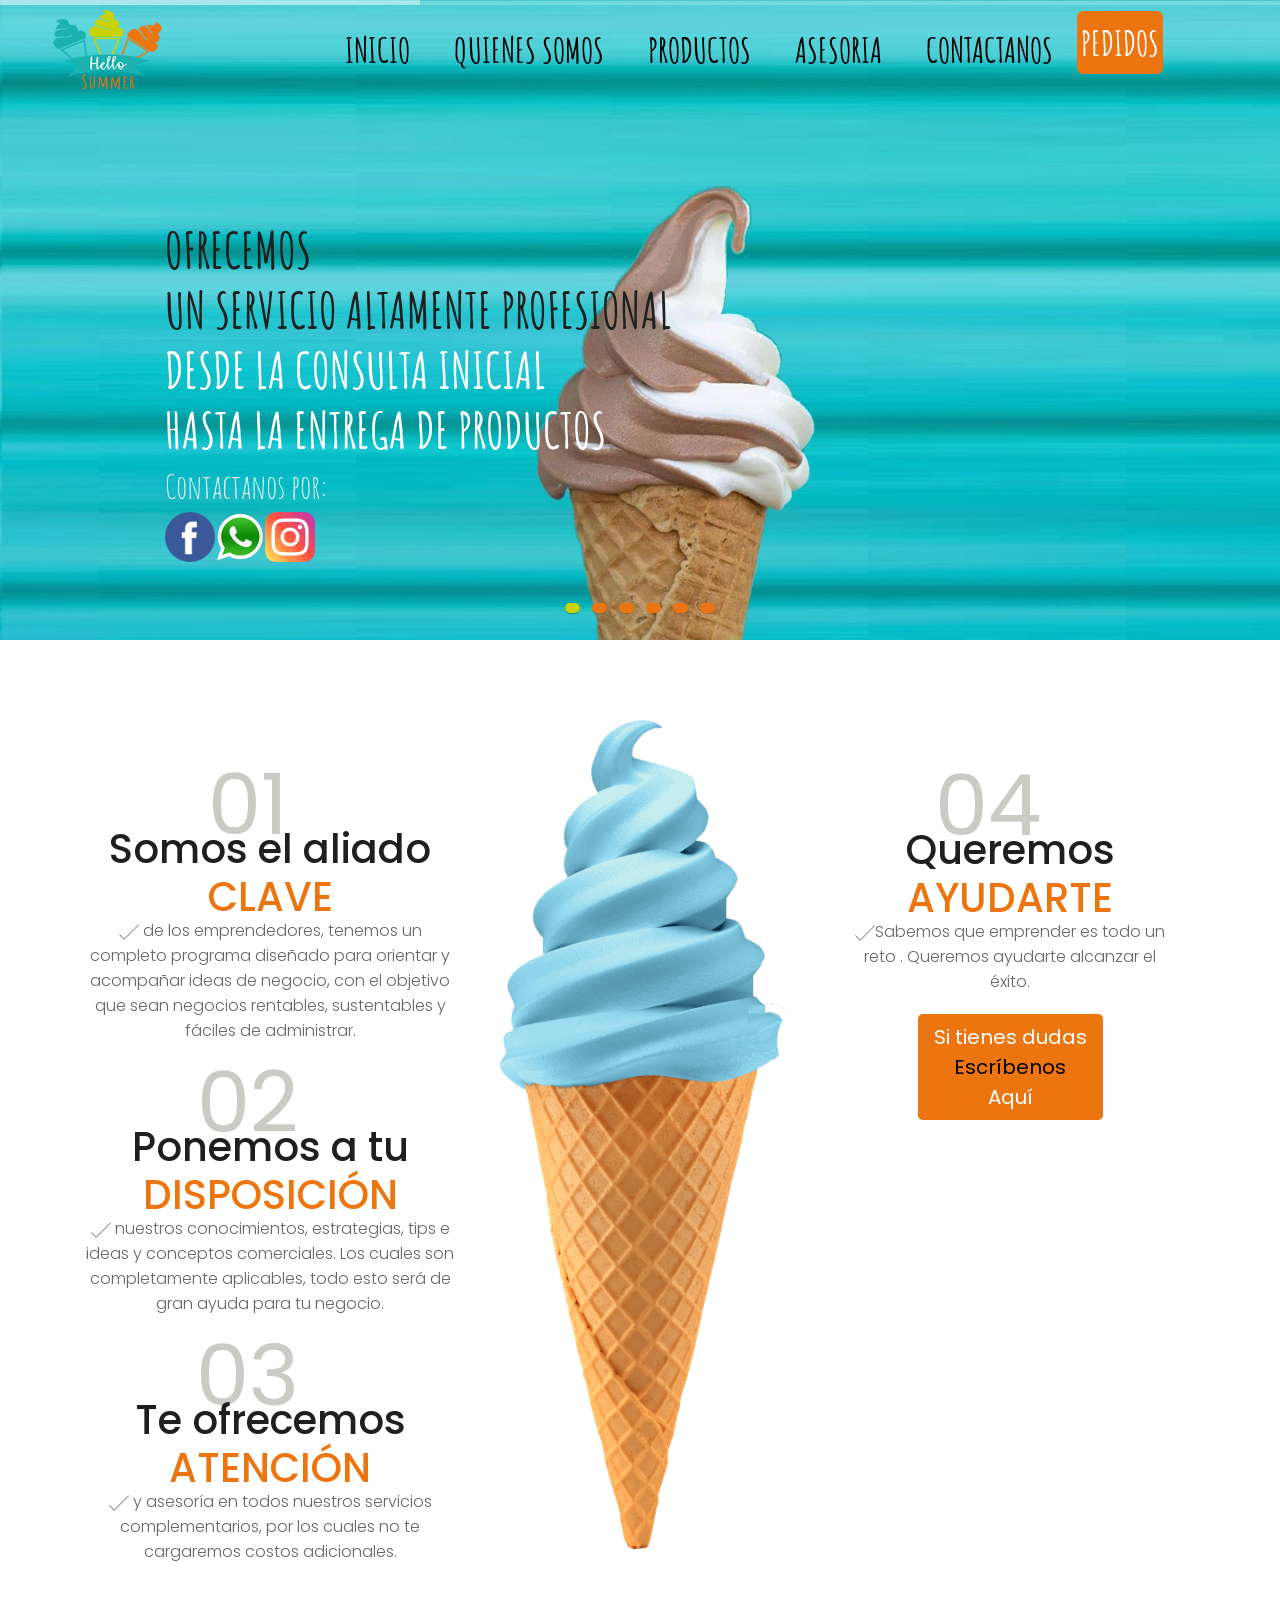
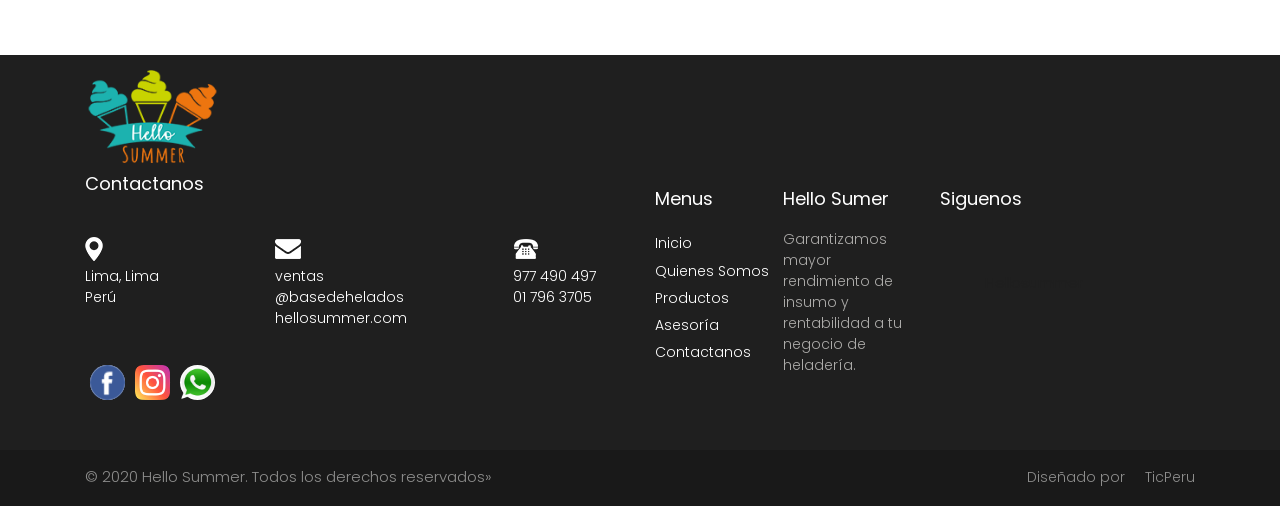
<file: asesoria.html>
<!DOCTYPE html>
<html lang="es">
<!-- Basic -->

<head>
    <meta charset="utf-8">
    <meta http-equiv="X-UA-Compatible" content="IE=edge">

    <!-- Mobile Metas -->
    <meta name="viewport" content="width=device-width, minimum-scale=1.0, maximum-scale=1.0, user-scalable=no">
    <link rel="shortcut icon" href="img\logo.png" type="image/x-icon">

    <!-- Site Metas -->
    <title>Hello Summer - Asesoría</title>
    <!--SEO -->
    <meta name="description" content="Hello Summer, dedicados a la producción de base para helados en polvo, venta de máquinas de helados y servicios relacionados a la industria heladera"> 
    <meta name="keywords" content="Hello Summer, dedicados a la producción de base para helados en polvo, venta de máquinas de helados y servicios relacionados a la industria heladera">    
    <meta property="og:image" content="img/logo.png"> 
    <meta name="author" content="Hello Summer, dedicados a la producción de base para helados en polvo, venta de máquinas de helados y servicios relacionados a la industria heladera">
    <meta name="subject" content="Hello Summer, dedicados a la producción de base para helados en polvo, venta de máquinas de helados y servicios relacionados a la industria heladera">
    <meta name="copyright" content="Hello Summer, dedicados a la producción de base para helados en polvo, venta de máquinas de helados y servicios relacionados a la industria heladera">
    <meta name="classification" content="Hello Summer, dedicados a la producción de base para helados en polvo, venta de máquinas de helados y servicios relacionados a la industria heladera">
        
        <meta name="lenguaje" content="Spanish">
        <meta name="robots" content="INDEX,FOLLOW">
        <meta name="designer" content="Respira Web">
        <meta name="Publisher" content="www.respiraweb.com">
         
    <meta name="author" content="Porras Loyola Luis Enrique">
     <!--SEO -->

    <!-- Site Icons -->
    <link rel="shortcut icon" href="img\logo.png" type="image/x-icon" />
    <link rel="apple-touch-icon" href="img\logo.png" />

    <!-- Bootstrap CSS -->
    <link rel="stylesheet" href="css/bootstrap.min.css" />
    <!-- Pogo Slider CSS -->
    <link rel="stylesheet" href="css/pogo-slider.min.css" />
    <!-- Site CSS -->
    <link rel="stylesheet" href="css/style.css" />
    <!-- Responsive CSS -->
    <link rel="stylesheet" href="css/responsive.css" />
    <!-- Custom CSS -->
    <link rel="stylesheet" href="css/custom.css" />

    <!--[if lt IE 9]>
      <script src="https://oss.maxcdn.com/libs/html5shiv/3.7.0/html5shiv.js"></script>
      <script src="https://oss.maxcdn.com/libs/respond.js/1.4.2/respond.min.js"></script>
    <![endif]-->
    <link href="https://fonts.googleapis.com/css2?family=Amatic+SC:wght@700&display=swap" rel="stylesheet">
 <link href="https://fonts.googleapis.com/css2?family=Amatic+SC:wght@400;700&display=swap" rel="stylesheet">
<!-- WhatsHelp    -->
<script type="text/javascript">
    (function () {
        var options = {
            facebook: "310408852944147", // Facebook page ID
            whatsapp: "+51977490497", // WhatsApp number
            call_to_action: "", // Call to action
            button_color: "#4dc247", // Color of button
            position: "left", // Position may be 'right' or 'left'
            order: "whatsapp,facebook", // Order of buttons
        };
        var proto = document.location.protocol, host = "getbutton.io", url = proto + "//static." + host;
        var s = document.createElement('script'); s.type = 'text/javascript'; s.async = true; s.src = url + '/widget-send-button/js/init.js';
        s.onload = function () { WhWidgetSendButton.init(host, proto, options); };
        var x = document.getElementsByTagName('script')[0]; x.parentNode.insertBefore(s, x);
    })();
</script>
<!-- /WhatsHelp  -->
</head>

<body id="home" data-spy="scroll" data-target="#navbar-wd" data-offset="98">

    <!-- LOADER -->
    <div id="preloader">
        <div class="loader">
            <img src="images/loader.gif" alt="#" />
        </div>
    </div>
    <!-- end loader -->
    <!-- END LOADER -->
    <!-- Start header -->
    <header class="top-header">
        <nav class="navbar header-nav navbar-expand-lg">
            <div class="container-fluid">
                <a class="navbar-brand" href="index.html"><img style="width: 115px" src="img/logo.png" alt="image"></a>
                <button class="navbar-toggler" type="button" data-toggle="collapse" data-target="#navbar-wd" aria-controls="navbar-wd" aria-expanded="false" aria-label="Toggle navigation">
                    <span></span>
                    <span></span>
                    <span></span>
                </button>
                <div class="collapse navbar-collapse justify-content-end" id="navbar-wd">
                    <ul class="navbar-nav">
                        <li><a style="font-family: 'Amatic SC', cursive; font-size: 35px; font-weight: bold" class="nav-link active" href="index.html">INICIO</a></li>
                        <li><a style="font-family: 'Amatic SC', cursive; font-size: 35px; font-weight: bold" class="nav-link" href="sobre-nosotros.html">QUIENES SOMOS</a></li>
                        <li><a style="font-family: 'Amatic SC', cursive; font-size: 35px; font-weight: bold" class="nav-link" href="productos.php">PRODUCTOS</a></li>
                        <li><a style="font-family: 'Amatic SC', cursive; font-size: 35px; font-weight: bold" class="nav-link" href="asesoria.html">ASESORIA</a></li>
                        <li><a style="font-family: 'Amatic SC', cursive; font-size: 35px; font-weight: bold" class="nav-link" href="contacto.html">CONTACTANOS</a></li>
                        <li><a  class="nav-link active" style="background:#ed750f;color:#fff;font-family: 'Amatic SC', cursive; font-size: 35px; font-weight: bold; padding: 0px 4px; border-radius: 6px" href="https://pedidos.basedeheladoshellosummer.com/">PEDIDOS</a></li>
                    </ul>
                </div>
                <div style="display: none" class="search-box">
                    <input type="text" class="search-txt" placeholder="Search">
                    <a class="search-btn">
                        <img src="images/search_icon.png" alt="#" />
                    </a>
                </div>
            </div>
        </nav>

    </header>
    <!-- End header -->

 <!-- Start Banner -->
    <div class="ulockd-home-slider">
        <div class="container-fluid">
            <div class="row">
                <div class="pogoSlider" id="js-main-slider">
                    <div class="pogoSlider-slide" style="background-image:url(img/zfon.png);">
                        <div class="container">
                            <div class="row">
                                <div class="col-md-12 mx-auto">
                                    <div class="slide_text">
                                        <h3 style="font-family: 'Amatic SC', cursive;font-size: 70px auto; /*line-height: 45px !important;*/ /*margin-top: -31px*/">Ofrecemos<br>un servicio altamente profesional</h3>
                                        <h3 style="font-family: 'Amatic SC', cursive;font-size: 70px auto; /*line-height: 39px !important;*/ margin-top: 0px; color: white">Desde la consulta inicial<br>hasta la entrega de productos</h3>
                                        
                                        
                                        
                                        <p style="color: white; font-family: 'Amatic SC', cursive;font-size: 33px">Contactanos por:</p>
                                       <div style="display: inline-flex;"> <p style="color: #ed750f; font-family: 'Amatic SC', cursive;font-size: 33px"> <a href="https://www.facebook.com/HelloSummerIceCreamSoft"><img style="width: 50px" src="img/face.png"></a></p>
                                        <p style="color: #ed750f; font-family: 'Amatic SC', cursive;font-size: 33px"> <a href="https://api.whatsapp.com/send/?phone=51977490497"> <img style="width: 50px" src="img/wsp.png"></a></p>
                                        <p style="color: #ed750f; font-family: 'Amatic SC', cursive;font-size: 33px"><a href="https://www.instagram.com/hellosummer_basesoft/?hl=es-la"><img style="width: 50px" src="img/insta.png"></a></p></div>
                                        
                                    </div>
                                </div>
                            </div>
                        </div>
                    </div>


                    <div class="pogoSlider-slide" style="background-image:url(img/2436720.png">
                        <div class="container">
                            <div class="row">
                                <div class="col-md-12 mx-auto">
                                    <div class="slide_text">
                                        <h3 style="font-family: 'Amatic SC', cursive;font-size: 70px auto; /*line-height: 45px !important;*/ /*margin-top: -31px*/">En Hello Summer encontraras<br>Helados en polvo y Yogurt</h3>
                                        <h3 style="font-family: 'Amatic SC', cursive;font-size: 70px auto; /*line-height: 39px !important;*/ margin-top: 0px; color: #ed750f">De buena calidad con un <br>precio al alcance de tu bolsillo</h3>
                                        
                                        
                                        
                                        <p style="color: #ed750f; font-family: 'Amatic SC', cursive;font-size: 33px">Certificados por Digesa</p>
                                       <div style="display: inline-flex;"> <p style="color: #ed750f; font-family: 'Amatic SC', cursive;font-size: 33px"> <a href=""><img style="width: 50px" src="img/calidad.png"></a></p>
                                        
                                        </div>
                                        
                                    </div>
                                </div>
                            </div>
                        </div>
                    </div>
                    
                    <div class="pogoSlider-slide" style="background-image:url(img/finales10.png);">
                        <div class="container">
                            <div class="row">
                                <div class="col-md-12 mx-auto">
                                    <div class="slide_text">
                                        <h3 style="font-family: 'Amatic SC', cursive;font-size: 70px auto; /*line-height: 45px !important;*/ /*margin-top: -31px;*/ color: white">Envios a todo Lima Metropolitana<br>Y envios a provincia </h3>
                                        <h3 style="font-family: 'Amatic SC', cursive;font-size: 70px auto; /*line-height: 39px !important;*/ margin-top: 0px; color: #1f1f1f; color: white"> Dinos que presentación <br>deseas y obtendras el mejor</h3>
                                        
                                        
                                        
                                        <p style="color: white; font-family: 'Amatic SC', cursive;font-size: 33px">Contactanos por:</p>
                                       <div style="display: inline-flex;">
                                        <p style="color: #ed750f; font-family: 'Amatic SC', cursive;font-size: 33px"> <a href="contacto.html"> <img style="width: 50px" src="img/repartidor.png"></a></p>
                                        <p style="color: #ed750f; font-family: 'Amatic SC', cursive;font-size: 33px"> <a href="contacto.html"><img style="width: 50px" src="img/out.png"></a></p>

                                        <p style="color: #ed750f; font-family: 'Amatic SC', cursive;font-size: 33px"> <a href="tel:977490497"> <img style="width: 50px" src="img/llamada.png"></a></p>

                                        </div>
                                        
                                    </div>
                                </div>
                            </div>
                        </div>
                    </div>
                    
                     <div class="pogoSlider-slide" style="background-image:url(img/fondo8.jpg);">
                        <div class="container">
                            <div class="row">
                                <div class="col-md-12 mx-auto">
                                    <div class="slide_text">
                                        <h3 style="font-family: 'Amatic SC', cursive;font-size: 70px auto; /*line-height: 45px !important;*/ /*margin-top: -31px*/">Realizamos servicio tecnico<br>de maquinas soft,</h3>
                                        <h3 style="font-family: 'Amatic SC', cursive;font-size: 70px auto; /*line-height: 39px !important;*/ margin-top: 0px; color: #ed750f">Tu dinos el problema, <br>nosotros lo solucionamos</h3>
                                        
                                        
                                        
                                        <p style="color: #ed750f; font-family: 'Amatic SC', cursive;font-size: 33px">Contactanos por:</p>
                                       <div style="display: inline-flex;"> <p style="color: #ed750f; font-family: 'Amatic SC', cursive;font-size: 33px"> <a href="contacto.html"><img style="width: 50px" src="img/out.png"></a></p>
                                        <p style="color: #ed750f; font-family: 'Amatic SC', cursive;font-size: 33px"> <a href="https://api.whatsapp.com/send/?phone=51977490497"><img style="width: 50px" src="img/wsp.png"></a></p>
                                        
                                        </div>
                                        
                                    </div>
                                </div>
                            </div>
                        </div>
                    </div>
                    <div class="pogoSlider-slide" style="background-image:url(img/fondo6.png);">
                        <div class="container">
                            <div class="row">
                                <div class="col-md-12 mx-auto">
                                    <div class="slide_text">
                                        <h3 style="font-family: 'Amatic SC', cursive;font-size: 70px auto; /*line-height: 45px !important;*/ /*margin-top: -31px*/">Contamos con una amplia variedad de sabores <br>clásicos, tropicales y yogurt</h3>
                                        <h3 style="font-family: 'Amatic SC', cursive;font-size: 70px auto; /*line-height: 39px !important;*/ margin-top: 0px; color: #ed750f"> para tu negocio de heladería <br>¡recibe tu pedido en menos de 24 hrs!</h3>
                                        
                                        
                                        
                                        <p style="color: #ed750f; font-family: 'Amatic SC', cursive;font-size: 33px">Contactanos por:</p>
                                       <div style="display: inline-flex;"> <p style="color: #ed750f; font-family: 'Amatic SC', cursive;font-size: 33px"> <a href="contacto.html"><img style="width: 50px" src="img/out.png"></a></p>
                                        <p style="color: #ed750f; font-family: 'Amatic SC', cursive;font-size: 33px"> <a href="https://api.whatsapp.com/send/?phone=51977490497"><img style="width: 50px" src="img/wsp.png"></a></p>
                                        
                                        </div>
                                        
                                    </div>
                                </div>
                            </div>
                        </div>
                    </div>
                   
                    <div class="pogoSlider-slide" style="background-image:url(img/slide300.jpg);">
                        <div class="container">
                            <div class="row">
                                <div class="col-md-12 mx-auto">
                                    <div class="slide_text">
                                        <h3 style="font-family: 'Amatic SC', cursive;font-size: 70px auto; /*line-height: 45px !important;*/ /*margin-top: -31px*/">Te ayudamos a materializar tu idea de negocio,<br>tenemos un completo programa</h3>
                                        <h3 style="font-family: 'Amatic SC', cursive;font-size: 70px auto; /*line-height: 39px !important;*/ margin-top: 0px; color: #ed750f">diseñado para orientar tu<br>idea de negocio</h3>
                                        
                                        
                                        
                                        <p style="color: #ed750f; font-family: 'Amatic SC', cursive;font-size: 33px">Solicita una asesoria:</p>
                                       <div style="display: inline-flex;"> <p style="color: #ed750f; font-family: 'Amatic SC', cursive;font-size: 33px"> <a href="tel:977490497"><img style="width: 50px" src="img/telefono.png"></a></p>
                                        
                                        
                                        </div>
                                        
                                    </div>
                                </div>
                            </div>
                        </div>
                    </div>
                </div>
                <!-- .pogoSlider -->
            </div>
        </div>
    </div>
    <!-- End Banner -->

   <!-- INICIO DE PROPUESTA DE VALOR -->
    <div style="background-image:url(https://fryscol.com/wp-content/uploads/2014/03/background-chispas.png) " class="section layout_padding">
        <div class="container">
            
             <div style="text-align: center; border: none" class="card mb-3" >
  <div style="background-image:url(https://fryscol.com/wp-content/uploads/2014/03/background-chispas.png); background-color:rgba(0, 0, 0, 0); " class="row no-gutters">
    <div class="col-md-4">
        <div style="margin-top: 55px" class="left">
                             <p style="font-size: 85px" class="section_count">01</p>
                           </div>
        <h2 style="font-size: 40px; font-weight: 500; margin-top: -15px">Somos el aliado<span style="color: #ed750f" class="theme_color"> CLAVE</h2>
        <div>
        <p style="margin-top: -13px"  class="card-text"><img style="width: 20px" src="img/garrapata.png" alt=""> de los emprendedores, tenemos un completo programa diseñado para orientar y acompañar ideas de negocio, con el objetivo que sean negocios rentables, sustentables y fáciles de administrar.</p>
        
        </div>

        <div style="margin-top: 55px" class="left">
                             <p style="font-size: 85px; margin-top: -30px" class="section_count">02</p>
                           </div>
        <h2 style="font-size: 40px; font-weight: 500; margin-top: -15px">Ponemos a tu<span style="color: #ed750f" class="theme_color"> DISPOSICIÓN</h2>
        <div>
        <p style="margin-top: -13px"  class="card-text"><img style="width: 20px" src="img/garrapata.png" alt=""> nuestros conocimientos, estrategias, tips e ideas y conceptos comerciales.
Los cuales son completamente aplicables, todo esto será de gran ayuda para tu negocio.</p>
        
        </div>

        <div style="margin-top: 55px" class="left">
                             <p style="font-size: 85px; margin-top: -30px" class="section_count">03</p>
                           </div>
        <h2 style="font-size: 40px; font-weight: 500; margin-top: -15px">Te ofrecemos<span style="color: #ed750f" class="theme_color"> ATENCIÓN</h2>
        <div>
        <p style="margin-top: -13px"  class="card-text"><img style="width: 20px" src="img/garrapata.png" alt=""> y asesoría en todos nuestros servicios complementarios, por los cuales no te cargaremos costos adicionales.</p>
        
        </div>



    </div>
    <div class="col-md-4">
      
      <img style="width: 295px;" src="img/emprender.png" class="card-img" alt="...">
      
    </div>


    <div style="text-align: center" class="col-md-4">
      <div class="card-body">
       <div style="margin-top: 36px"  class="left">
                             <p style="font-size: 85px;" class="section_count">04</p>
                           </div>
        <h2 style="font-size: 40px; font-weight: 500; margin-top: -15px">Queremos<span style="color: #ed750f" class="theme_color"> AYUDARTE</h2>
        <div>
        <p style="margin-top: -13px"  class="card-text"><img style="width: 20px" src="img/garrapata.png" alt="">Sabemos que emprender es todo un reto . Queremos ayudarte alcanzar el éxito.</p>
        
        </div>
      </div>
      <a target="_blank" style="background: #ed750f; border: #ed750f" href="https://api.whatsapp.com/send/?phone=51977490497" class="btn btn-primary btn-lg active" role="button" aria-pressed="true">Si tienes dudas <br> <span style="color: black">Escríbenos</span> <br> Aquí</a></div>
    </div>
  </div>
</div>
    </div>
    </div>
    <!-- FIN DE PROPUESTA DE VALOR -->
    
    
   
    
   

    <!-- Start Footer -->
    <footer class="footer-box">
        <div class="container">
            <div class="row">
                <div class="col-md-12 margin-bottom_30">
                   <img style="margin-top: -35px; width: 135px;" src="img/logo.png" alt="#" />
                </div>
               <div style="margin-top: -20px;" class="col-xl-6 white_fonts">
                    <div class="row">
                    <div class="col-md-12 white_fonts margin-bottom_30">
                       <h3>Contactanos</h3>
                    </div>
                        <div class="col-md-4">
                            <div class="full icon">
                                <img src="images/social1.png">
                            </div>
                            <div class="full white_fonts">
                                <p>Lima, Lima
                                    <br>Perú</p>
                            </div>
                        </div>
                        <div class="col-md-5">
                            <div class="full icon">
                                <img src="images/social2.png">
                            </div>
                            <div class="full white_fonts">
                                <a href="mailto:ventas@basedeheladoshellosummer.com"><p>ventas <br> @basedehelados <br>hellosummer.com

                                    <br></p></a>
                            </div>
                        </div>
                        <div class="col-md-3">
                            <div class="full icon">
                                <img src="images/social3.png">
                            </div>
                            <div class="full white_fonts">
                                <p>977 490 497
                                    <br>01 796 3705</p>
                            </div>
                        </div>
                        <div class="col-md-12">
                           <ul class="full social_icon margin-top_20">
                                <li><a target="_blank" href="https://www.facebook.com/HelloSummerIceCreamSoft"><img style="width: 35px" style="width: 45px" src="img/facebook.png" alt="Facebook"></a></li>
                                <li><a target="_blank" href="https://www.instagram.com/hellosummer_basesoft/?hl=es-la"><img style="width: 35px" src="img/insta.png" alt="Instagram"></a></li>
                                <li><a target="_blank" href="https://api.whatsapp.com/send/?phone=51977490497"><img style="width: 35px" src="img/wsp.png" alt="WhatsApp"></i></a></li>
                                
                            </ul>
                        </div>
                    </div>
                </div>
                
                 <div style="margin-top: -5px" class="col-xl-6 white_fonts">
                    <div class="row">
                       <div class="col-md-6">
                         <div class="footer_blog footer_menu">
                            <h3>Menus</h3>
                            <ul> 
                              <li><a href="index.html">Inicio</a></li>
                              <li><a href="sobre-nosotros.html">Quienes Somos</a></li>
                              <li><a href="productos.php">Productos</a></li>
                              <li><a href="asesoria.html">Asesoría</a></li>
                              <li><a href="contacto.html">Contactanos</a></li>
                            </ul>
                         </div>
                         <div class="footer_blog recent_post_footer">
                           <h3>Hello Sumer</h3>
                           <p>Garantizamos mayor rendimiento de insumo y rentabilidad a tu negocio de heladería. 
</p>
                         </div>
                       </div>
                       <div class="col-md-6">
                         <div class="footer_blog full">
                             <h3>Siguenos</h3>
                             <div class="newsletter_form">
                                <!--INICIO INSERCION FACEBOOK-->
  <section class="image1 cid-qPAyHUugfU" id="image2-3j">
    <div class="container">
        <div class="image-block">
            <div id="fb-root"></div>
<script>(function(d, s, id) {
  var js, fjs = d.getElementsByTagName(s)[0];
  if (d.getElementById(id)) return;
  js = d.createElement(s); js.id = id;
  js.src = 'https://connect.facebook.net/es_LA/sdk.js#xfbml=1&version=v3.2';
  fjs.parentNode.insertBefore(js, fjs);
}(document, 'script', 'facebook-jssdk'));</script>
       
       
      
<div class="fb-page" data-href="https://www.facebook.com/HelloSummerIceCreamSoft/" data-tabs="timeline" data-width="400" data-height="200" data-small-header="false" data-adapt-container-width="true" data-hide-cover="false" data-show-facepile="false"><blockquote cite="https://www.facebook.com/ticperu.ml" class="fb-xfbml-parse-ignore"><a href="https://www.facebook.com/HelloSummerIceCreamSoft/">Hellosummer</a></blockquote></div>
            <div class="mbr-figure-caption">
                <p class="mbr-text mbr-black align-center mbr-fonts-style display-7"></p>
            </div>
        </div>
    </div>
</section>
<!--FIN DE INSERCION FACEBOOK-->
                             </div>
                         </div>
                       </div>
                    </div>
                 </div>

            </div>
            
        </div>
    </footer>
    <!-- End Footer -->

    <div class="footer_bottom">
        <div class="container">
            <div class="row">
                <div class="col-12">
                    <p class="crp">© 2020 Hello Summer. Todos los derechos reservados»</p>
                    <ul class="bottom_menu">
                        <li><a target="_blank" href="https://www.facebook.com/ticperu.ml">Diseñado por </a></li>
                        <li><a target="_blank" href="https://www.facebook.com/ticperu.ml">TicPeru</a></li>
                    </ul>
                </div>
            </div>
        </div>
    </div>

    <!--
    SUBIDA AUTOMATICA
        <a href="#" id="scroll-to-top" class="hvr-radial-out"><i class="fa fa-angle-up"></i></a>-->

    <!-- ALL JS FILES -->
    <script src="js/jquery.min.js"></script>
    <script src="js/popper.min.js"></script>
    <script src="js/bootstrap.min.js"></script>
    <!-- ALL PLUGINS -->
    <script src="js/jquery.magnific-popup.min.js"></script>
    <script src="js/jquery.pogo-slider.min.js"></script>
    <script src="js/slider-index.js"></script>
    <script src="js/smoothscroll.js"></script>
    <script src="js/form-validator.min.js"></script>
    <script src="js/contact-form-script.js"></script>
    <script src="js/isotope.min.js"></script>
    <script src="js/images-loded.min.js"></script>
    <script src="js/custom.js"></script>
    <script>
    /* counter js */

(function ($) {
    $.fn.countTo = function (options) {
        options = options || {};
        
        return $(this).each(function () {
            // set options for current element
            var settings = $.extend({}, $.fn.countTo.defaults, {
                from:            $(this).data('from'),
                to:              $(this).data('to'),
                speed:           $(this).data('speed'),
                refreshInterval: $(this).data('refresh-interval'),
                decimals:        $(this).data('decimals')
            }, options);
            
            // how many times to update the value, and how much to increment the value on each update
            var loops = Math.ceil(settings.speed / settings.refreshInterval),
                increment = (settings.to - settings.from) / loops;
            
            // references & variables that will change with each update
            var self = this,
                $self = $(this),
                loopCount = 0,
                value = settings.from,
                data = $self.data('countTo') || {};
            
            $self.data('countTo', data);
            
            // if an existing interval can be found, clear it first
            if (data.interval) {
                clearInterval(data.interval);
            }
            data.interval = setInterval(updateTimer, settings.refreshInterval);
            
            // initialize the element with the starting value
            render(value);
            
            function updateTimer() {
                value += increment;
                loopCount++;
                
                render(value);
                
                if (typeof(settings.onUpdate) == 'function') {
                    settings.onUpdate.call(self, value);
                }
                
                if (loopCount >= loops) {
                    // remove the interval
                    $self.removeData('countTo');
                    clearInterval(data.interval);
                    value = settings.to;
                    
                    if (typeof(settings.onComplete) == 'function') {
                        settings.onComplete.call(self, value);
                    }
                }
            }
            
            function render(value) {
                var formattedValue = settings.formatter.call(self, value, settings);
                $self.html(formattedValue);
            }
        });
    };
    
    $.fn.countTo.defaults = {
        from: 0,               // the number the element should start at
        to: 0,                 // the number the element should end at
        speed: 1000,           // how long it should take to count between the target numbers
        refreshInterval: 100,  // how often the element should be updated
        decimals: 0,           // the number of decimal places to show
        formatter: formatter,  // handler for formatting the value before rendering
        onUpdate: null,        // callback method for every time the element is updated
        onComplete: null       // callback method for when the element finishes updating
    };
    
    function formatter(value, settings) {
        return value.toFixed(settings.decimals);
    }
}(jQuery));

jQuery(function ($) {
  // custom formatting example
  $('.count-number').data('countToOptions', {
    formatter: function (value, options) {
      return value.toFixed(options.decimals).replace(/\B(?=(?:\d{3})+(?!\d))/g, ',');
    }
  });
  
  // start all the timers
  $('.timer').each(count);  
  
  function count(options) {
    var $this = $(this);
    options = $.extend({}, options || {}, $this.data('countToOptions') || {});
    $this.countTo(options);
  }
});
    </script>
    <script src="https://account.snatchbot.me/script.js"></script><script>window.sntchChat.Init(124691)</script>
</body>

</html>
</file>
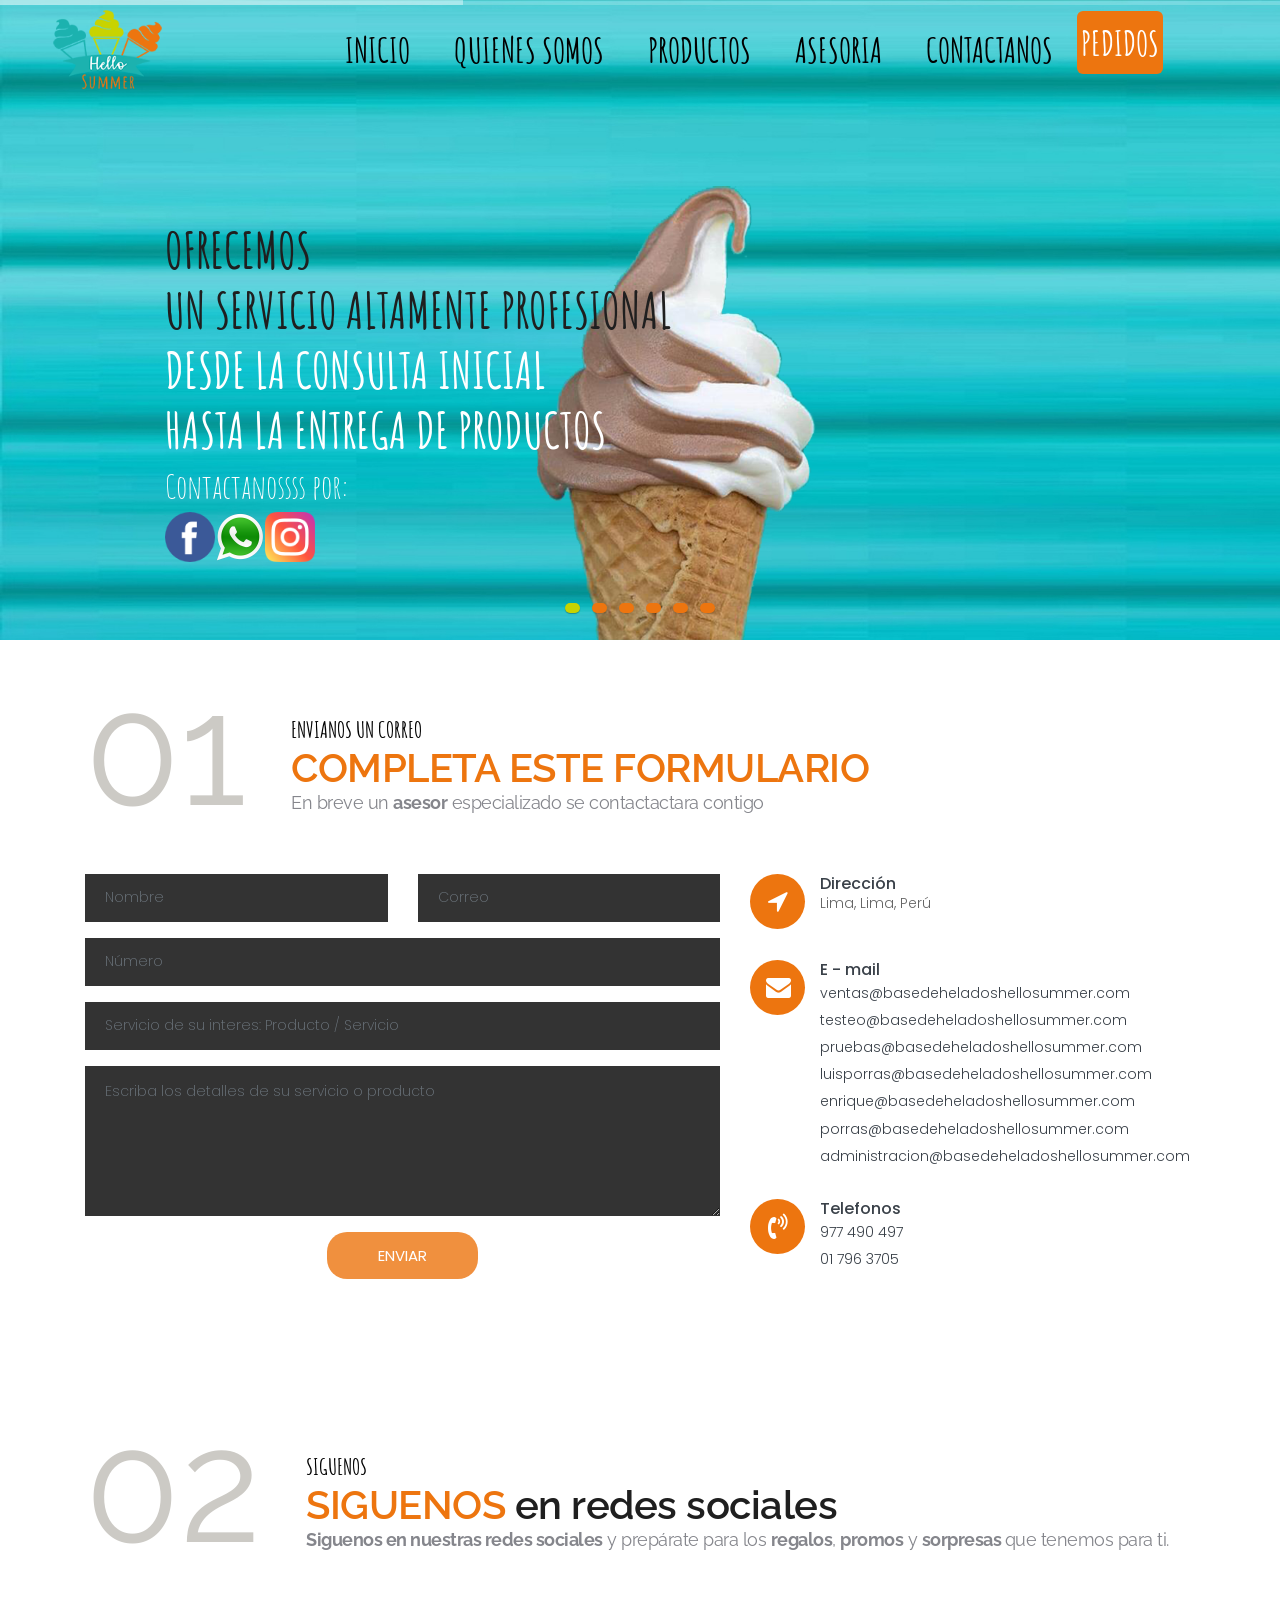
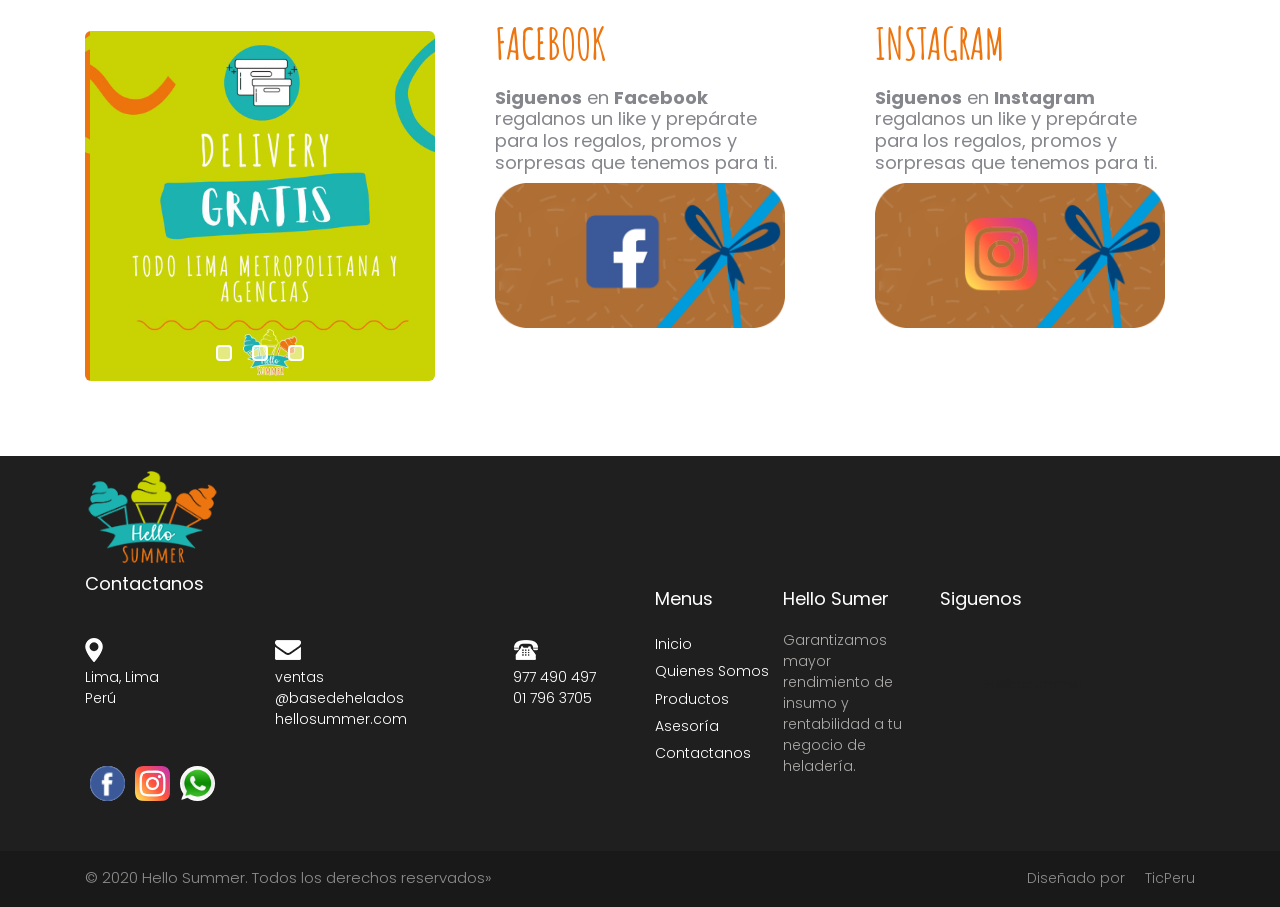
<file: contacto.html>
<!DOCTYPE html>
<html lang="es">
<!-- Basic -->

<head>
    <meta charset="utf-8">
    <meta http-equiv="X-UA-Compatible" content="IE=edge">

    <!-- Mobile Metas -->
    <meta name="viewport" content="width=device-width, minimum-scale=1.0, maximum-scale=1.0, user-scalable=no">
    <link rel="shortcut icon" href="img\logo.png" type="image/x-icon">

    <!-- Site Metas -->
    <title>Hello Summer - Contactanos</title>
    <!--SEO -->
    <meta name="description" content="Hello Summer, dedicados a la producción de base para helados en polvo, venta de máquinas de helados y servicios relacionados a la industria heladera"> 
    <meta name="keywords" content="Hello Summer, dedicados a la producción de base para helados en polvo, venta de máquinas de helados y servicios relacionados a la industria heladera">    
    <meta property="og:image" content="img/logo.png"> 
    <meta name="author" content="Hello Summer, dedicados a la producción de base para helados en polvo, venta de máquinas de helados y servicios relacionados a la industria heladera">
    <meta name="subject" content="Hello Summer, dedicados a la producción de base para helados en polvo, venta de máquinas de helados y servicios relacionados a la industria heladera">
    <meta name="copyright" content="Hello Summer, dedicados a la producción de base para helados en polvo, venta de máquinas de helados y servicios relacionados a la industria heladera">
    <meta name="classification" content="Hello Summer, dedicados a la producción de base para helados en polvo, venta de máquinas de helados y servicios relacionados a la industria heladera">
        
        <meta name="lenguaje" content="Spanish">
        <meta name="robots" content="INDEX,FOLLOW">
        <meta name="designer" content="Respira Web">
        <meta name="Publisher" content="www.respiraweb.com">
         
    <meta name="author" content="Porras Loyola Luis Enrique">
     <!--SEO -->

    <!-- Site Icons -->
    <link rel="shortcut icon" href="img\logo.png" type="image/x-icon" />
    <link rel="apple-touch-icon" href="img\logo.png" />

    <!-- Bootstrap CSS -->
    <link rel="stylesheet" href="css/bootstrap.min.css" />
    <!-- Pogo Slider CSS -->
    <link rel="stylesheet" href="css/pogo-slider.min.css" />
    <!-- Site CSS -->
    <link rel="stylesheet" href="css/style.css" />
    <!-- Responsive CSS -->
    <link rel="stylesheet" href="css/responsive.css" />
    <!-- Custom CSS -->
    <link rel="stylesheet" href="css/custom.css" />

    <!--[if lt IE 9]>
      <script src="https://oss.maxcdn.com/libs/html5shiv/3.7.0/html5shiv.js"></script>
      <script src="https://oss.maxcdn.com/libs/respond.js/1.4.2/respond.min.js"></script>
    <![endif]-->
    <link href="https://fonts.googleapis.com/css2?family=Amatic+SC:wght@700&display=swap" rel="stylesheet">
 <link href="https://fonts.googleapis.com/css2?family=Amatic+SC:wght@400;700&display=swap" rel="stylesheet">
<!-- WhatsHelp    -->
<script type="text/javascript">
    (function () {
        var options = {
            facebook: "310408852944147", // Facebook page ID
            whatsapp: "+51977490497", // WhatsApp number
            call_to_action: "", // Call to action
            button_color: "#4dc247", // Color of button
            position: "left", // Position may be 'right' or 'left'
            order: "whatsapp,facebook", // Order of buttons
        };
        var proto = document.location.protocol, host = "getbutton.io", url = proto + "//static." + host;
        var s = document.createElement('script'); s.type = 'text/javascript'; s.async = true; s.src = url + '/widget-send-button/js/init.js';
        s.onload = function () { WhWidgetSendButton.init(host, proto, options); };
        var x = document.getElementsByTagName('script')[0]; x.parentNode.insertBefore(s, x);
    })();
</script>
<!-- /WhatsHelp  -->
</head>

<body id="home" data-spy="scroll" data-target="#navbar-wd" data-offset="98">

    <!-- LOADER -->
    <div id="preloader">
        <div class="loader">
            <img src="images/loader.gif" alt="#" />
        </div>
    </div>
    <!-- end loader -->
    <!-- END LOADER -->
<!-- Start header -->
    <header class="top-header">
        <nav class="navbar header-nav navbar-expand-lg">
            <div class="container-fluid">
                <a class="navbar-brand" href="index.html"><img style="width: 115px" src="img/logo.png" alt="image"></a>
                <button class="navbar-toggler" type="button" data-toggle="collapse" data-target="#navbar-wd" aria-controls="navbar-wd" aria-expanded="false" aria-label="Toggle navigation">
                    <span></span>
                    <span></span>
                    <span></span>
                </button>
                <div class="collapse navbar-collapse justify-content-end" id="navbar-wd">
                    <ul class="navbar-nav">
                        <li><a style="font-family: 'Amatic SC', cursive; font-size: 35px; font-weight: bold" class="nav-link active" href="index.html">INICIO</a></li>
                        <li><a style="font-family: 'Amatic SC', cursive; font-size: 35px; font-weight: bold" class="nav-link" href="sobre-nosotros.html">QUIENES SOMOS</a></li>
                        <li><a style="font-family: 'Amatic SC', cursive; font-size: 35px; font-weight: bold" class="nav-link" href="productos.php">PRODUCTOS</a></li>
                        <li><a style="font-family: 'Amatic SC', cursive; font-size: 35px; font-weight: bold" class="nav-link" href="asesoria.html">ASESORIA</a></li>
                        <li><a style="font-family: 'Amatic SC', cursive; font-size: 35px; font-weight: bold" class="nav-link" href="contacto.html">CONTACTANOS</a></li>
                        <li><a  class="nav-link active" style="background:#ed750f;color:#fff;font-family: 'Amatic SC', cursive; font-size: 35px; font-weight: bold; padding: 0px 4px; border-radius: 6px" href="https://pedidos.basedeheladoshellosummer.com/">PEDIDOS</a></li>
                    </ul>
                </div>
                <div style="display: none" class="search-box">
                    <input type="text" class="search-txt" placeholder="Search">
                    <a class="search-btn">
                        <img src="images/search_icon.png" alt="#" />
                    </a>
                </div>
            </div>
        </nav>

    </header>
    <!-- End header -->

    <!-- Start Banner -->
    <div class="ulockd-home-slider">
        <div class="container-fluid">
            <div class="row">
                <div class="pogoSlider" id="js-main-slider">
                    <div class="pogoSlider-slide" style="background-image:url(img/zfon.png);">
                        <div class="container">
                            <div class="row">
                                <div class="col-md-12 mx-auto">
                                    <div class="slide_text">
                                        <h3 style="font-family: 'Amatic SC', cursive;font-size: 70px auto; /*line-height: 45px !important;*/ /*margin-top: -31px*/">Ofrecemos<br>un servicio altamente profesional</h3>
                                        <h3 style="font-family: 'Amatic SC', cursive;font-size: 70px auto; /*line-height: 39px !important;*/ margin-top: 0px; color: white">Desde la consulta inicial<br>hasta la entrega de productos</h3>
                                        
                                        
                                        
                                        <p style="color: white; font-family: 'Amatic SC', cursive;font-size: 33px">Contactanossss por:</p>
                                       <div style="display: inline-flex;"> <p style="color: #ed750f; font-family: 'Amatic SC', cursive;font-size: 33px"> <a href="https://www.facebook.com/HelloSummerIceCreamSoft"><img style="width: 50px" src="img/face.png"></a></p>
                                        <p style="color: #ed750f; font-family: 'Amatic SC', cursive;font-size: 33px"> <a href="https://api.whatsapp.com/send/?phone=51977490497"> <img style="width: 50px" src="img/wsp.png"></a></p>
                                        <p style="color: #ed750f; font-family: 'Amatic SC', cursive;font-size: 33px"><a href="https://www.instagram.com/hellosummer_basesoft/?hl=es-la"><img style="width: 50px" src="img/insta.png"></a></p></div>
                                        
                                    </div>
                                </div>
                            </div>
                        </div>
                    </div>


                    <div class="pogoSlider-slide" style="background-image:url(img/2436720.png">
                        <div class="container">
                            <div class="row">
                                <div class="col-md-12 mx-auto">
                                    <div class="slide_text">
                                        <h3 style="font-family: 'Amatic SC', cursive;font-size: 70px auto; /*line-height: 45px !important;*/ /*margin-top: -31px*/">En Hello Summer encontraras<br>Helados en polvo y Yogurt</h3>
                                        <h3 style="font-family: 'Amatic SC', cursive;font-size: 70px auto; /*line-height: 39px !important;*/ margin-top: 0px; color: #ed750f">De buena calidad con un <br>precio al alcance de tu bolsillo</h3>
                                        
                                        
                                        
                                        <p style="color: #ed750f; font-family: 'Amatic SC', cursive;font-size: 33px">Certificados por Digesa</p>
                                       <div style="display: inline-flex;"> <p style="color: #ed750f; font-family: 'Amatic SC', cursive;font-size: 33px"> <a href=""><img style="width: 50px" src="img/calidad.png"></a></p>
                                        
                                        </div>
                                        
                                    </div>
                                </div>
                            </div>
                        </div>
                    </div>
                    
                    <div class="pogoSlider-slide" style="background-image:url(img/finales10.png);">
                        <div class="container">
                            <div class="row">
                                <div class="col-md-12 mx-auto">
                                    <div class="slide_text">
                                        <h3 style="font-family: 'Amatic SC', cursive;font-size: 70px auto; /*line-height: 45px !important;*/ /*margin-top: -31px;*/ color: white">Envios a todo Lima Metropolitana<br>Y envios a provincia </h3>
                                        <h3 style="font-family: 'Amatic SC', cursive;font-size: 70px auto; /*line-height: 39px !important;*/ margin-top: 0px; color: #1f1f1f; color: white"> Dinos que presentación <br>deseas y obtendras el mejor</h3>
                                        
                                        
                                        
                                        <p style="color: white; font-family: 'Amatic SC', cursive;font-size: 33px">Contactanos por:</p>
                                       <div style="display: inline-flex;">
                                        <p style="color: #ed750f; font-family: 'Amatic SC', cursive;font-size: 33px"> <a href="contacto.html"> <img style="width: 50px" src="img/repartidor.png"></a></p>
                                        <p style="color: #ed750f; font-family: 'Amatic SC', cursive;font-size: 33px"> <a href="contacto.html"><img style="width: 50px" src="img/out.png"></a></p>

                                        <p style="color: #ed750f; font-family: 'Amatic SC', cursive;font-size: 33px"> <a href="tel:977490497"> <img style="width: 50px" src="img/llamada.png"></a></p>

                                        </div>
                                        
                                    </div>
                                </div>
                            </div>
                        </div>
                    </div>
                    
                     <div class="pogoSlider-slide" style="background-image:url(img/fondo8.jpg);">
                        <div class="container">
                            <div class="row">
                                <div class="col-md-12 mx-auto">
                                    <div class="slide_text">
                                        <h3 style="font-family: 'Amatic SC', cursive;font-size: 70px auto; /*line-height: 45px !important;*/ /*margin-top: -31px*/">Realizamos servicio tecnico<br>de maquinas soft,</h3>
                                        <h3 style="font-family: 'Amatic SC', cursive;font-size: 70px auto; /*line-height: 39px !important;*/ margin-top: 0px; color: #ed750f">Tu dinos el problema, <br>nosotros lo solucionamos</h3>
                                        
                                        
                                        
                                        <p style="color: #ed750f; font-family: 'Amatic SC', cursive;font-size: 33px">Contactanos por:</p>
                                       <div style="display: inline-flex;"> <p style="color: #ed750f; font-family: 'Amatic SC', cursive;font-size: 33px"> <a href="contacto.html"><img style="width: 50px" src="img/out.png"></a></p>
                                        <p style="color: #ed750f; font-family: 'Amatic SC', cursive;font-size: 33px"> <a href="https://api.whatsapp.com/send/?phone=51977490497"><img style="width: 50px" src="img/wsp.png"></a></p>
                                        
                                        </div>
                                        
                                    </div>
                                </div>
                            </div>
                        </div>
                    </div>
                    <div class="pogoSlider-slide" style="background-image:url(img/fondo6.png);">
                        <div class="container">
                            <div class="row">
                                <div class="col-md-12 mx-auto">
                                    <div class="slide_text">
                                        <h3 style="font-family: 'Amatic SC', cursive;font-size: 70px auto; /*line-height: 45px !important;*/ /*margin-top: -31px*/">Contamos con una amplia variedad de sabores <br>clásicos, tropicales y yogurt</h3>
                                        <h3 style="font-family: 'Amatic SC', cursive;font-size: 70px auto; /*line-height: 39px !important;*/ margin-top: 0px; color: #ed750f"> para tu negocio de heladería <br>¡recibe tu pedido en menos de 24 hrs!</h3>
                                        
                                        
                                        
                                        <p style="color: #ed750f; font-family: 'Amatic SC', cursive;font-size: 33px">Contactanos por:</p>
                                       <div style="display: inline-flex;"> <p style="color: #ed750f; font-family: 'Amatic SC', cursive;font-size: 33px"> <a href="contacto.html"><img style="width: 50px" src="img/out.png"></a></p>
                                        <p style="color: #ed750f; font-family: 'Amatic SC', cursive;font-size: 33px"> <a href="https://api.whatsapp.com/send/?phone=51977490497"><img style="width: 50px" src="img/wsp.png"></a></p>
                                        
                                        </div>
                                        
                                    </div>
                                </div>
                            </div>
                        </div>
                    </div>
                   
                    <div class="pogoSlider-slide" style="background-image:url(img/slide400.jpeg);">
                        <div class="container">
                            <div class="row">
                                <div class="col-md-12 mx-auto">
                                    <div class="slide_text">
                                        <h3 style="font-family: 'Amatic SC', cursive;font-size: 70px auto; /*line-height: 45px !important;*/ /*margin-top: -31px*/">Te ayudamos a materializar tu idea de negocio,<br>tenemos un completo programa</h3>
                                        <h3 style="font-family: 'Amatic SC', cursive;font-size: 70px auto; /*line-height: 39px !important;*/ margin-top: 0px; color: #ed750f">diseñado para orientar tu<br>idea de negocio</h3>
                                        
                                        
                                        
                                        <p style="color: #ed750f; font-family: 'Amatic SC', cursive;font-size: 33px">Solicita una asesoria:</p>
                                       <div style="display: inline-flex;"> <p style="color: #ed750f; font-family: 'Amatic SC', cursive;font-size: 33px"> <a href="tel:977490497"><img style="width: 50px" src="img/telefono.png"></a></p>
                                        
                                        
                                        </div>
                                        
                                    </div>
                                </div>
                            </div>
                        </div>
                    </div>
                </div>
                <!-- .pogoSlider -->
            </div>
        </div>
    </div>
    <!-- End Banner -->
    <!-- section -->
    <!-- section -->
    <div class="section layout_padding">
        <div class="container">
            <div class="row">
                <div class="col-md-12">
                    <div class="full">
                        <div class="heading_main text_align_left">
                           <div class="left">
                             <p class="section_count">01</p>
                           </div>
                           <div class="right">
                            <p style="font-family: 'Amatic SC', cursive; font-size: 23px; font-weight: bold" class="small_tag">ENVIANOS UN CORREO</p>                            
                            <h2 style="color: #ed750f"><span style="color: #ed750f" class="theme_color">COMPLETA ESTE FORMULARIO</span></h2>
                            <h2 style="font-size: 18px; font-weight: normal; color: #85868c"> En breve un <span style="font-weight: bold;">asesor</span> especializado se contactactara contigo</h2>
                          </div>    
                        </div>
                    </div>
                </div>
            </div>  
            <div class="row margin-top_30">
                
                <div class="col-lg-7 col-sm-7 col-xs-12 margin-top_30">
                  <div class="contact-block">



                    <html> 
                    <head>
    <title>Formulario de contacto</title>
    <meta charset="utf-8">
      <script src="jsf/sweetalert.min.js"></script>
    <link href="cssf/sweetalert.css" rel="stylesheet" type="text/css"/>
</head>
                    <body> 
                    <form action="enviar.php" method="post" >
                      <div class="row">
                        <div class="col-md-6">
                            <div class="form-group">
                                <input style="color: white" type="text" class="form-control" id="name" name="nombre" placeholder="Nombre" required data-error="Digite su nombre">
                                <div class="help-block with-errors"></div>
                            </div>                                 
                        </div>
                        <div class="col-md-6">
                            <div class="form-group">
                                <input style="color: white" type="text" placeholder="Correo" id="email" class="form-control" name="correo" required data-error="Please enter your email">
                                <div class="help-block with-errors"></div>
                            </div> 
                        </div>
                        <div class="col-md-12">
                            <div class="form-group">
                                <input style="color: white" type="text" placeholder="Número" id="number" class="form-control" name="telefono" required data-error="Please enter your number">
                                <div class="help-block with-errors"></div>
                            </div> 
                        </div>
                        <div class="col-md-12">
                            <div class="form-group">
                                <input style="color: white" type="text" placeholder="Servicio de su interes: Producto / Servicio" id="number" class="form-control" name="producto" required data-error="Please enter your number">
                                <div class="help-block with-errors"></div>
                            </div> 
                        </div>
                        <div class="col-md-12">
                            <div class="form-group"> 
                                <textarea style="color: white" name="mensaje" class="form-control" id="message" placeholder="Escriba los detalles de su servicio o producto" rows="8" data-error="Write your message" required></textarea>
                                <div class="help-block with-errors"></div>
                            </div>
                            <div class="submit-button text-center">
                                <input style="background: #ed750f; border: #ed750f; width: 151px; height: 47px; color: white" type="submit" value="ENVIAR" id="boton"> 
                            </div>
                        </div>
                      </div>            
                    </form>

</body>
                    </html>





                  </div>
                </div>


                <div class="col-lg-5 col-sm-5 col-xs-12 margin-top_30">
                    <div class="left-contact">
                        <div class="media cont-line">
                            <div style="background: #ed750f" class="media-left icon-b">
                                <i class="fa fa-location-arrow" aria-hidden="true"></i>
                            </div>
                            <div class="media-body dit-right">
                                <h4>Dirección</h4>
                                <p>Lima, Lima, Perú</p>
                            </div>
                        </div>
                        <div class="media cont-line">
                            <div style="background: #ed750f" class="media-left icon-b">
                                <i style="width: 56px" class="fa fa-envelope" aria-hidden="true"></i>
                            </div>
                            <div class="media-body dit-right">
                                <h4>E - mail</h4>
                                <a href="mailto:ventas@basedeheladoshellosummer.com">ventas@basedeheladoshellosummer.com</a><br>
                                <a href="mailto:ventas@basedeheladoshellosummer.com">testeo@basedeheladoshellosummer.com</a><br>
                                <a href="mailto:ventas@basedeheladoshellosummer.com">pruebas@basedeheladoshellosummer.com</a><br>
                                <a href="mailto:ventas@basedeheladoshellosummer.com">luisporras@basedeheladoshellosummer.com</a><br>
                                <a href="mailto:ventas@basedeheladoshellosummer.com">enrique@basedeheladoshellosummer.com</a><br>
                                <a href="mailto:ventas@basedeheladoshellosummer.com">porras@basedeheladoshellosummer.com</a><br>
                                <a href="#">administracion@basedeheladoshellosummer.com</a>
                            </div>
                        </div>
                        <div class="media cont-line">
                            <div style="background: #ed750f" class="media-left icon-b">
                                <i class="fa fa-volume-control-phone" aria-hidden="true"></i>
                            </div>
                            <div class="media-body dit-right">
                                <h4>Telefonos</h4>
                                <a href="#">977 490 497</a><br>
                                <a href="#">01 796 3705</a>
                            </div>
                        </div>
                    </div>
                </div>


            </div>
        </div>
    </div>
   
    
<!-- section -->
    <div  class="section layout_padding">
        <div class="container">
            <div class="row">
                <div class="col-md-12">
                    <div class="full">
                        <div class="heading_main text_align_left">
                           <div class="left">
                             <p class="section_count">02</p>
                           </div>
                           <div class="right">
                            <p style="font-family: 'Amatic SC', cursive; font-size: 23px; font-weight: bold" class="small_tag">SIGUENOS</p> 
                            <h2><span style="color:#ed750f " class="theme_color">SIGUENOS</span> en redes sociales</h2>
                            <h2 style="font-size: 18px; font-weight: normal; color: #85868c"> <span style="color: #85868c; font-weight: bold"> Siguenos en nuestras redes sociales</span> y prepárate para los <span style="font-weight: bold;">regalos</span>, <span style="font-weight: bold">promos</span> y <span style="font-weight: bold">sorpresas </span>que tenemos para ti. </h2>
                            
                          </div>    
                        </div>
                    </div>
                </div>
            </div>
           
        </div>
    </div>
    <!-- end section -->



    <!-- section -->
    <div  style="background: white url(https://fryscol.com/wp-content/uploads/2014/03/background-chispas.png); background-size: cover; margin-top: -180px" class="section layout_padding">
        <div class="container">
            <div class="row">
                
            </div>
            <div class="row margin-top_30">
            
               <div class="col-sm-6 col-md-4">
                 <!DOCTYPE html>
<html lang="en">

<head>
    <meta charset="UTF-8">
    
    
    <meta name="viewport" content="width=device-width, user-scalable=no, initial-scale=1.0, maximum-scale=1.0, minimum-scale=1.0">
    <style>
        

img{
    max-width: 100%;
}

.container-all{
    position: relative;
    max-width: 1000px;
    width: 100%;
    border-radius: 6px;
    overflow: hidden;
}

.slide50{
    display: flex;
    transform: translate3d(0, 0, 0);
    transition: all 600ms;
    animation-name: autoplay;
    animation-duration: 6.5s;
    animation-direction: alternate;
    animation-fill-mode: forwards;
    animation-iteration-count: infinite;
}

.item-slide{
    position: relative;
    display: flex;
    flex-direction: column;
    flex-shrink: 0;
    flex-grow: 0;
    max-width: 100%;
}

.pagination{
    position: absolute;
    bottom: 20px;
    left: 0;
    display: flex;
    flex-wrap: wrap;
    align-items: center;
    justify-content: center;
    width: 100%;
}

.pagination-item{
    display: flex;
    flex-direction: column;
    align-items: center;
    border: 2px solid white;
    width: 16px;
    height: 16px;
    border-radius: 4px;
    overflow: hidden;
    cursor: pointer;
    background: rgba(255, 255, 255, 0.5);
    margin: 0 10px;
    text-align: center;
    transition: all 300ms;
}

.pagination-item:hover{
    transform: scale(2);
}

.pagination-item img{
    display: inline-block;
    max-width: none;
    height: 100%;
    transform: scale(1);
    opacity: 0;
    transition: all 300ms;
}

.pagination-item:hover img{
    opacity: 1;
    transform: scale(1);
}


input[id="1"]:checked ~ .slide50{
    animation: none;
    transform: translate3d(0, 0, 0);
}

input[id="1"]:checked ~ .pagination .pagination-item[for="1"]{
    background: #fff;
}

input[id="2"]:checked ~ .slide50{
    animation: none;
    transform: translate3d(calc(-100% * 1), 0, 0);
}

input[id="2"]:checked ~ .pagination .pagination-item[for="2"]{
    background: #fff;
}


input[id="3"]:checked ~ .slide50{
    animation: none;
    transform: translate3d(calc(-100% * 2), 0, 0);
}

input[id="3"]:checked ~ .pagination .pagination-item[for="3"]{
    background: #fff;
}


@keyframes autoplay{
    33%{
        transform: translate3d(calc(-100% * 0), 0, 0);
    }
    
    66%{
        transform: translate3d(calc(-100% * 1), 0, 0);
    }
    
    100%{
        transform: translate3d(calc(-100% * 2), 0, 0);
    }
}


    </style>
</head>

<body>

    <div style="margin-top: 80px" class="container-all">

        <input type="radio" id="1" name="image-slide" hidden/>
        <input type="radio" id="2" name="image-slide" hidden/>
        <input type="radio" id="3" name="image-slide" hidden/>

        <div class="slide50">

            <!--INICIO INSERCION FACEBOOK-->
  <section class="image1 cid-qPAyHUugfU" id="image2-3j">
    <div class="container">
        <div class="image-block">
            <div id="fb-root"></div>
<script>(function(d, s, id) {
  var js, fjs = d.getElementsByTagName(s)[0];
  if (d.getElementById(id)) return;
  js = d.createElement(s); js.id = id;
  js.src = 'https://connect.facebook.net/es_LA/sdk.js#xfbml=1&version=v3.2';
  fjs.parentNode.insertBefore(js, fjs);
}(document, 'script', 'facebook-jssdk'));</script>
       
       
      
<div style="width: 325px; height: 300px"  class="fb-page" data-href="https://www.facebook.com/HelloSummerIceCreamSoft/" data-tabs="timeline" data-width="400" data-height="330" data-small-header="false" data-adapt-container-width="true" data-hide-cover="false" data-show-facepile="false"><blockquote cite="https://www.facebook.com/ticperu.ml" class="fb-xfbml-parse-ignore"><a href="https://www.facebook.com/HelloSummerIceCreamSoft/">Hellosummer</a></blockquote></div>
            <div class="mbr-figure-caption">
                <p class="mbr-text mbr-black align-center mbr-fonts-style display-7"></p>
            </div>
        </div>
    </div>
</section>
<!--FIN DE INSERCION FACEBOOK-->

            <div class="item-slide">
                <img style="width: 523px" src="img/fa1.jpg">
            </div>
            <div class="item-slide">
                <img style="width: 523px" src="img/fa2.jpg">
            </div>


            

        </div>

        <div class="pagination">
           
            <label class="pagination-item" for="1">
                <img src="img/face.png">
            </label>
            
            <label class="pagination-item" for="2">
                <img src="img/fa1.jpg">
            </label>
            <label class="pagination-item" for="3">
                <img src="img/fa2.jpg">
            </label>

            
            
            
        </div>
        
    </div>

</body>

</html>
               </div>
               
               <div class="col-sm-6 col-md-4">
                 <div class="service_blog">
                    <div style="text-align: center" class="service_icons">
                       
                    </div>
                    <div class="full">
                       <p style="font-family: 'Amatic SC', cursive; font-size: 43px; font-weight: bold; color: #ed750f" class="small_tag">FACEBOOK</p>
                            <h2 style="font-size: 18px; font-weight: normal; color: #85868c"> <span style="color: #85868c; font-weight: bold"> Siguenos</span> en <span style="color: #85868c; font-weight: bold"> Facebook</span> regalanos un like y prepárate para los regalos, promos y sorpresas que tenemos para ti.</h2>
                                <a target="_blank" href="https://www.facebook.com/HelloSummerIceCreamSoft/" title=""><img src="img/seguir.png" alt=""></a>
                           
                    </div>
                
                 </div>
               </div>
               <div class="col-sm-6 col-md-4">
                 <div class="service_blog">
                    <div style="text-align: center" class="service_icons">
                       
                    </div>
                    <div class="full">
                       <p style="font-family: 'Amatic SC', cursive; font-size: 43px; font-weight: bold;color: #ed750f" class="small_tag">INSTAGRAM</p>
                            <h2 style="font-size: 18px; font-weight: normal; color: #85868c"> <span style="color: #85868c; font-weight: bold"> Siguenos</span> en <span style="color: #85868c; font-weight: bold"> Instagram</span> regalanos un like y prepárate para los regalos, promos y sorpresas que tenemos para ti.</h2>
                            <a target="_blank" href="https://www.instagram.com/hellosummer_basesoft/?hl=es-la" title=""><img src="img/seguir2.png" alt=""></a>


                    </div>
                
                 </div>
               </div>
               
              
              
               
               
               
               
               
            </div>
        </div>
    </div>
    <!-- end section -->
    
    
   

    <!-- Start Footer -->
    <footer class="footer-box">
        <div class="container">
            <div class="row">
                <div class="col-md-12 margin-bottom_30">
                   <img style="margin-top: -35px; width: 135px;" src="img/logo.png" alt="#" />
                </div>
               <div style="margin-top: -20px;" class="col-xl-6 white_fonts">
                    <div class="row">
                    <div class="col-md-12 white_fonts margin-bottom_30">
                       <h3>Contactanos</h3>
                    </div>
                        <div class="col-md-4">
                            <div class="full icon">
                                <img src="images/social1.png">
                            </div>
                            <div class="full white_fonts">
                                <p>Lima, Lima
                                    <br>Perú</p>
                            </div>
                        </div>
                        <div class="col-md-5">
                            <div class="full icon">
                                <img src="images/social2.png">
                            </div>
                            <div class="full white_fonts">
                                <a href="mailto:ventas@basedeheladoshellosummer.com"><p>ventas <br> @basedehelados <br>hellosummer.com

                                    <br></p></a>
                            </div>
                        </div>
                        <div class="col-md-3">
                            <div class="full icon">
                                <img src="images/social3.png">
                            </div>
                            <div class="full white_fonts">
                                <p>977 490 497
                                    <br>01 796 3705</p>
                            </div>
                        </div>
                        <div class="col-md-12">
                           <ul class="full social_icon margin-top_20">
                                <li><a target="_blank" href="https://www.facebook.com/HelloSummerIceCreamSoft"><img style="width: 45px" src="img/facebook.png" alt="Facebook"></a></li>
                                <li><a target="_blank" href="https://www.instagram.com/hellosummer_basesoft/?hl=es-la"><img src="img/insta.png" alt="Instagram"></a></li>
                                <li><a target="_blank" href="https://api.whatsapp.com/send/?phone=51977490497"><img src="img/wsp.png" alt="WhatsApp"></i></a></li>
                                
                            </ul>
                        </div>
                    </div>
                </div>
                
                 <div style="margin-top: -5px" class="col-xl-6 white_fonts">
                    <div class="row">
                       <div class="col-md-6">
                         <div class="footer_blog footer_menu">
                            <h3>Menus</h3>
                            <ul> 
                              <li><a href="index.html">Inicio</a></li>
                              <li><a href="sobre-nosotros.html">Quienes Somos</a></li>
                              <li><a href="productos.php">Productos</a></li>
                              <li><a href="asesoria.html">Asesoría</a></li>
                              <li><a href="contacto.html">Contactanos</a></li>
                            </ul>
                         </div>
                         <div class="footer_blog recent_post_footer">
                           <h3>Hello Sumer</h3>
                           <p>Garantizamos mayor rendimiento de insumo y rentabilidad a tu negocio de heladería. 
</p>
                         </div>
                       </div>
                       <div class="col-md-6">
                         <div class="footer_blog full">
                             <h3>Siguenos</h3>
                             <div class="newsletter_form">
                                <!--INICIO INSERCION FACEBOOK-->
  <section class="image1 cid-qPAyHUugfU" id="image2-3j">
    <div class="container">
        <div class="image-block">
            <div id="fb-root"></div>
<script>(function(d, s, id) {
  var js, fjs = d.getElementsByTagName(s)[0];
  if (d.getElementById(id)) return;
  js = d.createElement(s); js.id = id;
  js.src = 'https://connect.facebook.net/es_LA/sdk.js#xfbml=1&version=v3.2';
  fjs.parentNode.insertBefore(js, fjs);
}(document, 'script', 'facebook-jssdk'));</script>
       
       
      
<div class="fb-page" data-href="https://www.facebook.com/HelloSummerIceCreamSoft/" data-tabs="timeline" data-width="400" data-height="200" data-small-header="false" data-adapt-container-width="true" data-hide-cover="false" data-show-facepile="false"><blockquote cite="https://www.facebook.com/ticperu.ml" class="fb-xfbml-parse-ignore"><a href="https://www.facebook.com/HelloSummerIceCreamSoft/">Hellosummer</a></blockquote></div>
            <div class="mbr-figure-caption">
                <p class="mbr-text mbr-black align-center mbr-fonts-style display-7"></p>
            </div>
        </div>
    </div>
</section>
<!--FIN DE INSERCION FACEBOOK-->
                             </div>
                         </div>
                       </div>
                    </div>
                 </div>

            </div>
            
        </div>
    </footer>
    <!-- End Footer -->

    <div class="footer_bottom">
        <div class="container">
            <div class="row">
                <div class="col-12">
                    <p class="crp">© 2020 Hello Summer. Todos los derechos reservados»</p>
                    <ul class="bottom_menu">
                        <li><a target="_blank" href="https://www.facebook.com/ticperu.ml">Diseñado por </a></li>
                        <li><a target="_blank" href="https://www.facebook.com/ticperu.ml">TicPeru</a></li>
                    </ul>
                </div>
            </div>
        </div>
    </div>

    <!--
        SUBIDA AUTOMATICA
        <a href="#" id="scroll-to-top" class="hvr-radial-out"><i class="fa fa-angle-up"></i></a>-->

    <!-- ALL JS FILES -->
    <script src="js/jquery.min.js"></script>
    <script src="js/popper.min.js"></script>
    <script src="js/bootstrap.min.js"></script>
    <!-- ALL PLUGINS -->
    <script src="js/jquery.magnific-popup.min.js"></script>
    <script src="js/jquery.pogo-slider.min.js"></script>
    <script src="js/slider-index.js"></script>
    <script src="js/smoothscroll.js"></script>
    <script src="js/form-validator.min.js"></script>
    <script src="js/contact-form-script.js"></script>
    <script src="js/isotope.min.js"></script>
    <script src="js/images-loded.min.js"></script>
    <script src="js/custom.js"></script>
    <script>
    /* counter js */

(function ($) {
    $.fn.countTo = function (options) {
        options = options || {};
        
        return $(this).each(function () {
            // set options for current element
            var settings = $.extend({}, $.fn.countTo.defaults, {
                from:            $(this).data('from'),
                to:              $(this).data('to'),
                speed:           $(this).data('speed'),
                refreshInterval: $(this).data('refresh-interval'),
                decimals:        $(this).data('decimals')
            }, options);
            
            // how many times to update the value, and how much to increment the value on each update
            var loops = Math.ceil(settings.speed / settings.refreshInterval),
                increment = (settings.to - settings.from) / loops;
            
            // references & variables that will change with each update
            var self = this,
                $self = $(this),
                loopCount = 0,
                value = settings.from,
                data = $self.data('countTo') || {};
            
            $self.data('countTo', data);
            
            // if an existing interval can be found, clear it first
            if (data.interval) {
                clearInterval(data.interval);
            }
            data.interval = setInterval(updateTimer, settings.refreshInterval);
            
            // initialize the element with the starting value
            render(value);
            
            function updateTimer() {
                value += increment;
                loopCount++;
                
                render(value);
                
                if (typeof(settings.onUpdate) == 'function') {
                    settings.onUpdate.call(self, value);
                }
                
                if (loopCount >= loops) {
                    // remove the interval
                    $self.removeData('countTo');
                    clearInterval(data.interval);
                    value = settings.to;
                    
                    if (typeof(settings.onComplete) == 'function') {
                        settings.onComplete.call(self, value);
                    }
                }
            }
            
            function render(value) {
                var formattedValue = settings.formatter.call(self, value, settings);
                $self.html(formattedValue);
            }
        });
    };
    
    $.fn.countTo.defaults = {
        from: 0,               // the number the element should start at
        to: 0,                 // the number the element should end at
        speed: 1000,           // how long it should take to count between the target numbers
        refreshInterval: 100,  // how often the element should be updated
        decimals: 0,           // the number of decimal places to show
        formatter: formatter,  // handler for formatting the value before rendering
        onUpdate: null,        // callback method for every time the element is updated
        onComplete: null       // callback method for when the element finishes updating
    };
    
    function formatter(value, settings) {
        return value.toFixed(settings.decimals);
    }
}(jQuery));

jQuery(function ($) {
  // custom formatting example
  $('.count-number').data('countToOptions', {
    formatter: function (value, options) {
      return value.toFixed(options.decimals).replace(/\B(?=(?:\d{3})+(?!\d))/g, ',');
    }
  });
  
  // start all the timers
  $('.timer').each(count);  
  
  function count(options) {
    var $this = $(this);
    options = $.extend({}, options || {}, $this.data('countToOptions') || {});
    $this.countTo(options);
  }
});
    </script>
    <script src="https://account.snatchbot.me/script.js"></script><script>window.sntchChat.Init(124691)</script>
</body>

</html>
</file>
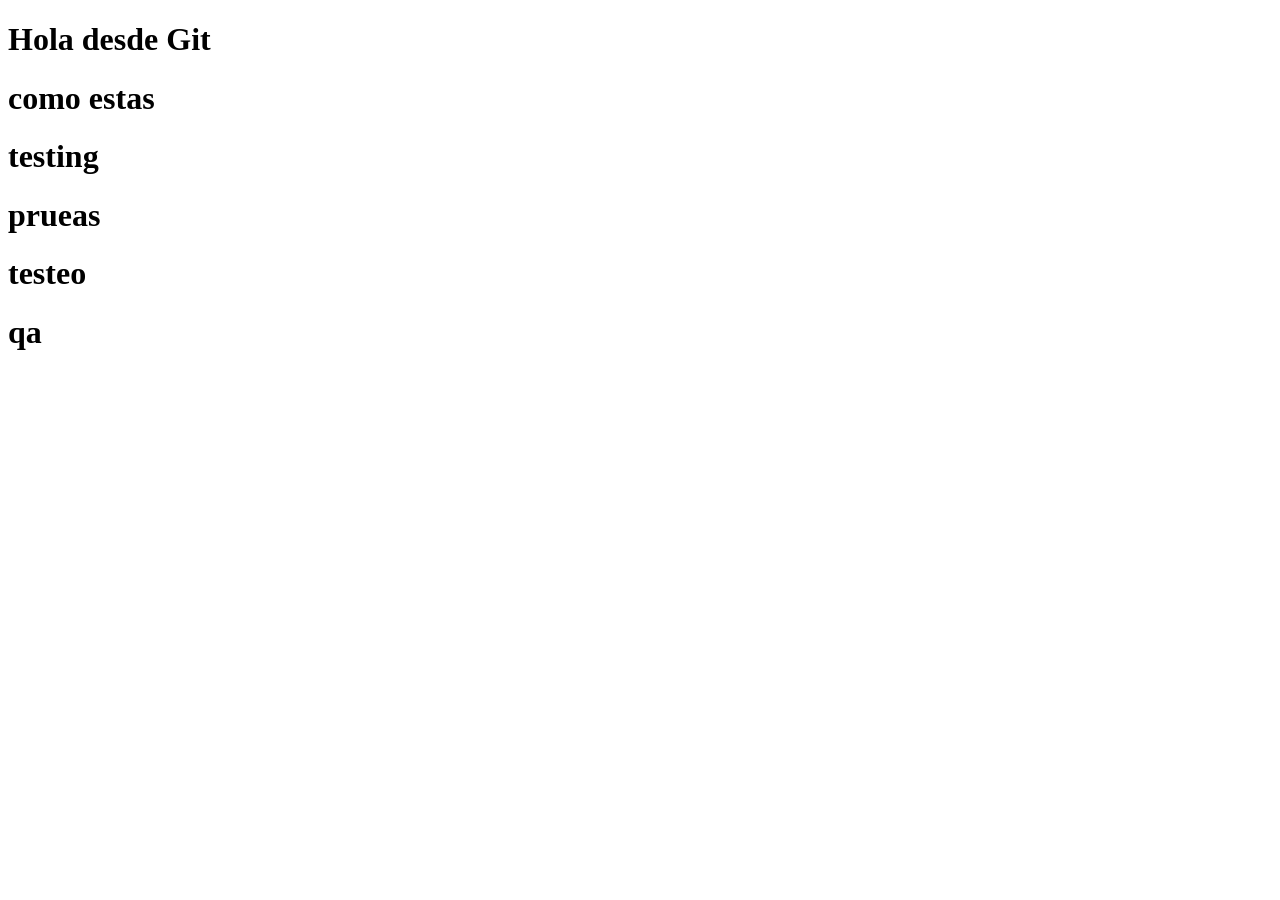
<file: prueba2.html>
<!DOCTYPE html>
<html>
<head>
    <title>Prueba Git</title>
</head>
<body>
    <h1>Hola desde Git</h1>
    <h1>como estas</h1>
    <h1>testing</h1>
    <h1>prueas</h1>
    <h1>testeo</h1>
    <h1>qa</h1>
</body>
</html>
</file>
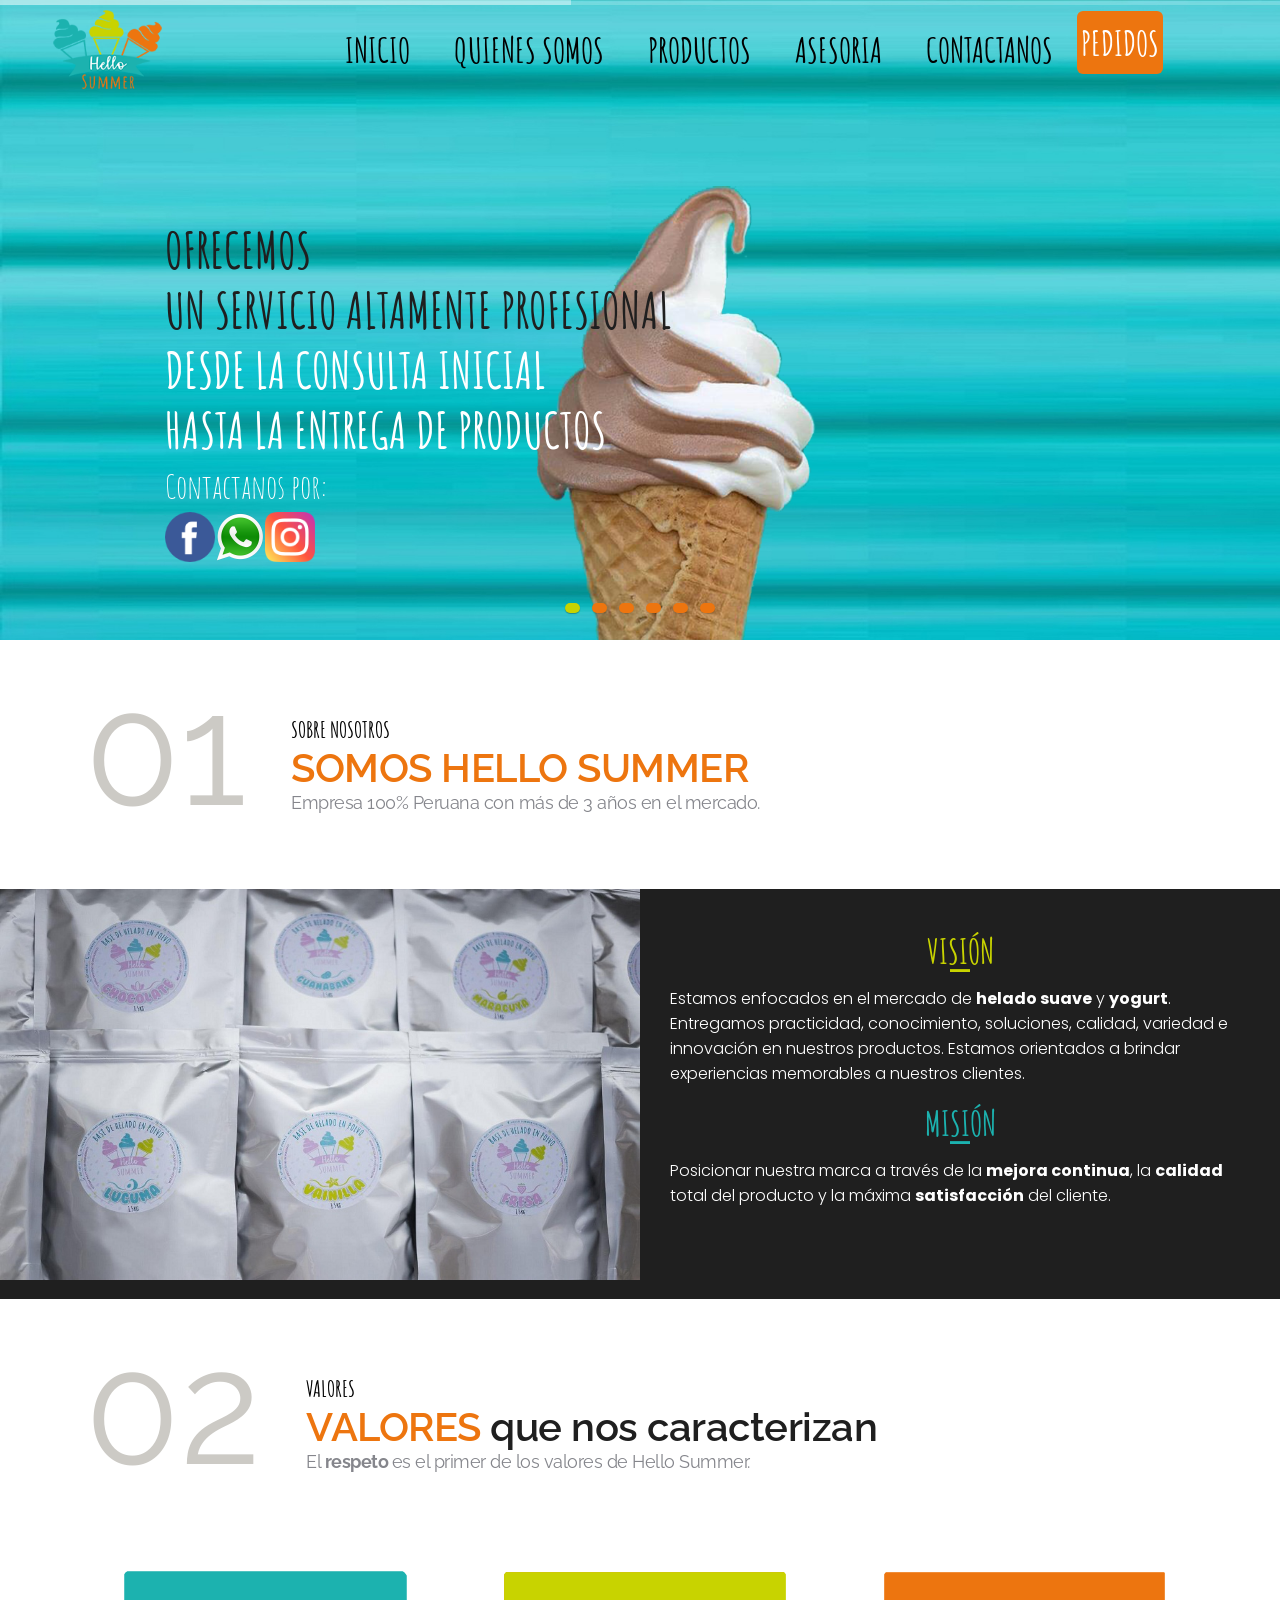
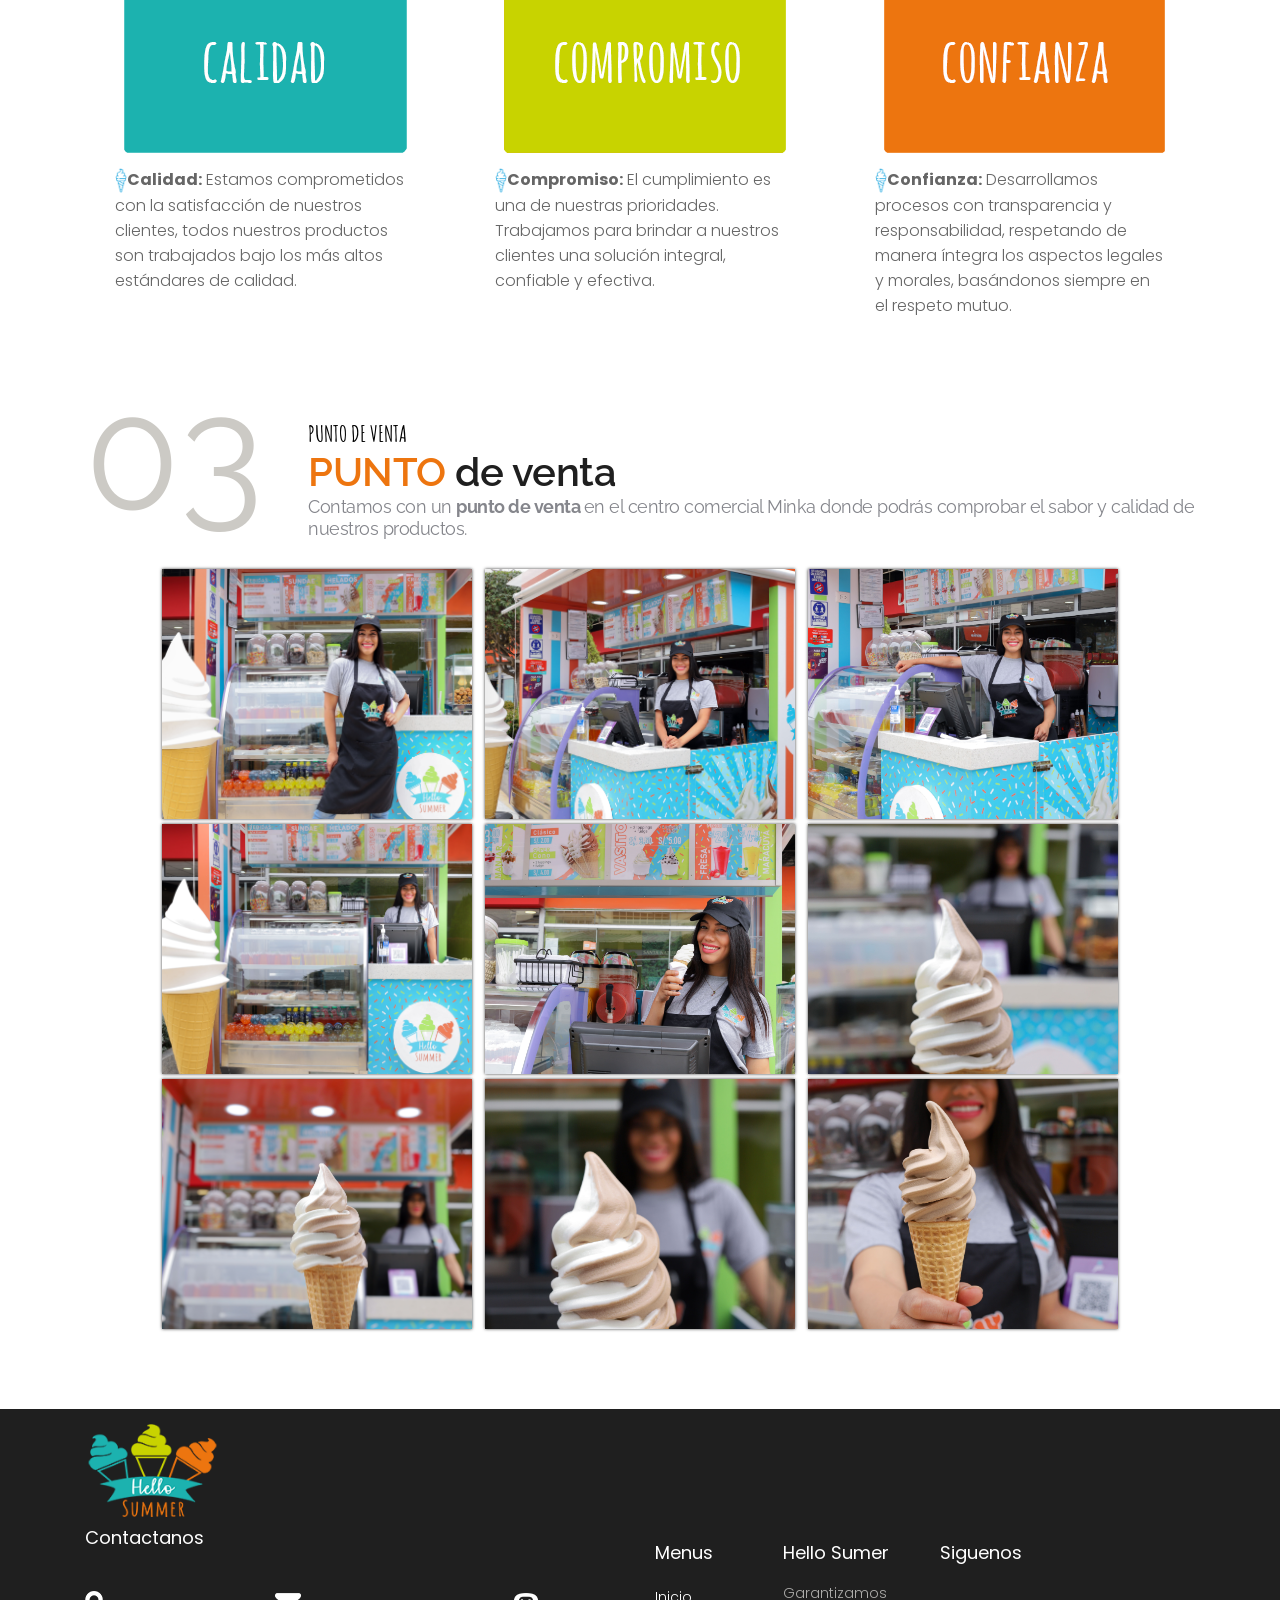
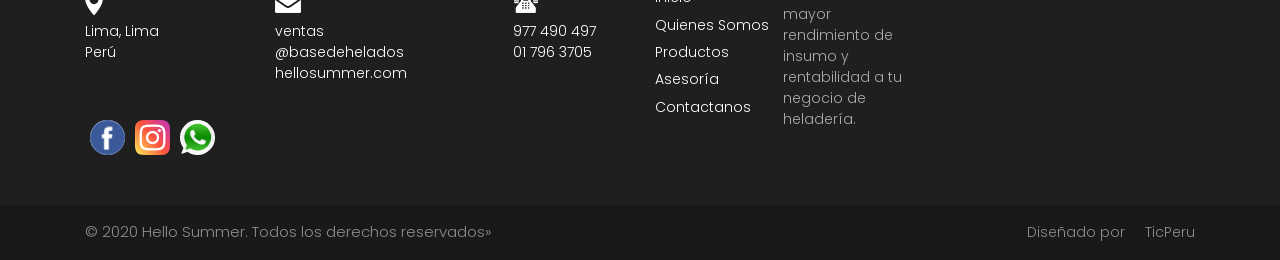
<file: sobre-nosotros.html>
<!DOCTYPE html>
<html lang="es">
<!-- Basic -->

<head>
    <meta charset="utf-8">
    <meta http-equiv="X-UA-Compatible" content="IE=edge">

    <!-- Mobile Metas -->
    <meta name="viewport" content="width=device-width, minimum-scale=1.0, maximum-scale=1.0, user-scalable=no">
    <link rel="shortcut icon" href="img\logo.png" type="image/x-icon">
    <!-- Site Metas -->
    <title>Hello Summer - Nosotros</title>
   <!--SEO -->
    <meta name="description" content="Hello Summer, dedicados a la producción de base para helados en polvo, venta de máquinas de helados y servicios relacionados a la industria heladera"> 
    <meta name="keywords" content="Hello Summer, dedicados a la producción de base para helados en polvo, venta de máquinas de helados y servicios relacionados a la industria heladera">    
    <meta property="og:image" content="img/logo.png"> 
    <meta name="author" content="Hello Summer, dedicados a la producción de base para helados en polvo, venta de máquinas de helados y servicios relacionados a la industria heladera">
    <meta name="subject" content="Hello Summer, dedicados a la producción de base para helados en polvo, venta de máquinas de helados y servicios relacionados a la industria heladera">
    <meta name="copyright" content="Hello Summer, dedicados a la producción de base para helados en polvo, venta de máquinas de helados y servicios relacionados a la industria heladera">
    <meta name="classification" content="Hello Summer, dedicados a la producción de base para helados en polvo, venta de máquinas de helados y servicios relacionados a la industria heladera">
        
        <meta name="lenguaje" content="Spanish">
        <meta name="robots" content="INDEX,FOLLOW">
        <meta name="designer" content="Respira Web">
        <meta name="Publisher" content="www.respiraweb.com">
         
    <meta name="author" content="Porras Loyola Luis Enrique">
     <!--SEO -->

    <!-- Site Icons -->
    <link rel="shortcut icon" href="img\logo.png" type="image/x-icon" />
    <link rel="apple-touch-icon" href="img\logo.png" />

    <!-- Bootstrap CSS -->
    <link rel="stylesheet" href="css/bootstrap.min.css" />
    <!-- Pogo Slider CSS -->
    <link rel="stylesheet" href="css/pogo-slider.min.css" />
    <!-- Site CSS -->
    <link rel="stylesheet" href="css/style.css" />
    <!-- Responsive CSS -->
    <link rel="stylesheet" href="css/responsive.css" />
    <!-- Custom CSS -->
    <link rel="stylesheet" href="css/custom.css" />

    <!--[if lt IE 9]>
      <script src="https://oss.maxcdn.com/libs/html5shiv/3.7.0/html5shiv.js"></script>
      <script src="https://oss.maxcdn.com/libs/respond.js/1.4.2/respond.min.js"></script>
    <![endif]-->
    <link href="https://fonts.googleapis.com/css2?family=Amatic+SC:wght@700&display=swap" rel="stylesheet">
 <link href="https://fonts.googleapis.com/css2?family=Amatic+SC:wght@400;700&display=swap" rel="stylesheet">
<!-- WhatsHelp    -->
<script type="text/javascript">
    (function () {
        var options = {
            facebook: "310408852944147", // Facebook page ID
            whatsapp: "+51977 490 497", // WhatsApp number
            call_to_action: "", // Call to action
            button_color: "#4dc247", // Color of button
            position: "left", // Position may be 'right' or 'left'
            order: "whatsapp,facebook", // Order of buttons
        };
        var proto = document.location.protocol, host = "getbutton.io", url = proto + "//static." + host;
        var s = document.createElement('script'); s.type = 'text/javascript'; s.async = true; s.src = url + '/widget-send-button/js/init.js';
        s.onload = function () { WhWidgetSendButton.init(host, proto, options); };
        var x = document.getElementsByTagName('script')[0]; x.parentNode.insertBefore(s, x);
    })();
</script>
<!-- /WhatsHelp  -->
</head>

<body id="home" data-spy="scroll" data-target="#navbar-wd" data-offset="98">

    <!-- LOADER -->
    <div id="preloader">
        <div class="loader">
            <img src="images/loader.gif" alt="#" />
        </div>
    </div>
    <!-- end loader -->
    <!-- END LOADER -->

   <!-- Start header -->
    <header class="top-header">
        <nav class="navbar header-nav navbar-expand-lg">
            <div class="container-fluid">
                <a class="navbar-brand" href="index.html"><img style="width: 115px" src="img/logo.png" alt="image"></a>
                <button class="navbar-toggler" type="button" data-toggle="collapse" data-target="#navbar-wd" aria-controls="navbar-wd" aria-expanded="false" aria-label="Toggle navigation">
                    <span></span>
                    <span></span>
                    <span></span>
                </button>
                <div class="collapse navbar-collapse justify-content-end" id="navbar-wd">
                    <ul class="navbar-nav">
                        <li><a style="font-family: 'Amatic SC', cursive; font-size: 35px; font-weight: bold" class="nav-link active" href="index.html">INICIO</a></li>
                        <li><a style="font-family: 'Amatic SC', cursive; font-size: 35px; font-weight: bold" class="nav-link" href="sobre-nosotros.html">QUIENES SOMOS</a></li>
                        <li><a style="font-family: 'Amatic SC', cursive; font-size: 35px; font-weight: bold" class="nav-link" href="productos.php">PRODUCTOS</a></li>
                        <li><a style="font-family: 'Amatic SC', cursive; font-size: 35px; font-weight: bold" class="nav-link" href="asesoria.html">ASESORIA</a></li>
                        <li><a style="font-family: 'Amatic SC', cursive; font-size: 35px; font-weight: bold" class="nav-link" href="contacto.html">CONTACTANOS</a></li>
                        <li><a  class="nav-link active" style="background:#ed750f;color:#fff;font-family: 'Amatic SC', cursive; font-size: 35px; font-weight: bold; padding: 0px 4px; border-radius: 6px" href="https://pedidos.basedeheladoshellosummer.com/">PEDIDOS</a></li>
                    </ul>
                </div>
                <div style="display: none" class="search-box">
                    <input type="text" class="search-txt" placeholder="Search">
                    <a class="search-btn">
                        <img src="images/search_icon.png" alt="#" />
                    </a>
                </div>
            </div>
        </nav>

    </header>
    <!-- End header -->

    <!-- Start Banner -->
    <div class="ulockd-home-slider">
        <div class="container-fluid">
            <div class="row">
                <div class="pogoSlider" id="js-main-slider">
                    <div class="pogoSlider-slide" style="background-image:url(img/zfon.png);">
                        <div class="container">
                            <div class="row">
                                <div class="col-md-12 mx-auto">
                                    <div class="slide_text">
                                        <h3 style="font-family: 'Amatic SC', cursive;font-size: 70px auto; /*line-height: 45px !important;*/ /*margin-top: -31px*/">Ofrecemos<br>un servicio altamente profesional</h3>
                                        <h3 style="font-family: 'Amatic SC', cursive;font-size: 70px auto; /*line-height: 39px !important;*/ margin-top: 0px; color: white">Desde la consulta inicial<br>hasta la entrega de productos</h3>
                                        
                                        
                                        
                                        <p style="color: white; font-family: 'Amatic SC', cursive;font-size: 33px">Contactanos por:</p>
                                       <div style="display: inline-flex;"> <p style="color: #ed750f; font-family: 'Amatic SC', cursive;font-size: 33px"> <a href="https://www.facebook.com/HelloSummerIceCreamSoft"><img style="width: 50px" src="img/face.png"></a></p>
                                        <p style="color: #ed750f; font-family: 'Amatic SC', cursive;font-size: 33px"> <a href="https://api.whatsapp.com/send/?phone=51977490497"> <img style="width: 50px" src="img/wsp.png"></a></p>
                                        <p style="color: #ed750f; font-family: 'Amatic SC', cursive;font-size: 33px"><a href="https://www.instagram.com/hellosummer_basesoft/?hl=es-la"><img style="width: 50px" src="img/insta.png"></a></p></div>
                                        
                                    </div>
                                </div>
                            </div>
                        </div>
                    </div>


                    <div class="pogoSlider-slide" style="background-image:url(img/2436720.png">
                        <div class="container">
                            <div class="row">
                                <div class="col-md-12 mx-auto">
                                    <div class="slide_text">
                                        <h3 style="font-family: 'Amatic SC', cursive;font-size: 70px auto; /*line-height: 45px !important;*/ /*margin-top: -31px*/">En Hello Summer encontraras<br>Helados en polvo y Yogurt</h3>
                                        <h3 style="font-family: 'Amatic SC', cursive;font-size: 70px auto; /*line-height: 39px !important;*/ margin-top: 0px; color: #ed750f">De buena calidad con un <br>precio al alcance de tu bolsillo</h3>
                                        
                                        
                                        
                                        <p style="color: #ed750f; font-family: 'Amatic SC', cursive;font-size: 33px">Certificados por Digesa</p>
                                       <div style="display: inline-flex;"> <p style="color: #ed750f; font-family: 'Amatic SC', cursive;font-size: 33px"> <a href=""><img style="width: 50px" src="img/calidad.png"></a></p>
                                        
                                        </div>
                                        
                                    </div>
                                </div>
                            </div>
                        </div>
                    </div>
                    
                    <div class="pogoSlider-slide" style="background-image:url(img/finales10.png);">
                        <div class="container">
                            <div class="row">
                                <div class="col-md-12 mx-auto">
                                    <div class="slide_text">
                                        <h3 style="font-family: 'Amatic SC', cursive;font-size: 70px auto; /*line-height: 45px !important;*/ /*margin-top: -31px;*/ color: white">Envios a todo Lima Metropolitanaaaa2<br>Y envios a provincia </h3>
                                        <h3 style="font-family: 'Amatic SC', cursive;font-size: 70px auto; /*line-height: 39px !important;*/ margin-top: 0px; color: #1f1f1f; color: white"> Dinos que presentación <br>deseas y obtendras el mejor</h3>
                                        
                                        
                                        
                                        <p style="color: white; font-family: 'Amatic SC', cursive;font-size: 33px">Contactanos por:</p>
                                       <div style="display: inline-flex;">
                                        <p style="color: #ed750f; font-family: 'Amatic SC', cursive;font-size: 33px"> <a href="contacto.html"> <img style="width: 50px" src="img/repartidor.png"></a></p>
                                        <p style="color: #ed750f; font-family: 'Amatic SC', cursive;font-size: 33px"> <a href="contacto.html"><img style="width: 50px" src="img/out.png"></a></p>

                                        <p style="color: #ed750f; font-family: 'Amatic SC', cursive;font-size: 33px"> <a href="tel:977490497"> <img style="width: 50px" src="img/llamada.png"></a></p>

                                        </div>
                                        
                                    </div>
                                </div>
                            </div>
                        </div>
                    </div>
                    
                     <div class="pogoSlider-slide" style="background-image:url(img/fondo8.jpg);">
                        <div class="container">
                            <div class="row">
                                <div class="col-md-12 mx-auto">
                                    <div class="slide_text">
                                        <h3 style="font-family: 'Amatic SC', cursive;font-size: 70px auto; /*line-height: 45px !important;*/ /*margin-top: -31px*/">Realizamos servicio tecnico<br>de maquinas soft,</h3>
                                        <h3 style="font-family: 'Amatic SC', cursive;font-size: 70px auto; /*line-height: 39px !important;*/ margin-top: 0px; color: #ed750f">Tu dinos el problema, <br>nosotros lo solucionamos</h3>
                                        
                                        
                                        
                                        <p style="color: #ed750f; font-family: 'Amatic SC', cursive;font-size: 33px">Contactanos por:</p>
                                       <div style="display: inline-flex;"> <p style="color: #ed750f; font-family: 'Amatic SC', cursive;font-size: 33px"> <a href="contacto.html"><img style="width: 50px" src="img/out.png"></a></p>
                                        <p style="color: #ed750f; font-family: 'Amatic SC', cursive;font-size: 33px"> <a href="https://api.whatsapp.com/send/?phone=51977490497"><img style="width: 50px" src="img/wsp.png"></a></p>
                                        
                                        </div>
                                        
                                    </div>
                                </div>
                            </div>
                        </div>
                    </div>
                    <div class="pogoSlider-slide" style="background-image:url(img/fondo6.png);">
                        <div class="container">
                            <div class="row">
                                <div class="col-md-12 mx-auto">
                                    <div class="slide_text">
                                        <h3 style="font-family: 'Amatic SC', cursive;font-size: 70px auto; /*line-height: 45px !important;*/ /*margin-top: -31px*/">Contamos con una amplia variedad de sabores <br>clásicos, tropicales y yogurt</h3>
                                        <h3 style="font-family: 'Amatic SC', cursive;font-size: 70px auto; /*line-height: 39px !important;*/ margin-top: 0px; color: #ed750f"> para tu negocio de heladería <br>¡recibe tu pedido en menos de 24 hrs!</h3>
                                        
                                        
                                        
                                        <p style="color: #ed750f; font-family: 'Amatic SC', cursive;font-size: 33px">Contactanos por:</p>
                                       <div style="display: inline-flex;"> <p style="color: #ed750f; font-family: 'Amatic SC', cursive;font-size: 33px"> <a href="contacto.html"><img style="width: 50px" src="img/out.png"></a></p>
                                        <p style="color: #ed750f; font-family: 'Amatic SC', cursive;font-size: 33px"> <a href="https://api.whatsapp.com/send/?phone=51977490497"><img style="width: 50px" src="img/wsp.png"></a></p>
                                        
                                        </div>
                                        
                                    </div>
                                </div>
                            </div>
                        </div>
                    </div>
                   
                    <div class="pogoSlider-slide" style="background-image:url(img/slide300.jpg);">
                        <div class="container">
                            <div class="row">
                                <div class="col-md-12 mx-auto">
                                    <div class="slide_text">
                                        <h3 style="font-family: 'Amatic SC', cursive;font-size: 70px auto; /*line-height: 45px !important;*/ /*margin-top: -31px*/">Te ayudamos a materializar tu idea de negocio,<br>tenemos un completo programa</h3>
                                        <h3 style="font-family: 'Amatic SC', cursive;font-size: 70px auto; /*line-height: 39px !important;*/ margin-top: 0px; color: #ed750f">diseñado para orientar tu<br>idea de negocio</h3>
                                        
                                        
                                        
                                        <p style="color: #ed750f; font-family: 'Amatic SC', cursive;font-size: 33px">Solicita una asesoria:</p>
                                       <div style="display: inline-flex;"> <p style="color: #ed750f; font-family: 'Amatic SC', cursive;font-size: 33px"> <a href="tel:977490497"><img style="width: 50px" src="img/telefono.png"></a></p>
                                        
                                        
                                        </div>
                                        
                                    </div>
                                </div>
                            </div>
                        </div>
                    </div>
                </div>
                <!-- .pogoSlider -->
            </div>
        </div>
    </div>
    <!-- End Banner -->
    <!-- section -->
    <div class="section layout_padding">
        <div class="container">
            <div class="row">
                <div class="col-md-12">
                    <div class="full">
                        <div class="heading_main text_align_left">
                           <div class="left">
                             <p class="section_count">01</p>
                           </div>
                           <div class="right">
                            <p style="font-family: 'Amatic SC', cursive; font-size: 23px; font-weight: bold" class="small_tag">SOBRE NOSOTROS</p>

                            <h2><span style="color:#ed750f " class="theme_color">SOMOS HELLO SUMMER</span></h2>
                            <h2 style="font-size: 18px; font-weight: normal; color: #85868c"> Empresa 100% Peruana con más de 3 años en el mercado.</h2>
                          </div>    
                        </div>
                    </div>
                </div>
            </div>
        </div>
    </div>
    <!-- end section -->

    <!-- section -->
    <div style="background: #1f1f1f" class="section dark_bg">
        <div class="container-fluid">
            <div class="row">
                <div class="col-lg-6 col-md-12 text_align_center padding_0">
                    <div class="full">
                        <img class="img-responsive" src="img/prese.jpeg" alt="#" />
                    </div>
                </div>

                <div class="col-lg-6 col-md-12 white_fonts layout_padding padding_left_right">
                    <h3 style="font-family: 'Amatic SC', cursive; margin-top: -34px; text-align: center;color: #c8d300 !important" class="small_heading">VISIÓN</h3>
                    <div><hr style="background: white;height: 2px; width: 20px;margin-top: -13px; background:  #c8d300 "></div>

                    <p style="margin-top: -2px">Estamos enfocados en el mercado de <span style="font-weight: bold">helado suave</span> y  <span style="font-weight: bold">yogurt</span>. Entregamos practicidad, conocimiento, soluciones, calidad, variedad e innovación en nuestros productos. Estamos orientados a brindar experiencias memorables a nuestros clientes.</p>
                    <h3 style="font-family: 'Amatic SC', cursive; text-align: center; color: #1cb2af !important" class="small_heading">MISIÓN</h3>
                    <div><hr style="background: white;height: 2px; width: 20px;margin-top: -13px; background:  #1cb2af"></div>
                    <p style="margin-top: -2px">Posicionar nuestra marca a través de la <span style="font-weight: bold;">mejora continua</span>, la <span style="font-weight: bold;">calidad</span> total del producto y la máxima <span style="font-weight: bold;">satisfacción</span> del cliente.
</p>
                </div>
            </div>
        </div>
    </div>
    <!-- end section -->
    
    
 <!-- section -->
    <div class="section layout_padding">
        <div class="container">
            <div class="row">
                <div class="col-md-12">
                    <div class="full">
                        <div class="heading_main text_align_left">
                           <div class="left">
                             <p class="section_count">02</p>
                           </div>
                           <div class="right">
                            <p style="font-family: 'Amatic SC', cursive; font-size: 23px; font-weight: bold" class="small_tag">VALORES</p>
                            <h2><span style="color: #ed750f" class="theme_color">VALORES</span> que nos caracterizan</h2>

                            <h2 style="font-size: 18px; font-weight: normal; color: #85868c">El <span style="font-weight: bold">respeto </span>es el primer de los valores de Hello Summer.</h2>

                          </div>    
                        </div>
                    </div>
                </div>
            </div>
            <div class="row margin-top_30">
            
               <div class="col-sm-6 col-md-4">
                 <div class="service_blog">
                    <div class="service_icons">
                       <img style="border-radius: 36px" width="300" height="200" src="img/turquefin.png" alt="#">
                       <p> <span style="font-weight: bold"><img width="12" src="img/conos.png">Calidad:</span> Estamos comprometidos con la satisfacción de nuestros clientes, todos nuestros productos son trabajados bajo los más altos estándares de calidad.</p>
                    </div>
                    
                    
                 </div>
               </div>
               
               <div class="col-sm-6 col-md-4">
                 <div class="service_blog">
                    <div class="service_icons">
                       <img style="border-radius: 36px" width="300" height="200" src="img/verdefin.png" alt="#">
                       <p>  
<span style="font-weight: bold;"><img width="12" src="img/conos.png">Compromiso:</span> El cumplimiento es una de nuestras prioridades. Trabajamos para brindar a nuestros clientes una solución integral, confiable y efectiva.</p>
                    </div>
                    
                    
                 </div>
               </div>
               
               <div class="col-sm-6 col-md-4">
                 <div class="service_blog">
                    <div class="service_icons">
                       <img style="border-radius: 36px"  width="300" height="200" src="img/narafin.png" alt="#">
                       <p> <span style="font-weight: bold;"><img width="12" src="img/conos.png">Confianza:</span> Desarrollamos procesos con transparencia y responsabilidad, respetando de manera íntegra los aspectos legales y morales, basándonos siempre en el respeto mutuo.</p>
                    </div>
                    
                    
                 </div>
               </div>
               
              
               
               
               
            </div>
        </div>
    </div>










      <!-- section -->
    <div style="margin-top: -95px" class="section layout_padding">
        <div class="container">
            <div class="row">
                <div class="col-md-12">
                    <div class="full">
                        <div class="heading_main text_align_left">
                           <div class="left">
                             <p class="section_count">03</p>
                           </div>
                           <div class="right">
                            <p style="font-family: 'Amatic SC', cursive; font-size: 23px; font-weight: bold" class="small_tag">PUNTO DE VENTA</p>
                            <h2><span style="color: #ed750f" class="theme_color">PUNTO</span> de venta</h2>

                            <h2 style="font-size: 18px; font-weight: normal; color: #85868c">Contamos con un <span style="font-weight: bold">punto de venta </span>en el centro comercial Minka donde podrás comprobar el sabor y calidad de nuestros productos.</h2>

                          </div>    
                        </div>
                    </div>
                </div>
            </div>
            <div class="row margin-top_30">
            
               <!DOCTYPE html>
<html lang="en">

<head>
    <meta charset="UTF-8">
    <meta name="viewport" content="width=device-width, initial-scale=1.0">
    <meta http-equiv="X-UA-Compatible" content="ie=edge">
    <title>Galeria de imagenes | Efecto overlay</title>
    <style>
        
.galeria{
    font-family: 'open sans';
}

.galeria h1{
    text-align: center;
    margin:20px 0 15px 0;
    font-weight: 300;
}

.linea{
    border-top: 5px solid #0077C0;
    margin-bottom: 40px;
}

.contenedor-imagenes{
    display:flex;
    width: 85%;
    margin: auto;
    justify-content: space-around;
    flex-wrap: wrap;
    border-radius:3px;
}

.contenedor-imagenes .imagen{
    width: 32%;
    position: relative;
    height:250px;
    margin-bottom:5px;
    box-shadow: 0px 0px 3px 0px rgba(0, 0, 0, .75)
}
.imagen img{
    width: 100%;
    height:100%;
    object-fit: cover;
}



@media screen and (max-width:1000px){
    .contenedor-imagenes{
        width: 95%;
    }
}

@media screen and (max-width:700px){
    .contenedor-imagenes{
        width: 90%;
    }
    .contenedor-imagenes .imagen{
        width: 48%;
    }
}

@media screen and (max-width:450px){
    h1{
        font-size:22px;
    }
    .contenedor-imagenes{
        width: 98%;
    }
    .contenedor-imagenes .imagen{
        width: 80%;
    }
}
    </style>
</head>

<body>
    <div class="galeria">
        
    
        <div class="contenedor-imagenes">
            <div class="imagen">
                <img src="img/1.jpg" alt="">
                
            </div>
            <div class="imagen">
                <img src="img/2.jpg" alt="">
                
            </div>
            <div class="imagen">
                <img src="img/3.jpg" alt="">
                
            </div>
            <div class="imagen">
                <img src="img/4.jpg" alt="">
                
            </div>
            <div class="imagen">
                <img src="img/5.jpg" alt="">
                
            </div>
            <div class="imagen">
                <img src="img/6.jpg" alt="">
                
            </div>
            <div class="imagen">
                <img src="img/7.jpg" alt="">
                
            </div>
            <div class="imagen">
                <img src="img/8.jpg" alt="">
                
            </div>
            <div class="imagen">
                <img src="img/9.jpg" alt="">
               
            </div>
            <!-- <div class="imagen">
                <img src="img/1 (2).jpg" alt="">
            </div> -->
        </div>
    </div>
</body>

</html>
               
              
               
               
               
            </div>
        </div>
    </div>
    <!-- end section -->

     <!-- section -->
    <div style="display: none;" class="section layout_padding">
        <div class="container">
            <div class="row">
                <div class="col-md-12">
                    <div class="full">
                        <div class="heading_main text_align_left">
                           <div class="left">
                             <p class="section_count">03</p>
                           </div>
                           <div class="right">
                            <p style="font-family: 'Amatic SC', cursive; font-size: 23px; font-weight: bold" class="small_tag">NUESTRO EQUIPO</p>
                            <h2><span style="color: #ed750f" class="theme_color">CONTAMOS CON UN EQUIPO</span> de profesionales</h2>
                            <h2 style="font-size: 18px; font-weight: normal; color: #85868c"> <span style="color: #85868c; font-weight: bold"> Nosotros te orietaremos</span> desde la consulta inicial<span style="color: #85868c; font-weight: bold"> hasta la entrega de productos</span> o prestación de nuestros servicios. </h2>
                            </div>  
                        </div>
                    </div>
                </div>
            </div>
            <div class="row margin-top_30">
                <div class="col-lg-12 margin-top_30">
                    <div id="team_slider" class="carousel slide" data-ride="carousel">

                        <!-- The slideshow -->
                        <div class="carousel-inner">
                            <div class="carousel-item active">
                                <div class="row">
                                
                                    <div class="col-lg-4 col-md-4 col-sm-12">
                                        <div class="full">
                                           <div class="full team_member_img text_align_center"> 
                                              <img src="img/img-7.png" alt="#" />
                                             <div class="social_icon_team">
                                                <ul class="social_icon">
                                <li><a href="#"><i class="fa fa-facebook-f"></i></a></li>
                                <li><a href="#"><i class="fa fa-whatsapp"></i></a></li>
                                               </ul>
                                             </div>                                          
                                           </div>
                                           <div class="full text_align_center">
                                             <h3>José Guevara</h3>
                                           </div>
                                           <div class="full text_align_center">
                                             <p>Asesor Comercial</p>
                                           </div>
                                        </div>
                                    </div>
                                    
                                   <div class="col-lg-4 col-md-4 col-sm-12">
                                        <div class="full">
                                           <div class="full team_member_img text_align_center"> 
                                              <img src="img/rocio.jpg" alt="#" />
                                             <div class="social_icon_team">
                                                <ul class="social_icon">
                                <li><a href="#"><i class="fa fa-facebook-f"></i></a></li>
                                <li><a href="#"><i class="fa fa-whatsapp"></i></a></li>
                                               </ul>
                                             </div>                                          
                                           </div>
                                           <div class="full text_align_center">
                                             <h3>Rocio</h3>
                                           </div>
                                           <div class="full text_align_center">
                                             <p>Asesor Comercial </p>
                                           </div>
                                        </div>
                                    </div>
                                    
                                   <div class="col-lg-4 col-md-4 col-sm-12">
                                        <div class="full">
                                           <div class="full team_member_img text_align_center"> 
                                              <img src="img/img-9.png" alt="#" />
                                             <div class="social_icon_team">
                                                <ul class="social_icon">
                                <li><a href="#"><i class="fa fa-facebook-f"></i></a></li>
                                <li><a href="#"><i class="fa fa-whatsapp"></i></a></li>
                                               </ul>
                                             </div>                                          
                                           </div>
                                           <div class="full text_align_center">
                                             <h3>Juan Lopez</h3>
                                           </div>
                                           <div class="full text_align_center">
                                             <p>Asesor Comercial </p>
                                           </div>
                                        </div>
                                    </div>
                                    
                                </div>
                            </div>
                            <div class="carousel-item">
                                <div class="row">
                                
                                    <div class="col-lg-4 col-md-4 col-sm-12">
                                        <div class="full">
                                           <div class="full team_member_img text_align_center"> 
                                              <img src="img/img-7.png" alt="#" />
                                             <div class="social_icon_team">
                                                <ul class="social_icon">
                                <li><a href="#"><i class="fa fa-facebook-f"></i></a></li>
                                <li><a href="#"><i class="fa fa-whatsapp"></i></a></li>
                                               </ul>
                                             </div>                                          
                                           </div>
                                           <div class="full text_align_center">
                                             <h3>José Guevara</h3>
                                           </div>
                                           <div class="full text_align_center">
                                             <p>Asesor Comercial </p>
                                           </div>
                                        </div>
                                    </div>
                                    
                                   <div class="col-lg-4 col-md-4 col-sm-12">
                                        <div class="full">
                                           <div class="full team_member_img text_align_center"> 
                                              <img src="img/rocio.jpg" alt="#" />
                                             <div class="social_icon_team">
                                                <ul class="social_icon">
                                <li><a href="#"><i class="fa fa-facebook-f"></i></a></li>
                                <li><a href="#"><i class="fa fa-whatsapp"></i></a></li>
                                               </ul>
                                             </div>                                          
                                           </div>
                                           <div class="full text_align_center">
                                             <h3>Rocio</h3>
                                           </div>
                                           <div class="full text_align_center">
                                             <p>Asesor Comercial </p>
                                           </div>
                                        </div>
                                    </div>
                                    
                                   <div class="col-lg-4 col-md-4 col-sm-12">
                                        <div class="full">
                                           <div class="full team_member_img text_align_center"> 
                                              <img src="img/img-9.png" alt="#" />
                                             <div class="social_icon_team">
                                                <ul class="social_icon">
                                <li><a href="#"><i class="fa fa-facebook-f"></i></a></li>
                                <li><a href="#"><i class="fa fa-whatsapp"></i></a></li>
                                               </ul>
                                             </div>                                          
                                           </div>
                                           <div class="full text_align_center">
                                             <h3>Juan Lopez</h3>
                                           </div>
                                           <div class="full text_align_center">
                                             <p>Asesor Comercial </p>
                                           </div>
                                        </div>
                                    </div>
                                    
                                </div
                            </div>
                        </div>

                        <div class="bullets">
                          <!-- Indicators -->
  <ul class="carousel-indicators">
    <li data-target="#team_slider" data-slide-to="0" class="active"></li>
    <li data-target="#team_slider" data-slide-to="1"></li>
  </ul>
                        </div>

                    </div>
                </div>

            </div>
        </div>
    </div>
    </div>
    <!-- end section -->
    
   

    <!-- Start Footer -->
    <footer class="footer-box">
        <div class="container">
            <div class="row">
                <div class="col-md-12 margin-bottom_30">
                   <img style="margin-top: -35px; width: 135px;" src="img/logo.png" alt="#" />
                </div>
               <div style="margin-top: -20px;" class="col-xl-6 white_fonts">
                    <div class="row">
                    <div class="col-md-12 white_fonts margin-bottom_30">
                       <h3>Contactanos</h3>
                    </div>
                        <div class="col-md-4">
                            <div class="full icon">
                                <img src="images/social1.png">
                            </div>
                            <div class="full white_fonts">
                                <p>Lima, Lima
                                    <br>Perú</p>
                            </div>
                        </div>
                        <div class="col-md-5">
                            <div class="full icon">
                                <img src="images/social2.png">
                            </div>
                            <div class="full white_fonts">
                               <a href="mailto:ventas@basedeheladoshellosummer.com"><p>ventas <br> @basedehelados <br>hellosummer.com

                                    <br></p></a>
                            </div>
                        </div>
                        <div class="col-md-3">
                            <div class="full icon">
                                <img src="images/social3.png">
                            </div>
                            <div class="full white_fonts">
                                <p>977 490 497
                                    <br>01 796 3705</p>
                            </div>
                        </div>
                        <div class="col-md-12">
                          <ul class="full social_icon margin-top_20">
                                <li><a target="_blank" href="https://www.facebook.com/HelloSummerIceCreamSoft"><img style="width: 35px" style="width: 45px" src="img/facebook.png" alt="Facebook"></a></li>
                                <li><a target="_blank" href="https://www.instagram.com/hellosummer_basesoft/?hl=es-la"><img style="width: 35px" src="img/insta.png" alt="Instagram"></a></li>
                                <li><a target="_blank" href="https://api.whatsapp.com/send/?phone=51977490497"><img style="width: 35px" src="img/wsp.png" alt="WhatsApp"></i></a></li>
                                
                            </ul>
                        </div>
                    </div>
                </div>
                
                 <div style="margin-top: -5px" class="col-xl-6 white_fonts">
                    <div class="row">
                       <div class="col-md-6">
                         <div class="footer_blog footer_menu">
                            <h3>Menus</h3>
                            <ul> 
                              <li><a href="index.html">Inicio</a></li>
                              <li><a href="sobre-nosotros.html">Quienes Somos</a></li>
                              <li><a href="productos.php">Productos</a></li>
                              <li><a href="aseosria.html">Asesoría</a></li>
                              <li><a href="contacto.html">Contactanos</a></li>
                            </ul>
                         </div>
                         <div class="footer_blog recent_post_footer">
                           <h3>Hello Sumer</h3>
                           <p>Garantizamos mayor rendimiento de insumo y rentabilidad a tu negocio de heladería. 
</p>
                         </div>
                       </div>
                       <div class="col-md-6">
                         <div class="footer_blog full">
                             <h3>Siguenos</h3>
                             <div class="newsletter_form">
                                <!--INICIO INSERCION FACEBOOK-->
  <section class="image1 cid-qPAyHUugfU" id="image2-3j">
    <div class="container">
        <div class="image-block">
            <div id="fb-root"></div>
<script>(function(d, s, id) {
  var js, fjs = d.getElementsByTagName(s)[0];
  if (d.getElementById(id)) return;
  js = d.createElement(s); js.id = id;
  js.src = 'https://connect.facebook.net/es_LA/sdk.js#xfbml=1&version=v3.2';
  fjs.parentNode.insertBefore(js, fjs);
}(document, 'script', 'facebook-jssdk'));</script>
       
       
      
<div class="fb-page" data-href="https://www.facebook.com/HelloSummerIceCreamSoft/" data-tabs="timeline" data-width="400" data-height="200" data-small-header="false" data-adapt-container-width="true" data-hide-cover="false" data-show-facepile="false"><blockquote cite="https://www.facebook.com/ticperu.ml" class="fb-xfbml-parse-ignore"><a href="https://www.facebook.com/HelloSummerIceCreamSoft/">Hellosummer</a></blockquote></div>
            <div class="mbr-figure-caption">
                <p class="mbr-text mbr-black align-center mbr-fonts-style display-7"></p>
            </div>
        </div>
    </div>
</section>
<!--FIN DE INSERCION FACEBOOK-->
                             </div>
                         </div>
                       </div>
                    </div>
                 </div>

            </div>
            
        </div>
    </footer>
    <!-- End Footer -->

    <div class="footer_bottom">
        <div class="container">
            <div class="row">
                <div class="col-12">
                    <p class="crp">© 2020 Hello Summer. Todos los derechos reservados»</p>
                    <ul class="bottom_menu">
                        <li><a target="_blank" href="https://www.facebook.com/ticperu.ml">Diseñado por </a></li>
                        <li><a target="_blank" href="https://www.facebook.com/ticperu.ml">TicPeru</a></li>
                    </ul>
                </div>
            </div>
        </div>
    </div>

    <!--
        SUBIDA AUTOMATICA
        <a href="#" id="scroll-to-top" class="hvr-radial-out"><i class="fa fa-angle-up"></i></a>-->

    <!-- ALL JS FILES -->
    <script src="js/jquery.min.js"></script>
    <script src="js/popper.min.js"></script>
    <script src="js/bootstrap.min.js"></script>
    <!-- ALL PLUGINS -->
    <script src="js/jquery.magnific-popup.min.js"></script>
    <script src="js/jquery.pogo-slider.min.js"></script>
    <script src="js/slider-index.js"></script>
    <script src="js/smoothscroll.js"></script>
    <script src="js/form-validator.min.js"></script>
    <script src="js/contact-form-script.js"></script>
    <script src="js/isotope.min.js"></script>
    <script src="js/images-loded.min.js"></script>
    <script src="js/custom.js"></script>
    <script>
    /* counter js */

(function ($) {
    $.fn.countTo = function (options) {
        options = options || {};
        
        return $(this).each(function () {
            // set options for current element
            var settings = $.extend({}, $.fn.countTo.defaults, {
                from:            $(this).data('from'),
                to:              $(this).data('to'),
                speed:           $(this).data('speed'),
                refreshInterval: $(this).data('refresh-interval'),
                decimals:        $(this).data('decimals')
            }, options);
            
            // how many times to update the value, and how much to increment the value on each update
            var loops = Math.ceil(settings.speed / settings.refreshInterval),
                increment = (settings.to - settings.from) / loops;
            
            // references & variables that will change with each update
            var self = this,
                $self = $(this),
                loopCount = 0,
                value = settings.from,
                data = $self.data('countTo') || {};
            
            $self.data('countTo', data);
            
            // if an existing interval can be found, clear it first
            if (data.interval) {
                clearInterval(data.interval);
            }
            data.interval = setInterval(updateTimer, settings.refreshInterval);
            
            // initialize the element with the starting value
            render(value);
            
            function updateTimer() {
                value += increment;
                loopCount++;
                
                render(value);
                
                if (typeof(settings.onUpdate) == 'function') {
                    settings.onUpdate.call(self, value);
                }
                
                if (loopCount >= loops) {
                    // remove the interval
                    $self.removeData('countTo');
                    clearInterval(data.interval);
                    value = settings.to;
                    
                    if (typeof(settings.onComplete) == 'function') {
                        settings.onComplete.call(self, value);
                    }
                }
            }
            
            function render(value) {
                var formattedValue = settings.formatter.call(self, value, settings);
                $self.html(formattedValue);
            }
        });
    };
    
    $.fn.countTo.defaults = {
        from: 0,               // the number the element should start at
        to: 0,                 // the number the element should end at
        speed: 1000,           // how long it should take to count between the target numbers
        refreshInterval: 100,  // how often the element should be updated
        decimals: 0,           // the number of decimal places to show
        formatter: formatter,  // handler for formatting the value before rendering
        onUpdate: null,        // callback method for every time the element is updated
        onComplete: null       // callback method for when the element finishes updating
    };
    
    function formatter(value, settings) {
        return value.toFixed(settings.decimals);
    }
}(jQuery));

jQuery(function ($) {
  // custom formatting example
  $('.count-number').data('countToOptions', {
    formatter: function (value, options) {
      return value.toFixed(options.decimals).replace(/\B(?=(?:\d{3})+(?!\d))/g, ',');
    }
  });
  
  // start all the timers
  $('.timer').each(count);  
  
  function count(options) {
    var $this = $(this);
    options = $.extend({}, options || {}, $this.data('countToOptions') || {});
    $this.countTo(options);
  }
});
    </script>
    <script src="https://account.snatchbot.me/script.js"></script><script>window.sntchChat.Init(124691)</script>
</body>

</html>
</file>
<file: css/style.css>
/*------------------------------------------------------------------ 
    IMPORT FONTS 
-------------------------------------------------------------------*/

@import url('https://fonts.googleapis.com/css?family=Poppins:100,100i,200,200i,300,300i,400,400i,500,500i,600,600i,700,700i,800,800i,900,900i');
@import url('https://fonts.googleapis.com/css?family=Montserrat:100,100i,200,200i,300,300i,400,400i,500,500i,600,600i,700,700i,800,800i');
@import url('https://fonts.googleapis.com/css?family=Great+Vibes');
@import url('https://fonts.googleapis.com/css?family=Raleway:100,100i,200,200i,300,300i,400,400i,500,500i,600,600i,700,700i,800,800i,900,900i');

/*------------------------------------------------------------------ 
    IMPORT FILES 
-------------------------------------------------------------------*/

@import url(animate.css);
@import url(font-awesome.min.css);
@import url(magnific-popup.css);
@import url(responsiveslides.css);
@import url(timeline.css);
@import url(flaticon.css);

/*------------------------------------------------------------------ 
    SKELETON
-------------------------------------------------------------------*/

body {
	color: #666666;
	font-size: 15px;
	font-family: 'Poppins', sans-serif;
	line-height: 1.80857;
}

a {
	color: #1f1f1f;
	text-decoration: none !important;
	outline: none !important;
	-webkit-transition: all .3s ease-in-out;
	-moz-transition: all .3s ease-in-out;
	-ms-transition: all .3s ease-in-out;
	-o-transition: all .3s ease-in-out;
	transition: all .3s ease-in-out;
}

h1,
h2,
h3,
h4,
h5,
h6 {
	letter-spacing: 0;
	font-weight: normal;
	position: relative;
	padding: 0 0 10px 0;
	font-weight: normal;
	line-height: 120% !important;
	color: #1f1f1f;
	margin: 0
}

h1 {
	font-size: 24px
}

h2 {
	font-size: 22px
}

h3 {
	font-size: 18px
}

h4 {
	font-size: 21px;
	color: #07528d;
	margin-top: 25px;
}

h5 {
	font-size: 14px
}

h6 {
	font-size: 13px
}

h1 a,
h2 a,
h3 a,
h4 a,
h5 a,
h6 a {
	color: #212121;
	text-decoration: none!important;
	opacity: 1
}

h1 a:hover,
h2 a:hover,
h3 a:hover,
h4 a:hover,
h5 a:hover,
h6 a:hover {
	opacity: .8
}

a {
	color: #1f1f1f;
	text-decoration: none;
	outline: none;
}

.dark_bg {
	background: #000;
}

.padding_left_right {
	padding-left: 30px;
	padding-right: 30px;
}

a,
.btn {
	text-decoration: none !important;
	outline: none !important;
	-webkit-transition: all .3s ease-in-out;
	-moz-transition: all .3s ease-in-out;
	-ms-transition: all .3s ease-in-out;
	-o-transition: all .3s ease-in-out;
	transition: all .3s ease-in-out;
}

.btn-custom {
	margin-top: 20px;
	background-color: transparent !important;
	border: 2px solid #ddd;
	padding: 12px 40px;
	font-size: 16px;
}

.lead {
	font-size: 18px;
	line-height: 30px;
	color: #767676;
	margin: 0;
	padding: 0;
}

blockquote {
	margin: 20px 0 20px;
	padding: 30px;
}

ul,
li,
ol {
	list-style: none;
	margin: 0px;
	padding: 0px;
}

button:focus {
	outline: none;
}

.form-control::-moz-placeholder {
	color: #ffffff;
	opacity: 1;
}


/*------------------------------------------------------------------ 
   LOADER 
-------------------------------------------------------------------*/

#preloader {
	width: 100%;
	height: 100%;
	top: 0;
	right: 0;
	bottom: 0;
	left: 0;
	z-index: 11000;
	position: fixed;
	display: block;
	display: flex;
	justify-content: center;
	align-items: center;
	background: #fff;
}

.loader {
    display: block;
    flex-wrap: wrap;
    width: 250px;
    height: auto;
    -webkit-transform-style: preserve-3d;
}

.loader img {
    width: 100%;
    height: auto;
}

.box {
	position: absolute;
	top: 0;
	left: 0;
	width: 75px;
	height: 75px;
	background-image: none;
	background-size: auto auto;
	background-image: none;
	-webkit-animation: move 2s ease-in-out infinite both;
	animation: move 2s ease-in-out infinite both;
	animation-delay: 0s;
	animation-delay: 0s;
	animation-delay: 0s;
	background-image: url('../images/gb.png');
	background-size: 100% 100%;
}

.box:nth-child(1) {
	-webkit-animation-delay: -1s;
	animation-delay: -1s;
}

.box:nth-child(2) {
	-webkit-animation-delay: -2s;
	animation-delay: -2s;
}

.box:nth-child(3) {
	-webkit-animation-delay: -3s;
	animation-delay: -3s;
}

@-webkit-keyframes move {
	0%,
	100% {
		-webkit-transform: none;
		transform: none;
	}
	12.5% {
		-webkit-transform: translate(40px, 0);
		transform: translate(40px, 0);
	}
	25% {
		-webkit-transform: translate(80px, 0);
		transform: translate(80px, 0);
	}
	37.5% {
		-webkit-transform: translate(80px, 40px);
		transform: translate(80px, 40px);
	}
	50% {
		-webkit-transform: translate(80px, 40px);
		transform: translate(80px, 40px);
	}
	62.5% {
		-webkit-transform: translate(30px, 60px);
		transform: translate(30px, 60px);
	}
	75% {
		-webkit-transform: translate(0, 80px);
		transform: translate(0, 40px);
	}
	87.5% {
		-webkit-transform: translate(0, 40px);
		transform: translate(0, 40px);
	}
}

@keyframes move {
	0%,
	100% {
		-webkit-transform: none;
		transform: none;
	}
	12.5% {
		-webkit-transform: translate(40px, 0);
		transform: translate(40px, 0);
	}
	25% {
		-webkit-transform: translate(80px, 0);
		transform: translate(80px, 0);
	}
	37.5% {
		-webkit-transform: translate(80px, 40px);
		transform: translate(80px, 40px);
	}
	50% {
		-webkit-transform: translate(80px, 80px);
		transform: translate(80px, 80px);
	}
	62.5% {
		-webkit-transform: translate(40px, 80px);
		transform: translate(40px, 80px);
	}
	75% {
		-webkit-transform: translate(0, 80px);
		transform: translate(0, 80px);
	}
	87.5% {
		-webkit-transform: translate(0, 40px);
		transform: translate(0, 40px);
	}
}

#scroll-to-top {
	width: 40px;
	height: 40px;
	position: fixed;
	bottom: 10px;
	right: 20px;
	display: none;
	font-size: 25px;
	border-radius: 0;
	transition: .2s;
	letter-spacing: 1px;
	text-align: center;
	line-height: 40px;
	color: #ffffff;
	font-weight: 900;
	border-radius: 100%;
}


/*------------------------------------------------------------------ HEADER -------------------------------------------------------------------*/

.top-header .navbar {
	padding: 5px 0px;
}

.top-header {
    position: absolute;
    top: 0px;
    left: 0px;
    width: 100%;
    margin: 0 auto;
    z-index: 20;
    background-position: left;
    background-repeat: no-repeat;
    background-color: transparent;
    background-size: auto 100%;
}

.top-header .navbar .navbar-collapse ul li a {
	text-transform: uppercase;
	font-size: 15px;
	padding: 7px 20px;
	position: relative;
	font-weight: 400;
	overflow: hidden;
	color: #000;
}

a.navbar-brand {
	left: 35px;
	position: relative;
}

.top-header .navbar .navbar-collapse ul li a.active {}

.top-header .navbar .navbar-collapse ul li a:hover,
.top-header .navbar .navbar-collapse ul li a:focus {
	background: transparent;
	color: #ed750f;
}

.search_icon.nav-link img {
	width: 25px;
}

.top-header .navbar .navbar-collapse ul li {
	margin: 0 2px;
}

.top-header.fixed-menu {
	width: 100%;
	position: fixed;
	box-shadow: 0px 3px 6px 3px rgba(0, 0, 0, 0.06);
	-webkit-animation-duration: 1s;
	animation-duration: 1s;
	-webkit-animation-fill-mode: both;
	animation-fill-mode: both;
	-webkit-animation-name: fadeInDown;
	animation-name: fadeInDown;
	background: #fff;
	z-index: 20;
}

.navbar-toggler {
	border: 2px solid #f43866;
	border-radius: 0;
	margin: 15px 15px;
	padding: 8px 8px;
	-webkit-transition: all 0.2s linear;
	-moz-transition: all 0.2s linear;
	-o-transition: all 0.2s linear;
	transition: all 0.2s linear;
}

.navbar-toggler span {
	background: #f43866;
	display: block;
	width: 22px;
	height: 2px;
	margin: 0 auto;
	margin-top: 0px;
	margin-top: 0px;
	-webkit-border-radius: 1px;
	-moz-border-radius: 1px;
	border-radius: 1px;
	-webkit-transition: all 0.2s linear;
	-moz-transition: all 0.2s linear;
	-o-transition: all 0.2s linear;
	transition: all 0.2s linear;
}

.navbar-toggler span+span {
	margin-top: 5px;
}

.navbar-toggler:hover {
	border: 2px solid #f43866;
}

.navbar-toggler:hover span {
	background: #f43866;
}


/* search bar */

.search-box {
	position: absolute;
	top: 0;
	right: 50px;
	height: auto;
	padding: 0;
	margin-top: 29px;
}

.search-box:hover .search-txt {
	width: 240px;
	padding: 0 10px;
}

.top-header #navbar-wd {
	padding-right: 100px;
}

.search-btn {
	float: right;
	width: 41px;
	height: 41px;
	background: transparent;
	display: flex;
	justify-content: center;
	align-items: center;
	background: #111;
}

.search-txt {
	border: none;
	outline: none;
	float: left;
	padding: 0;
	color: #000;
	font-size: 14px;
	line-height: 41px;
	width: 0;
	transition: width 400ms;
	background: #fff;
	padding: 0;
	font-weight: 300;
}

.theme_color {
	color: #f2184f;
}


/*------------------------------------------------------------------ Banner -------------------------------------------------------------------*/

.home-slider {
	position: relative;
	height: 540px;
}

.lbox-caption {
	display: table;
	height: 100% !important;
	width: 100% !important;
	left: 0 !important;
}

.lbox-caption {
	position: absolute;
	margin: 0 auto;
	left: 0;
	right: 0;
	z-index: 10;
}

.lbox-details {
	display: table-cell;
	text-align: center;
	vertical-align: middle;
	position: absolute;
	top: 0px;
	left: 0;
	right: 0;
	height: 100%;
	padding: 22% 0%;
}

.lbox-details::before {
	content: "";
	position: absolute;
	top: 0px;
	left: 0px;
	width: 100%;
	height: 100%;
	z-index: 2;
}

.lbox-details h1 {
	font-size: 54px;
	font-family: 'Montserrat', sans-serif;
	color: #ffffff;
	font-weight: 600;
	position: relative;
	z-index: 3;
}

.lbox-details h2 {
	font-size: 48px;
	color: #ffffff;
	font-weight: 300;
	position: relative;
	z-index: 3;
}

.lbox-details p {
	color: #ffffff;
	position: relative;
	z-index: 3;
}

.lbox-details p strong {
	color: #70c6eb;
	font-size: 40px;
	font-family: 'Montserrat', sans-serif;
}

.lbox-details a.btn {
	background: #ffffff;
	padding: 10px 20px;
	font-size: 20px;
	text-transform: capitalize;
	color: #3a4149;
	border-radius: 0px;
	position: relative;
	z-index: 3;
}

.lbox-details a.btn:hover {
	background: #70c6eb;
}

.pogoSlider-nav-btn {
	background: #ed750f;
}

.pogoSlider-nav-btn--selected {
	background: #c8d300 !important;
}

.pogoSlider--navBottom .pogoSlider-nav {
	bottom: 20px;
}

.pogoSlider--dirCenterHorizontal .pogoSlider-dir-btn {
	display: none;
}

.img-responsive {
	max-width: 100%;
}

.slide_text h3 {
    font-size: 50px;
    font-weight: 700;
    padding: 0;
    /*line-height: 65px !important;*/
    text-transform: uppercase;
    margin-top: 0%;
}

.slide_text h4 {
    font-size: 30px;
    font-weight: 700;
    margin: 0;
    padding: 0;
    text-transform: uppercase;
}

.slide_text p {
    color: #f2184f;
    font-size: 20px;
    font-weight: 300;
    padding-top: 0;
    line-height: normal;
    margin-bottom: 0;
}

.contact_bt {
    width: 180px;
    height: 50px;
    background:#ed750f;
    color: #fff;
    float: left;
    line-height: 50px;
    text-align: center;
    font-size: 18px;
    font-weight: 500;
    margin-top: 50px;
    border-radius: 5px;
}

.contact_bt:hover,
.contact_bt:focus {
    color: #fff;
}

.dark_bg .contact_bt {
    margin-top: 30px;
}

.slide_text {
    margin-top: 220px;
    padding-left: 80px;
}

/*------------------------------------------------------------------ About -------------------------------------------------------------------*/

.tooltip-1 {
	display: inline-block;
	position: relative;
	color: #70c6eb;
	opacity: 1;
}

.tooltip__wave {
	width: 30%;
	height: 20px;
	position: absolute;
	bottom: -10px;
	left: 0;
	right: 0px;
	margin: 0 auto;
	overflow: hidden;
}

.tooltip__wave span {
	position: absolute;
	left: -100%;
	width: 200%;
	height: 100%;
	background: url(../images/wave.svg) repeat-x center center;
	background-size: 50% auto;
}

.about-box {
	padding: 70px 0px;
}

.title-box {
	text-align: center;
	margin-bottom: 30px;
}

.title-box h2 {
	font-size: 75px;
	font-family: 'Great Vibes', cursive;
	color: #e91327;
	font-weight: 400;
	padding: 0;
}

.title-box h2 span {
	color: #70c6eb;
	text-decoration: underline;
}

.about-main-info h2 span {
	color: #70c6eb;
	text-decoration: underline;
}

.about-main-info {
	margin-bottom: 30px;
}

.about-m {}

.about-img {
	padding: 30px 0px;
}

.about-img img {
	border-radius: 10px;
}

.about-m ul {
	display: block;
	text-align: center;
	padding-bottom: 30px;
}

.about-m ul li {
	display: inline-block;
	text-align: center;
}

.about-m ul li a {
	background: #528780;
	color: #ffffff;
	width: 38px;
	height: 38px;
	text-align: center;
	line-height: 38px;
	display: block;
	border-radius: 50px;
	margin: 0px 5px;
}

.about-m ul li a:hover {
	background: #333333;
	color: #ffffff;
}

.about-main-info h2 {
	font-size: 45px;
	color: #e91327;
	font-weight: 600;
}

.about-main-info a {
	border-radius: 2px;
	transition: .2s;
	padding: 10px 25px;
	background: #e91327;
	color: #ffffff;
	font-weight: 300;
	font-size: 15px;
	border-radius: 0 15px;
	margin-top: 10px;
}

.about-main-info a:hover {
	color: #ffffff;
}

.about-main-info div.full>img {
	height: 500px;
}

.hvr-radial-out {
	display: inline-block;
	vertical-align: middle;
	-webkit-transform: perspective(1px) translateZ(0);
	transform: perspective(1px) translateZ(0);
	box-shadow: 0 0 1px rgba(0, 0, 0, 0);
	position: relative;
	overflow: hidden;
	background: #070500;
	-webkit-transition-property: color;
	transition-property: color;
	-webkit-transition-duration: 0.3s;
	transition-duration: 0.3s;
	color: #fff;
	float: left;
	width: 165px;
	height: 45px;
	text-align: center;
	line-height: 45px;
}

.hvr-radial-out::before {
	content: "";
	position: absolute;
	z-index: -1;
	top: 0;
	left: 0;
	right: 0;
	bottom: 0;
	background: #c8d300;
	border-radius: 100%;
	-webkit-transform: scale(0);
	transform: scale(0);
	-webkit-transition-property: transform;
	transition-property: transform;
	-webkit-transition-duration: 0.3s;
	transition-duration: 0.3s;
	-webkit-transition-timing-function: ease-out;
	transition-timing-function: ease-out;
}

.hvr-radial-out:hover::before,
.hvr-radial-out:focus::before,
.hvr-radial-out:active::before {
	-webkit-transform: scale(2);
	transform: scale(2);
}

a.hvr-radial-out:hover,
a.hvr-radial-out:focus {
	color: #fff;
}


/*------------------------------------------------------------------ Services -------------------------------------------------------------------*/

.service_blog {
    float: left;
    width: 100%;
    padding: 30px;
    margin-top: 30px;
    transition: ease all 0.2s;
}

.service_blog:hover, .service_blog:focus {
    box-shadow: 0 0 30px 0 rgba(0,0,0,.2);
    transform: scale(1.02);
}

.service_blog h4 {
    font-weight: 600;
    text-transform: uppercase;
    font-size: 18px;
    color: #222;
    margin-bottom: 15px;
}

.effect-service {
	position: relative;
	height: auto;
	text-align: center;
	cursor: pointer;
	border: 8px solid #eee;
	margin-bottom: 30px;
}

figure.effect-service {
	background: -webkit-linear-gradient(-45deg, #EC65B7 0%, #05E0D8 100%);
	background: linear-gradient(-45deg, #EC65B7 0%, #05E0D8 100%);
}

figure img {
	position: relative;
	display: block;
	min-height: 100%;
	max-width: 100%;
	opacity: 0.8;
}

figure.effect-service img {
	opacity: 0.85;
	-webkit-transition: opacity 0.35s;
	transition: opacity 0.35s;
}

figure figcaption,
.grid figure figcaption>a {
	position: absolute;
	top: 0;
	left: 0;
	width: 100%;
	height: 100%;
}

figure figcaption {
	padding: 10px;
	color: #fff;
	text-transform: capitalize;
	font-size: 1.25em;
	-webkit-backface-visibility: hidden;
	backface-visibility: hidden;
}

figure.effect-service h2 {
	padding: 20px;
	width: 50%;
	height: 50%;
	text-align: left;
	-webkit-transition: -webkit-transform 0.35s;
	transition: transform 0.35s;
	-webkit-transform: translate3d(10px, 10px, 0);
	transform: translate3d(10px, 10px, 0);
}

figure.effect-service h2 {
	background: #e91327;
	padding: 13px;
	width: 94%;
	height: 58px;
	border: 0;
	margin: 0;
	font-weight: 200;
	font-size: 34px;
	color: #ffffff;
	text-align: center;
	font-family: 'Great Vibes', cursive;
}

figure.effect-service p {
	padding: 15px;
	width: 100%;
	height: 80%;
	font-size: 14px;
	border: 2px solid #fff;
	margin: 0;
	font-weight: 300;
	display: none;
}

figure.effect-service p {
	float: right;
	padding: 20px;
	text-align: left;
	opacity: 0;
	-webkit-transition: opacity 0.35s, -webkit-transform 0.35s;
	transition: opacity 0.35s, transform 0.35s;
	-webkit-transform: translate3d(-50%, -50%, 0);
	transform: translate3d(-50%, -50%, 0);
}

figure figcaption>a {
	z-index: 1000;
	text-indent: 200%;
	white-space: nowrap;
	font-size: 0;
	opacity: 0;
}

figure.effect-service:hover img {
	opacity: 0.6;
}

figure.effect-service:hover p {
	opacity: 1;
}

figure.effect-service:hover {
	border: 8px solid #e91327;
}


/*------------------------------------------------------------------ Gallery -------------------------------------------------------------------*/

.gallery-box {
	padding: 70px 0px 120px;
}

.gallery-box ul {}

.gallery-box ul li {
	position: relative;
	width: 31.33%;
	margin: 0 1% 20px !important;
	padding: 0px;
	float: left;
	border: none;
	overflow: hidden;
	margin-bottom: 0px;
}

.gallery-box ul li a {
	position: relative;
	display: inline-block;
	border: 4px solid #ffffff;
}

.gallery-box ul li a::before {
	content: "";
	position: absolute;
	background: rgba(233, 19, 39, 0.9);
	width: 100%;
	height: 100%;
	left: 0px;
	top: 100%;
	opacity: 0;
	transition: all 0.3s ease-in-out;
	-webkit-transition: all 0.3s ease-in-out;
	-moz-transition: all 0.3s ease-in-out;
	-o-transition: all 0.3s ease-in-out;
	-moz-transition: all 0.3s ease-in-out;
}

.gallery-box ul li a .overlay {
	background: #70c6eb;
	color: #3a4149;
	font-size: 22px;
	text-align: center;
	width: 38px;
	height: 38px;
	display: inline-block;
	position: absolute;
	left: 50%;
	top: 50%;
	transform: translate(-50%, -50%);
	opacity: 0;
	transition: all 0.3s ease-in-out;
	-webkit-transition: all 0.3s ease-in-out;
	-moz-transition: all 0.3s ease-in-out;
	-o-transition: all 0.3s ease-in-out;
	-moz-transition: all 0.3s ease-in-out;
}

.gallery-box ul li a:hover::before {
	top: 0;
	opacity: 1;
}

.gallery-box ul li a:hover .overlay {
	opacity: 1;
}

.gallery-box ul li a:hover {
	border: 4px solid #e91327;
}

.gallery-box ul li a .overlay {
	background: #fff;
	color: #e91327;
}


/*------------------------------------------------------------------ Properties -------------------------------------------------------------------*/

.properties-box {
	padding: 70px 0px;
	background-color: #f2f3f5;
}

.single-team-member {
	position: relative;
	margin-top: 30px;
	border: 10px solid #fff;
	box-shadow: 0 2px 5px rgba(0, 0, 0, .1);
}

.filter-button-group {
	margin-bottom: 30px;
}

.filter-button-group button {
	border-radius: 2px;
	transition: .2s;
	letter-spacing: 1px;
	padding: 10px 18px;
	background: #57cef8;
	color: #ffffff;
	cursor: pointer;
	border: none;
}

.filter-button-group button:hover {
	color: #ffffff;
}

.properties-single {
	margin-bottom: 30px;
	background: #ffffff;
	transition: all 0.5s ease 0s;
}

.fuit {
	position: absolute;
	left: 50%;
	top: 50%;
	transform: translate(-50%, -50%);
	z-index: 100;
}

.fuit a {
	background: #57cef8;
	width: 40px;
	height: 40px;
	line-height: 40px;
	text-align: center;
	display: inline-block;
	color: #ffffff;
}

.for-sal {
	background: #3a4149;
	position: absolute;
	top: 10px;
	right: 10px;
	color: #ffffff;
	border-radius: 2px;
	padding: 5px 10px;
	font-size: 13px;
	z-index: 10;
}

.pro-price {
	background: #57cef8;
	position: absolute;
	bottom: 10px;
	left: 10px;
	color: #ffffff;
	border-radius: 2px;
	padding: 5px 10px;
	font-size: 13px;
	z-index: 10;
}

.properties-img {
	position: relative;
	overflow: hidden;
}

.properties-img img {
	-webkit-transition: all 1.5s;
	-moz-transition: all 1.5s;
	-o-transition: all 1.5s;
	-ms-transition: all 1.5s;
	transition: all 1.5s;
	transition-delay: 0s;
	-webkit-transition-delay: .5s;
	-moz-transition-delay: .5s;
	-o-transition-delay: .5s;
	-ms-transition-delay: .5s;
	transition-delay: .5s;
}

.properties-single:hover .properties-img img {
	-webkit-transform: scale(1.1);
	-moz-transform: scale(1.1);
	-o-transform: scale(1.1);
	-ms-transform: scale(1.1);
	transform: scale(1.1);
}

.hover-box {
	-ms-filter: progid:DXImageTransform.Microsoft.Alpha(Opacity=0);
	filter: alpha(opacity=0);
	opacity: 0;
	position: absolute;
	height: 100%;
	width: 100%;
	background: rgba(0, 0, 0, .5);
	color: #fff;
	-webkit-transition: all .9s ease;
	-moz-transition: all .9s ease;
	-o-transition: all .9s ease;
	-ms-transition: all .9s ease;
	transition: all .9s ease;
	transition-delay: 0s;
	-webkit-transition-delay: .5s;
	-moz-transition-delay: .5s;
	-o-transition-delay: .5s;
	-ms-transition-delay: .5s;
	transition-delay: .5s;
}

.properties-single:hover .hover-box {
	-ms-filter: progid:DXImageTransform.Microsoft.Alpha(Opacity=100);
	filter: alpha(opacity=100);
	opacity: 1;
	top: 0;
}

.properties-dit {
	padding: 15px;
}

.properties-dit h3 {
	font-size: 20px;
}

.properties-dit ul {
	padding: 10px 0px;
}

.properties-dit ul li {
	float: left;
	width: 33.33%;
	font-size: 12px;
	line-height: 30px;
}

.properties-dit ul li i {
	float: right;
	padding: 7px 10px;
	font-size: 15px;
	color: #57cef8;
}

.properties-dit p {
	margin: 0px;
}

.properties-dit p i {
	padding-right: 10px;
}

/*------------------------------------------------------------------ counter ----------------------------------------------------------------*/

h2.timer.count-title.count-number {
    color: #f43866;
    font-size: 60px;
    font-weight: 600;
    margin: 0;
    padding: 0;
    line-height: 60px;
}

p.count-text {
    color: #f43866;
    font-size: 22px;
    font-weight: 600;
    line-height: 20px;
    border-bottom: solid #fff 5px;
    padding-bottom: 10px;
    width: 50%;
}

/*------------------------------------------------------------------ Team -------------------------------------------------------------------*/

.team-box {
	padding: 70px 0px;
}

.team_member_img img {
    border: solid #ece9e2 20px;
    border-radius: 100%;
    width: 300px;
    height: 300px;
}

#team_slider h3 {
    margin-bottom: 10px;
    color: #000;
    font-size: 22px;
    font-weight: 600;
    padding: 0;
    margin-top: 25px;
}

#team_slider p {
    padding: 0 43px;
}

.team_member_img {
    position: relative;
}

.team_member_img .social_icon_team {
    position: absolute;
    top: 19px;
    left: 42px;
    width: 76%;
    height: 87%;
    display: flex;
    justify-content: center;
    align-items: center;
    border-radius: 100%;
    background: rgba(244,56,-87,0.7);
	opacity:0;
	transition: ease all 0.2s;
}

.team_member_img:hover .social_icon_team,
.team_member_img:focus .social_icon_team {
	opacity: 1;
}

.our-team {
	text-align: center;
	overflow: hidden;
	position: relative;
	z-index: 1;
}

.our-team:before,
.our-team:after {
	content: "";
	width: 130px;
	height: 150px;
	background: #57cef8;
	position: absolute;
	z-index: -1;
}

.our-team:before {
	bottom: -20px;
	left: 0;
}

.our-team:after {
	top: -20px;
	right: 0;
}

.our-team .pic {
	margin: 8px;
	position: relative;
	border: 3px solid #57cef8;
	transition: all 0.5s ease 0s;
}

.our-team:hover .pic {
	border-color: #3a4149;
}

.our-team .pic:after {
	content: "";
	width: 100%;
	height: 0;
	background: #57cef8;
	position: absolute;
	top: 0;
	left: 0;
	opacity: 0;
	transform-origin: 0 0 0;
	transition: all 0.5s ease 0s;
}

.our-team:hover .pic:after {
	height: 100%;
	opacity: 0.85;
}

.our-team img {
	width: 100%;
	height: auto;
}

.our-team .team-content {
	width: 100%;
	position: absolute;
	top: -50%;
	left: 0;
	transition: all 0.5s ease 0.2s;
}

.our-team:hover .team-content {
	top: 38%;
}

.our-team .title {
	font-size: 18px;
	font-weight: 600;
	color: #fff;
	text-transform: capitalize;
	margin: 0px;
}

.our-team .post {
	font-size: 14px;
	color: #fff;
	line-height: 26px;
	text-transform: capitalize;
}

.our-team .social {
	padding: 0;
	margin: 40px 0 0 0;
	list-style: none;
}

.our-team .social li {
	display: inline-block;
}

.our-team .social li a {
	display: inline-block;
	width: 35px;
	height: 35px;
	line-height: 35px;
	border-radius: 50%;
	border: 1px solid #fff;
	font-size: 18px;
	color: #fff;
	margin: 0 7px;
	transition: all 0.5s ease 0s;
}

.our-team .social li a:hover {
	background: #fff;
	color: #00bed3;
}

@media only screen and (max-width: 990px) {
	.our-team {
		margin-bottom: 30px;
	}
}


/*------------------------------------------------------------------ Blog -------------------------------------------------------------------*/

.blog-box {
	padding: 70px 0px;
	background-color: #f2f3f5;
}

.blog-inner {
	background: #ffffff;
	text-align: center;
	margin-bottom: 30px;
	border: 10px solid #fff;
	box-shadow: 0 2px 5px rgba(0, 0, 0, .1);
}

.blog-img {
	margin-bottom: 15px;
	overflow: hidden;
}

.blog-img img {
	transition: all 0.9s ease 0s;
}

.blog-inner:hover .blog-img img {
	-moz-transform: scale(1.5) rotate(-10deg);
	-webkit-transform: scale(1.5) rotate(-10deg);
	-ms-transform: scale(1.5) rotate(-10deg);
	-o-transform: scale(1.5) rotate(-10deg);
	transform: scale(1.5) rotate(-10deg);
}

.blog-inner a {
	border-radius: 2px;
	transition: .2s;
	letter-spacing: 1px;
	padding: 10px 18px;
	background: #57cef8;
	color: #ffffff;
}

.blog-inner a:hover {
	color: #ffffff;
}


/*------------------------------------------------------------------ Contact -------------------------------------------------------------------*/

.contact-box {
	padding: 70px 0px;
}

.left-contact h2 {
	font-size: 22px;
	font-weight: 500;
	padding-bottom: 30px;
}

.cont-line {
	overflow: hidden;
	margin-bottom: 30px;
}

.icon-b {
	width: 55px;
	height: 55px;
	text-align: center;
	line-height: 55px;
	font-size: 25px;
	margin-right: 15px;
	color: #fff;
	border-radius: 100%;
	background: #f2184f;
}

.dit-right h4 {
	font-size: 16px;
	color: #3a4149;
	font-weight: 500;
	margin: 0;
	padding: 0;
}

.dit-right p {
	font-size: 14px;
	margin-top: 0;
}

.dit-right a {
	font-size: 14px;
	color: #3a4149;
	font-weight: 300;
	line-height: normal;
}

.dit-right a:hover {
	color: #57cef8;
}

.contact-block {}

.contact-block .form-group .form-control {
	background: #333;
	height: 48px;
	font-size: 14px;
	border: 0;
	padding: 5px 20px;
	-webkit-box-shadow: none;
	box-shadow: none;
	border-radius: 0;
	font-weight: 200;
	letter-spacing: 0px;
}

.submit-button .btn-common {
	background-color: #f2184f;
	height: 45px;
	line-height: 45px;
	font-size: 14px;
	font-weight: 400;
	color: #fff;
	padding: 0 20px;
	border: 0;
	outline: 0;
	text-transform: uppercase;
	border-radius: 0px;
	-webkit-transition: all 0.3s;
	-moz-transition: all 0.3s;
	-o-transition: all 0.3s;
	-ms-transition: all 0.3s;
	transition: all 0.3s;
	border-radius: 0;
	opacity: 1;
}

.contact-block .form-group textarea.form-control {
	height: 150px;
	padding-top: 15px;
}

.submit-button .btn-common:hover {
	background-color: #111;
	opacity: 1;
}

.custom-select {
	height: 45px;
	font-size: 16px;
}

select.form-control:not([size]):not([multiple]) {
	height: calc(45px + 2px);
}

.help-block ul li {
	color: red;
}

.footer-box {
    background: #1f1f1f;
    padding: 50px 0;
}

.footer-box .footer-company-name {
	text-align: center;
	margin: 0px;
	color: #333;
	font-size: 13px;
	font-weight: 400;
	padding-top: 2px;
}

.footer-box .footer-company-name a {
	color: #333;
	text-decoration: underline !important;
}

.footer-box .footer-company-name a:hover {
	color: #e91327;
}


/*------------------------------------------------------------------ Subscribe -------------------------------------------------------------------*/

.subscribe-box {
	padding: 70px 0px;
	background: #e91327;
}

.subscribe-inner {
	max-width: 500px;
	width: 100%;
	margin: 0 auto;
}

.subscribe-inner h2 {
	font-size: 80px;
	font-weight: 600;
	color: #ffffff;
	font-family: 'Great Vibes', cursive;
	padding: 0;
}

.subscribe-inner p {
	color: #cccccc;
}

.subscribe-inner .form-group .form-control-1 {
	width: 100%;
	padding: 12px 15px;
	border-radius: 0px;
	border: none;
}

.subscribe-inner .form-group button {
	border-radius: 0;
	transition: .2s;
	padding: 10px 18px;
	background: #222;
	color: #ffffff;
	border: none;
	cursor: pointer;
	font-weight: 300;
	letter-spacing: 0.1px;
	border-radius: 0 15px 0 15px;
}

.about-main-info h2 img {
	margin-top: -10px;
}

p {
	margin-top: 5px;
	margin-bottom: 1rem;
	font-size: 16px;
	font-weight: 300;
	line-height: normal;
}

.text_align_center {
	text-align: center;
}

.red_bg {
	background: #e91327;
}

.white_fonts p,
.white_fonts h1,
.white_fonts h2,
.white_fonts h3,
.white_fonts h4,
.white_fonts h5,
.white_fonts h6,
.white_fonts ul,
.white_fonts ul li,
.white_fonts ul li a,
.white_fonts ul i,
.white_fonts .post_info i,
.white_fonts div,
.white_fonts a.read_more {
	color: #fff !important;
}

.red_bg .about-main-info a {
	background: #fff;
	color: #e91327;
}

.testimonial_img {
	text-align: center;
	width: 100%;
	display: flex;
	justify-content: center;
}

.mfp-figure figure .mfp-bottom-bar {
	display: none;
}

#client_slider .carousel-indicators {
	bottom: -45px;
}

#client_slider .carousel-indicators li {
	height: 15px;
	width: 15px;
	border-radius: 100%;
	background: #999;
}

#client_slider .carousel-indicators li.active {
	background: #e91327;
}

.layout_padding {
	padding-top: 75px;
	padding-bottom: 75px;
}

.heading_main h2 {
    font-size: 40px;
    letter-spacing: -0.5px;
    font-weight: 600;
    padding: 0;
    margin: 0;
    font-family: 'Raleway', sans-serif;

}

.heading_main p.large {
    font-size: 20px;
    color: #605f5f;
    position: relative;
    padding: 0;
    font-weight: 500;
    margin: 0;
}

.heading_main p {
    font-family: 'Raleway', sans-serif;
}

.heading_main p.small_tag {
    color: #000;
    font-size: 18px;
    text-transform: uppercase;
    line-height: normal;
    font-weight: 600;
    margin: 0;
}

.center {
	display: flex;
	justify-content: center;
}

p.section_count {
    font-size: 155px;
    margin: 0 45px 0 0;
    color: #cccac5;
    font-weight: 400;
    line-height: 70px;
}

.padding_0 {
	padding: 0;
}

.full {
	float: left;
	width: 100%;
}

.heading_main {
    float: left;
    display: flex;
}

.theme_bg {
	background: #07528d;
}

h3.small_heading {
	font-size: 35px;
	font-weight: 600;
	line-height: normal;
}

.margin-top_20 {
	margin-top: 20px;
}

.margin-top_30 {
	margin-top: 30px;
}

.margin-bottom_30 {
	margin-bottom: 30px;
}

.carousel a.carousel-control-prev {
    background: #f43866;
    opacity: 1;
    width: 50px;
    height: 50px;
    border-radius: 100%;
    top: 40%;
    left: -80px;
}

.carousel a.carousel-control-next {
	background: #f43866;
	opacity: 1;
	width: 50px;
	height: 50px;
	border-radius: 100%;
	top: 40%;
	right: -80px;
}

#demo {
	margin-bottom: 20px;
}

ul.social_icon li a {
    width: 35px;
    height: 35px;
    background: #fff;
    float: left;
    border-radius: 100%;
    text-align: center;
    font-size: 16px;
}

ul.social_icon li i {
	color: #000 !important;
	line-height: 35px;
}

ul.social_icon li {
	float: left;
	margin: 0 5px;
}

.inner_page .top-header {

    position: relative;

}

.inner_page .inner_page_header {

    background: #1f1f1f;
    padding: 40px 0;

}

.inner_page .inner_page_header h3 {

    color: #fff;
    margin: 0;
    padding: 0;
    font-size: 25px;
    font-weight: 700;
    text-transform: uppercase;

}

.footer_bottom {
    background: #191919;
    padding: 15px 0;
}

.footer_bottom p.crp {
	float: left;
	margin: 0;
	color: #8d8d8c;
	font-size: 15px;
}

.footer_menu ul {
    list-style: none;
    width: 100%;
    float: left;
}

.footer_blog li a {
    font-size: 14px;
    font-weight: 300 !important;
    color: #acaba9 !important;
}

.recent_post_footer p {
    color: #acaba9 !important;
    font-size: 13px;
}

.footer_blog h3 {
    margin-bottom: 10px;
}

.newsletter_form input {
    padding: 5px 10px;
    font-size: 14px;
    border: none;
    border-radius: 5px;
    margin-bottom: 10px;
}

.newsletter_form button {
    background: #f43866;
    color: #fff;
    border: none;
    font-size: 14px;
    font-weight: 600;
    padding: 5px 25px;
    border-radius: 5px;
    cursor: pointer;
}

footer.footer-box p {
    font-size: 14px;
}

.footer_blog {
    float: left;
    width: 50%;
}

ul.bottom_menu li a {
	color: #8d8d8c;
}

ul.bottom_menu li {
	float: left;
	font-size: 14px;
	font-weight: 300;
	margin-left: 20px;
}

.bottom_menu {
	float: right;
}

.innerpage_banner {
	background-color: #f9f9f9;
	min-height: 150px;
	text-align: center;
	background-image: url("../images/slider-01.jpg");
	background-size: cover;
	background-position: center center;
}

.innerpage_banner h2 {
	margin: 55px 0 0;
	padding: 0;
	font-size: 30px;
	text-align: left;
	font-weight: 500;
	position: relative;
}

#demo .img-responsive {
	width: 100%;
}

.top-header.fixed-menu .search-btn {
	background: #111;
}

.top-header.fixed-menu .search-btn img {
    width: 25px;
}

.top-header.fixed-menu .search-box:hover .search-txt {
	width: 240px;
	padding: 0 10px;
	border: solid #000 1px;
	height: 41px;
}

.top-header.fixed-menu ul li:hover a,
.top-header.fixed-menu ul li:focus a {
	color: #0892fd !important;
}

input[type="submit"]{
	background: line-gradient(#FFDA63, #FFB940);
	border: 0;
	color: brown;
	opacity: 0.8;
	cursor: pointer;
	border-radius: 20px;

}


input[type="submit"]:hover{
	
	opacity: 1;

}
input[type="submit"]:active{
	
	transform: scale(0.95);

}
</file>
<file: css/responsive.css>
/* only small desktops */
/* tablets */
 @media (min-width: 992px) and (max-width: 1190px) {
     .countdown{
         height: 285px;
    }
     .top-header .navbar .navbar-collapse ul li a{
         font-size: 14px;
    }
     .lbox-details h2{
         font-size: 26px;
    }
     .contact_bt {
         margin-top: 25px;
    }
     .slide_text {
         margin-top: 70px;
    }
	.social_icon {
    margin-bottom: 30px;
}
.top-header .navbar .navbar-collapse ul li a {
padding: 7px 15px;
}

.team_member_img .social_icon_team {
    top: 0;
    left: 0;
    width: 300px;
    height: 100%;
}

}
/* only small tablets */
 @media (min-width: 768px) and (max-width: 991px) {
     .top-header .navbar .navbar-collapse ul li a{
         padding: 5px 15px;
    }
     .about-img{
         margin-bottom: 30px;
         margin-top: 30px;
    }
     .gallery-box ul li{
         width: 33.33%;
    }
     .top-header{
         position: relative;
    }
     .lbox-details{
         display: block;
         position: relative;
         width: 100%;
    }
     .countdown #timer div#days, .countdown #timer div#hours, .countdown #timer div#minutes, .countdown #timer div#seconds{
         position: inherit;
         margin: 12px 0px;
    }
     .lbox-details::before{
         background: rgba(0,0,0,0.9);
    }
     .countdown{
         height: 188px;
         border-radius: 0px;
    }
     .countdown #timer div{
         width: 23%;
         font-size: 24px;
    }
     figure.effect-service h2{
         font-size: 12px;
    }
     .top-header {
         background-image: none;
         background-color: #fff;
    }
     .search-box {
         top: 1px;
         right: 75px;
    }
     .search-btn {
         background: #111;
    }
     .search-box:hover .search-txt {
         width: 240px;
         padding: 0 10px;
         border: solid #000 1px;
         height: 41px;
    }
     .top-header .navbar .navbar-collapse ul li a:hover, .top-header .navbar .navbar-collapse ul li a:focus {
         color: #0892fd;
    }
     .slide_text p {
         display: none;
    }
     .contact_bt {
         margin-top: 10px;
    }
     .slide_text {
         margin-top: 60px;
    }
     .section.layout_padding h4 {
         text-align: left;
    }
	#demo .img-responsive {
       width: 100%;
       margin-bottom: 30px;
    }
	.carousel a.carousel-control-prev {
      left: 20px;
    }
	.carousel a.carousel-control-next {
      right: 20px;
    }
	.team_member_img img {

    border: solid #ece9e2 10px;
    border-radius: 100%;
    width: 210px;
    height: 210px;

}
.team_member_img .social_icon_team {
    top: 0;
    left: 0;
    width: 100%;
    height: 100%;
}

#team_slider p {
    padding: 0;
}

.social_icon {
    margin-bottom: 30px;
}

.heading_main h2 {
    font-size: 35px;
}
	.top-header #navbar-wd {
         padding-right: 0;
    }
     footer.footer-box p {
         margin-top: 5px;
         font-size: 13px;
    }
}
/* mobile or only mobile */
 @media (max-width: 767px) {
     .navbar-brand{
         margin-left: 10px;
         margin-right: 10px;
    }
     .top-header .navbar .navbar-collapse ul li a{
         padding: 5px 15px;
    }
     .lbox-details h1{
         font-size: 24px;
    }
     .lbox-details h2{
         font-size: 18px;
    }
     .lbox-details p strong{
         font-size: 20px;
    }
     .lbox-details a.btn{
         display: none;
    }
     .title-box h2{
         font-size: 38px;
    }
     .about-main-info h2{
         font-size: 24px;
    }
     .about-img{
         margin-bottom: 30px;
    }
     .main-timeline-box .separline::before{
         left: 15px !important;
    }
     .main-timeline-box .iconBackground{
         left: 15px !important;
    }
     .main-timeline-box .timeline-text-content{
         margin-left: 0px;
    }
     .main-timeline-box .reverse .timeline-text-content{
         margin-right: 0px;
    }
     .main-timeline-box .time-line-date-content{
         margin-right: 0px;
    }
     .main-timeline-box .time-line-date-content p{
         float: left;
    }
     .main-timeline-box .timeline-element{
         padding: 0px 15px;
    }
     .gallery-box ul li {
         width: 48%;
    }
     .top-header{
         position: relative;
    }
	p.section_count {
		display: none;
	}
     .lbox-details{
         position: relative;
         width: 100%;
         padding: 5% 0%;
    }
     .about-m{
         margin-top: 30px;
    }
     .countdown #timer div#days, .countdown #timer div#hours, .countdown #timer div#minutes, .countdown #timer div#seconds{
         position: inherit;
         margin: 12px 0px;
    }
     .lbox-details::before{
         background: rgba(0,0,0,0.9);
    }
     .countdown{
         height: 188px;
         border-radius: 0px;
    }
     .countdown #timer div{
         width: 23%;
         font-size: 24px;
    }
     .about-m{
         margin-bottom: 30px;
    }
     .timeLine .row .item{
         margin-bottom: 30px;
    }
     .filter-button-group button{
         margin-bottom: 5px;
    }
     .navbar-brand img {
         width: 175px;
    }
     .top-header {
         background-image: none;
         background-color: #ecedef;
    }
     .about-main-info div.full > img {
         height: auto;
         margin-bottom: 20px;
    }
     .search-box {
         position: absolute;
         top: 0;
         right: 50px;
         height: auto;
         padding: 0;
         margin-top: 29px;
         display: none;
    }
     a.navbar-brand {
         left: 0;
         position: relative;
    }
     .slide_text {
         margin-top: 10%;
		 display:unset;
    }
     .slide_text h3 {
         font-size: 20px;
    }
     .slide_text h4 {
         font-size: 16px;
         margin: -20px 0;
    }
     .slide_text p {
         display: none;
    }
     .contact_bt {
         width: 110px;
         height: 35px;
         background: #07528d;
         color: #fff;
         float: left;
         line-height: 36px;
         text-align: center;
         font-size: 14px;
         font-weight: 300;
         margin-top: 5px;
    }
     .top-header #navbar-wd {
         padding-right: 0;
    }
     .heading_main {
         float: left;
         width: 100%;
    }
     .heading_main p.large {
         display: none;
    }
     h3.small_heading {
         font-size: 20px;
         font-weight: 600;
         line-height: normal;
         margin-top: 25px;
    }
     #demo .img-responsive {
         margin: 10px 0;
         width: 100%;
    }
	.team_member_img img {

    border: solid #ece9e2 20px;
    border-radius: 100%;
    width: 280px;
    height: 280px;

}
.team_member_img.text_align_center {

    width: 280px;
    margin: 0 auto;
    display: flex;
    justify-content: center;
    float: none;

}

.bottom_menu {

    float: right;
    width: 100%;
    justify-content: center;
    display: flex;

}

.carousel a.carousel-control-prev {
    left: 20px;
}

.carousel a.carousel-control-next {
    right: 20px;
}

.footer_blog {
    margin-top: 25px;
}
	.team_member_img .social_icon_team {

    position: absolute;
    top: 0;
    left: 0;
    width: 280px;
    height: 280px;
    display: flex;
    justify-content: center;
    align-items: center;
    border-radius: 100%;
    background: rgba(244,56,102,0.7);
    opacity: 0;
    transition: ease all 0.2s;

}
     .footer_bottom p.crp {
         float: left;
         width: 100%;
         text-align: center;
    }
     .heading_main h2 {
         font-size: 25px;
    }
}
</file>
<file: css/custom.css>
/** ADD YOUR AWESOME CODES HERE **/
</file>
<file: cssf/sweetalert.css>
body.stop-scrolling {
  height: 100%;
  overflow: hidden; }

.sweet-overlay {
  background-color: black;
  /* IE8 */
  -ms-filter: "progid:DXImageTransform.Microsoft.Alpha(Opacity=40)";
  /* IE8 */
  background-color: rgba(0, 0, 0, 0.4);
  position: fixed;
  left: 0;
  right: 0;
  top: 0;
  bottom: 0;
  display: none;
  z-index: 10000; }

.sweet-alert {
  background-color: white;
  font-family: 'Open Sans', 'Helvetica Neue', Helvetica, Arial, sans-serif;
  width: 478px;
  padding: 17px;
  border-radius: 5px;
  text-align: center;
  position: fixed;
  left: 50%;
  top: 50%;
  margin-left: -256px;
  margin-top: -200px;
  overflow: hidden;
  display: none;
  z-index: 99999; }
  @media all and (max-width: 540px) {
    .sweet-alert {
      width: auto;
      margin-left: 0;
      margin-right: 0;
      left: 15px;
      right: 15px; } }
  .sweet-alert h2 {
    color: #575757;
    font-size: 30px;
    text-align: center;
    font-weight: 600;
    text-transform: none;
    position: relative;
    margin: 25px 0;
    padding: 0;
    line-height: 40px;
    display: block; }
  .sweet-alert p {
    color: #797979;
    font-size: 16px;
    text-align: center;
    font-weight: 300;
    position: relative;
    text-align: inherit;
    float: none;
    margin: 0;
    padding: 0;
    line-height: normal; }
  .sweet-alert fieldset {
    border: none;
    position: relative; }
  .sweet-alert .sa-error-container {
    background-color: #f1f1f1;
    margin-left: -17px;
    margin-right: -17px;
    overflow: hidden;
    padding: 0 10px;
    max-height: 0;
    webkit-transition: padding 0.15s, max-height 0.15s;
    transition: padding 0.15s, max-height 0.15s; }
    .sweet-alert .sa-error-container.show {
      padding: 10px 0;
      max-height: 100px;
      webkit-transition: padding 0.2s, max-height 0.2s;
      transition: padding 0.25s, max-height 0.25s; }
    .sweet-alert .sa-error-container .icon {
      display: inline-block;
      width: 24px;
      height: 24px;
      border-radius: 50%;
      background-color: #ea7d7d;
      color: white;
      line-height: 24px;
      text-align: center;
      margin-right: 3px; }
    .sweet-alert .sa-error-container p {
      display: inline-block; }
  .sweet-alert .sa-input-error {
    position: absolute;
    top: 29px;
    right: 26px;
    width: 20px;
    height: 20px;
    opacity: 0;
    -webkit-transform: scale(0.5);
    transform: scale(0.5);
    -webkit-transform-origin: 50% 50%;
    transform-origin: 50% 50%;
    -webkit-transition: all 0.1s;
    transition: all 0.1s; }
    .sweet-alert .sa-input-error::before, .sweet-alert .sa-input-error::after {
      content: "";
      width: 20px;
      height: 6px;
      background-color: #f06e57;
      border-radius: 3px;
      position: absolute;
      top: 50%;
      margin-top: -4px;
      left: 50%;
      margin-left: -9px; }
    .sweet-alert .sa-input-error::before {
      -webkit-transform: rotate(-45deg);
      transform: rotate(-45deg); }
    .sweet-alert .sa-input-error::after {
      -webkit-transform: rotate(45deg);
      transform: rotate(45deg); }
    .sweet-alert .sa-input-error.show {
      opacity: 1;
      -webkit-transform: scale(1);
      transform: scale(1); }
  .sweet-alert input {
    width: 100%;
    box-sizing: border-box;
    border-radius: 3px;
    border: 1px solid #d7d7d7;
    height: 43px;
    margin-top: 10px;
    margin-bottom: 17px;
    font-size: 18px;
    box-shadow: inset 0px 1px 1px rgba(0, 0, 0, 0.06);
    padding: 0 12px;
    display: none;
    -webkit-transition: all 0.3s;
    transition: all 0.3s; }
    .sweet-alert input:focus {
      outline: none;
      box-shadow: 0px 0px 3px #c4e6f5;
      border: 1px solid #b4dbed; }
      .sweet-alert input:focus::-moz-placeholder {
        transition: opacity 0.3s 0.03s ease;
        opacity: 0.5; }
      .sweet-alert input:focus:-ms-input-placeholder {
        transition: opacity 0.3s 0.03s ease;
        opacity: 0.5; }
      .sweet-alert input:focus::-webkit-input-placeholder {
        transition: opacity 0.3s 0.03s ease;
        opacity: 0.5; }
    .sweet-alert input::-moz-placeholder {
      color: #bdbdbd; }
    .sweet-alert input:-ms-input-placeholder {
      color: #bdbdbd; }
    .sweet-alert input::-webkit-input-placeholder {
      color: #bdbdbd; }
  .sweet-alert.show-input input {
    display: block; }
  .sweet-alert .sa-confirm-button-container {
    display: inline-block;
    position: relative; }
  .sweet-alert .la-ball-fall {
    position: absolute;
    left: 50%;
    top: 50%;
    margin-left: -27px;
    margin-top: 4px;
    opacity: 0;
    visibility: hidden; }
  .sweet-alert button {
    background-color: #8CD4F5;
    color: white;
    border: none;
    box-shadow: none;
    font-size: 17px;
    font-weight: 500;
    -webkit-border-radius: 4px;
    border-radius: 5px;
    padding: 10px 32px;
    margin: 26px 5px 0 5px;
    cursor: pointer; }
    .sweet-alert button:focus {
      outline: none;
      box-shadow: 0 0 2px rgba(128, 179, 235, 0.5), inset 0 0 0 1px rgba(0, 0, 0, 0.05); }
    .sweet-alert button:hover {
      background-color: #7ecff4; }
    .sweet-alert button:active {
      background-color: #5dc2f1; }
    .sweet-alert button.cancel {
      background-color: #C1C1C1; }
      .sweet-alert button.cancel:hover {
        background-color: #b9b9b9; }
      .sweet-alert button.cancel:active {
        background-color: #a8a8a8; }
      .sweet-alert button.cancel:focus {
        box-shadow: rgba(197, 205, 211, 0.8) 0px 0px 2px, rgba(0, 0, 0, 0.0470588) 0px 0px 0px 1px inset !important; }
    .sweet-alert button[disabled] {
      opacity: .6;
      cursor: default; }
    .sweet-alert button.confirm[disabled] {
      color: transparent; }
      .sweet-alert button.confirm[disabled] ~ .la-ball-fall {
        opacity: 1;
        visibility: visible;
        transition-delay: 0s; }
    .sweet-alert button::-moz-focus-inner {
      border: 0; }
  .sweet-alert[data-has-cancel-button=false] button {
    box-shadow: none !important; }
  .sweet-alert[data-has-confirm-button=false][data-has-cancel-button=false] {
    padding-bottom: 40px; }
  .sweet-alert .sa-icon {
    width: 80px;
    height: 80px;
    border: 4px solid gray;
    -webkit-border-radius: 40px;
    border-radius: 40px;
    border-radius: 50%;
    margin: 20px auto;
    padding: 0;
    position: relative;
    box-sizing: content-box; }
    .sweet-alert .sa-icon.sa-error {
      border-color: #F27474; }
      .sweet-alert .sa-icon.sa-error .sa-x-mark {
        position: relative;
        display: block; }
      .sweet-alert .sa-icon.sa-error .sa-line {
        position: absolute;
        height: 5px;
        width: 47px;
        background-color: #F27474;
        display: block;
        top: 37px;
        border-radius: 2px; }
        .sweet-alert .sa-icon.sa-error .sa-line.sa-left {
          -webkit-transform: rotate(45deg);
          transform: rotate(45deg);
          left: 17px; }
        .sweet-alert .sa-icon.sa-error .sa-line.sa-right {
          -webkit-transform: rotate(-45deg);
          transform: rotate(-45deg);
          right: 16px; }
    .sweet-alert .sa-icon.sa-warning {
      border-color: #F8BB86; }
      .sweet-alert .sa-icon.sa-warning .sa-body {
        position: absolute;
        width: 5px;
        height: 47px;
        left: 50%;
        top: 10px;
        -webkit-border-radius: 2px;
        border-radius: 2px;
        margin-left: -2px;
        background-color: #F8BB86; }
      .sweet-alert .sa-icon.sa-warning .sa-dot {
        position: absolute;
        width: 7px;
        height: 7px;
        -webkit-border-radius: 50%;
        border-radius: 50%;
        margin-left: -3px;
        left: 50%;
        bottom: 10px;
        background-color: #F8BB86; }
    .sweet-alert .sa-icon.sa-info {
      border-color: #C9DAE1; }
      .sweet-alert .sa-icon.sa-info::before {
        content: "";
        position: absolute;
        width: 5px;
        height: 29px;
        left: 50%;
        bottom: 17px;
        border-radius: 2px;
        margin-left: -2px;
        background-color: #C9DAE1; }
      .sweet-alert .sa-icon.sa-info::after {
        content: "";
        position: absolute;
        width: 7px;
        height: 7px;
        border-radius: 50%;
        margin-left: -3px;
        top: 19px;
        background-color: #C9DAE1; }
    .sweet-alert .sa-icon.sa-success {
      border-color: #A5DC86; }
      .sweet-alert .sa-icon.sa-success::before, .sweet-alert .sa-icon.sa-success::after {
        content: '';
        -webkit-border-radius: 40px;
        border-radius: 40px;
        border-radius: 50%;
        position: absolute;
        width: 60px;
        height: 120px;
        background: white;
        -webkit-transform: rotate(45deg);
        transform: rotate(45deg); }
      .sweet-alert .sa-icon.sa-success::before {
        -webkit-border-radius: 120px 0 0 120px;
        border-radius: 120px 0 0 120px;
        top: -7px;
        left: -33px;
        -webkit-transform: rotate(-45deg);
        transform: rotate(-45deg);
        -webkit-transform-origin: 60px 60px;
        transform-origin: 60px 60px; }
      .sweet-alert .sa-icon.sa-success::after {
        -webkit-border-radius: 0 120px 120px 0;
        border-radius: 0 120px 120px 0;
        top: -11px;
        left: 30px;
        -webkit-transform: rotate(-45deg);
        transform: rotate(-45deg);
        -webkit-transform-origin: 0px 60px;
        transform-origin: 0px 60px; }
      .sweet-alert .sa-icon.sa-success .sa-placeholder {
        width: 80px;
        height: 80px;
        border: 4px solid rgba(165, 220, 134, 0.2);
        -webkit-border-radius: 40px;
        border-radius: 40px;
        border-radius: 50%;
        box-sizing: content-box;
        position: absolute;
        left: -4px;
        top: -4px;
        z-index: 2; }
      .sweet-alert .sa-icon.sa-success .sa-fix {
        width: 5px;
        height: 90px;
        background-color: white;
        position: absolute;
        left: 28px;
        top: 8px;
        z-index: 1;
        -webkit-transform: rotate(-45deg);
        transform: rotate(-45deg); }
      .sweet-alert .sa-icon.sa-success .sa-line {
        height: 5px;
        background-color: #A5DC86;
        display: block;
        border-radius: 2px;
        position: absolute;
        z-index: 2; }
        .sweet-alert .sa-icon.sa-success .sa-line.sa-tip {
          width: 25px;
          left: 14px;
          top: 46px;
          -webkit-transform: rotate(45deg);
          transform: rotate(45deg); }
        .sweet-alert .sa-icon.sa-success .sa-line.sa-long {
          width: 47px;
          right: 8px;
          top: 38px;
          -webkit-transform: rotate(-45deg);
          transform: rotate(-45deg); }
    .sweet-alert .sa-icon.sa-custom {
      background-size: contain;
      border-radius: 0;
      border: none;
      background-position: center center;
      background-repeat: no-repeat; }

/*
 * Animations
 */
@-webkit-keyframes showSweetAlert {
  0% {
    transform: scale(0.7);
    -webkit-transform: scale(0.7); }
  45% {
    transform: scale(1.05);
    -webkit-transform: scale(1.05); }
  80% {
    transform: scale(0.95);
    -webkit-transform: scale(0.95); }
  100% {
    transform: scale(1);
    -webkit-transform: scale(1); } }

@keyframes showSweetAlert {
  0% {
    transform: scale(0.7);
    -webkit-transform: scale(0.7); }
  45% {
    transform: scale(1.05);
    -webkit-transform: scale(1.05); }
  80% {
    transform: scale(0.95);
    -webkit-transform: scale(0.95); }
  100% {
    transform: scale(1);
    -webkit-transform: scale(1); } }

@-webkit-keyframes hideSweetAlert {
  0% {
    transform: scale(1);
    -webkit-transform: scale(1); }
  100% {
    transform: scale(0.5);
    -webkit-transform: scale(0.5); } }

@keyframes hideSweetAlert {
  0% {
    transform: scale(1);
    -webkit-transform: scale(1); }
  100% {
    transform: scale(0.5);
    -webkit-transform: scale(0.5); } }

@-webkit-keyframes slideFromTop {
  0% {
    top: 0%; }
  100% {
    top: 50%; } }

@keyframes slideFromTop {
  0% {
    top: 0%; }
  100% {
    top: 50%; } }

@-webkit-keyframes slideToTop {
  0% {
    top: 50%; }
  100% {
    top: 0%; } }

@keyframes slideToTop {
  0% {
    top: 50%; }
  100% {
    top: 0%; } }

@-webkit-keyframes slideFromBottom {
  0% {
    top: 70%; }
  100% {
    top: 50%; } }

@keyframes slideFromBottom {
  0% {
    top: 70%; }
  100% {
    top: 50%; } }

@-webkit-keyframes slideToBottom {
  0% {
    top: 50%; }
  100% {
    top: 70%; } }

@keyframes slideToBottom {
  0% {
    top: 50%; }
  100% {
    top: 70%; } }

.showSweetAlert[data-animation=pop] {
  -webkit-animation: showSweetAlert 0.3s;
  animation: showSweetAlert 0.3s; }

.showSweetAlert[data-animation=none] {
  -webkit-animation: none;
  animation: none; }

.showSweetAlert[data-animation=slide-from-top] {
  -webkit-animation: slideFromTop 0.3s;
  animation: slideFromTop 0.3s; }

.showSweetAlert[data-animation=slide-from-bottom] {
  -webkit-animation: slideFromBottom 0.3s;
  animation: slideFromBottom 0.3s; }

.hideSweetAlert[data-animation=pop] {
  -webkit-animation: hideSweetAlert 0.2s;
  animation: hideSweetAlert 0.2s; }

.hideSweetAlert[data-animation=none] {
  -webkit-animation: none;
  animation: none; }

.hideSweetAlert[data-animation=slide-from-top] {
  -webkit-animation: slideToTop 0.4s;
  animation: slideToTop 0.4s; }

.hideSweetAlert[data-animation=slide-from-bottom] {
  -webkit-animation: slideToBottom 0.3s;
  animation: slideToBottom 0.3s; }

@-webkit-keyframes animateSuccessTip {
  0% {
    width: 0;
    left: 1px;
    top: 19px; }
  54% {
    width: 0;
    left: 1px;
    top: 19px; }
  70% {
    width: 50px;
    left: -8px;
    top: 37px; }
  84% {
    width: 17px;
    left: 21px;
    top: 48px; }
  100% {
    width: 25px;
    left: 14px;
    top: 45px; } }

@keyframes animateSuccessTip {
  0% {
    width: 0;
    left: 1px;
    top: 19px; }
  54% {
    width: 0;
    left: 1px;
    top: 19px; }
  70% {
    width: 50px;
    left: -8px;
    top: 37px; }
  84% {
    width: 17px;
    left: 21px;
    top: 48px; }
  100% {
    width: 25px;
    left: 14px;
    top: 45px; } }

@-webkit-keyframes animateSuccessLong {
  0% {
    width: 0;
    right: 46px;
    top: 54px; }
  65% {
    width: 0;
    right: 46px;
    top: 54px; }
  84% {
    width: 55px;
    right: 0px;
    top: 35px; }
  100% {
    width: 47px;
    right: 8px;
    top: 38px; } }

@keyframes animateSuccessLong {
  0% {
    width: 0;
    right: 46px;
    top: 54px; }
  65% {
    width: 0;
    right: 46px;
    top: 54px; }
  84% {
    width: 55px;
    right: 0px;
    top: 35px; }
  100% {
    width: 47px;
    right: 8px;
    top: 38px; } }

@-webkit-keyframes rotatePlaceholder {
  0% {
    transform: rotate(-45deg);
    -webkit-transform: rotate(-45deg); }
  5% {
    transform: rotate(-45deg);
    -webkit-transform: rotate(-45deg); }
  12% {
    transform: rotate(-405deg);
    -webkit-transform: rotate(-405deg); }
  100% {
    transform: rotate(-405deg);
    -webkit-transform: rotate(-405deg); } }

@keyframes rotatePlaceholder {
  0% {
    transform: rotate(-45deg);
    -webkit-transform: rotate(-45deg); }
  5% {
    transform: rotate(-45deg);
    -webkit-transform: rotate(-45deg); }
  12% {
    transform: rotate(-405deg);
    -webkit-transform: rotate(-405deg); }
  100% {
    transform: rotate(-405deg);
    -webkit-transform: rotate(-405deg); } }

.animateSuccessTip {
  -webkit-animation: animateSuccessTip 0.75s;
  animation: animateSuccessTip 0.75s; }

.animateSuccessLong {
  -webkit-animation: animateSuccessLong 0.75s;
  animation: animateSuccessLong 0.75s; }

.sa-icon.sa-success.animate::after {
  -webkit-animation: rotatePlaceholder 4.25s ease-in;
  animation: rotatePlaceholder 4.25s ease-in; }

@-webkit-keyframes animateErrorIcon {
  0% {
    transform: rotateX(100deg);
    -webkit-transform: rotateX(100deg);
    opacity: 0; }
  100% {
    transform: rotateX(0deg);
    -webkit-transform: rotateX(0deg);
    opacity: 1; } }

@keyframes animateErrorIcon {
  0% {
    transform: rotateX(100deg);
    -webkit-transform: rotateX(100deg);
    opacity: 0; }
  100% {
    transform: rotateX(0deg);
    -webkit-transform: rotateX(0deg);
    opacity: 1; } }

.animateErrorIcon {
  -webkit-animation: animateErrorIcon 0.5s;
  animation: animateErrorIcon 0.5s; }

@-webkit-keyframes animateXMark {
  0% {
    transform: scale(0.4);
    -webkit-transform: scale(0.4);
    margin-top: 26px;
    opacity: 0; }
  50% {
    transform: scale(0.4);
    -webkit-transform: scale(0.4);
    margin-top: 26px;
    opacity: 0; }
  80% {
    transform: scale(1.15);
    -webkit-transform: scale(1.15);
    margin-top: -6px; }
  100% {
    transform: scale(1);
    -webkit-transform: scale(1);
    margin-top: 0;
    opacity: 1; } }

@keyframes animateXMark {
  0% {
    transform: scale(0.4);
    -webkit-transform: scale(0.4);
    margin-top: 26px;
    opacity: 0; }
  50% {
    transform: scale(0.4);
    -webkit-transform: scale(0.4);
    margin-top: 26px;
    opacity: 0; }
  80% {
    transform: scale(1.15);
    -webkit-transform: scale(1.15);
    margin-top: -6px; }
  100% {
    transform: scale(1);
    -webkit-transform: scale(1);
    margin-top: 0;
    opacity: 1; } }

.animateXMark {
  -webkit-animation: animateXMark 0.5s;
  animation: animateXMark 0.5s; }

@-webkit-keyframes pulseWarning {
  0% {
    border-color: #F8D486; }
  100% {
    border-color: #F8BB86; } }

@keyframes pulseWarning {
  0% {
    border-color: #F8D486; }
  100% {
    border-color: #F8BB86; } }

.pulseWarning {
  -webkit-animation: pulseWarning 0.75s infinite alternate;
  animation: pulseWarning 0.75s infinite alternate; }

@-webkit-keyframes pulseWarningIns {
  0% {
    background-color: #F8D486; }
  100% {
    background-color: #F8BB86; } }

@keyframes pulseWarningIns {
  0% {
    background-color: #F8D486; }
  100% {
    background-color: #F8BB86; } }

.pulseWarningIns {
  -webkit-animation: pulseWarningIns 0.75s infinite alternate;
  animation: pulseWarningIns 0.75s infinite alternate; }

@-webkit-keyframes rotate-loading {
  0% {
    transform: rotate(0deg); }
  100% {
    transform: rotate(360deg); } }

@keyframes rotate-loading {
  0% {
    transform: rotate(0deg); }
  100% {
    transform: rotate(360deg); } }

/* Internet Explorer 9 has some special quirks that are fixed here */
/* The icons are not animated. */
/* This file is automatically merged into sweet-alert.min.js through Gulp */
/* Error icon */
.sweet-alert .sa-icon.sa-error .sa-line.sa-left {
  -ms-transform: rotate(45deg) \9; }

.sweet-alert .sa-icon.sa-error .sa-line.sa-right {
  -ms-transform: rotate(-45deg) \9; }

/* Success icon */
.sweet-alert .sa-icon.sa-success {
  border-color: transparent\9; }

.sweet-alert .sa-icon.sa-success .sa-line.sa-tip {
  -ms-transform: rotate(45deg) \9; }

.sweet-alert .sa-icon.sa-success .sa-line.sa-long {
  -ms-transform: rotate(-45deg) \9; }

/*!
 * Load Awesome v1.1.0 (http://github.danielcardoso.net/load-awesome/)
 * Copyright 2015 Daniel Cardoso <@DanielCardoso>
 * Licensed under MIT
 */
.la-ball-fall,
.la-ball-fall > div {
  position: relative;
  -webkit-box-sizing: border-box;
  -moz-box-sizing: border-box;
  box-sizing: border-box; }

.la-ball-fall {
  display: block;
  font-size: 0;
  color: #fff; }

.la-ball-fall.la-dark {
  color: #333; }

.la-ball-fall > div {
  display: inline-block;
  float: none;
  background-color: currentColor;
  border: 0 solid currentColor; }

.la-ball-fall {
  width: 54px;
  height: 18px; }

.la-ball-fall > div {
  width: 10px;
  height: 10px;
  margin: 4px;
  border-radius: 100%;
  opacity: 0;
  -webkit-animation: ball-fall 1s ease-in-out infinite;
  -moz-animation: ball-fall 1s ease-in-out infinite;
  -o-animation: ball-fall 1s ease-in-out infinite;
  animation: ball-fall 1s ease-in-out infinite; }

.la-ball-fall > div:nth-child(1) {
  -webkit-animation-delay: -200ms;
  -moz-animation-delay: -200ms;
  -o-animation-delay: -200ms;
  animation-delay: -200ms; }

.la-ball-fall > div:nth-child(2) {
  -webkit-animation-delay: -100ms;
  -moz-animation-delay: -100ms;
  -o-animation-delay: -100ms;
  animation-delay: -100ms; }

.la-ball-fall > div:nth-child(3) {
  -webkit-animation-delay: 0ms;
  -moz-animation-delay: 0ms;
  -o-animation-delay: 0ms;
  animation-delay: 0ms; }

.la-ball-fall.la-sm {
  width: 26px;
  height: 8px; }

.la-ball-fall.la-sm > div {
  width: 4px;
  height: 4px;
  margin: 2px; }

.la-ball-fall.la-2x {
  width: 108px;
  height: 36px; }

.la-ball-fall.la-2x > div {
  width: 20px;
  height: 20px;
  margin: 8px; }

.la-ball-fall.la-3x {
  width: 162px;
  height: 54px; }

.la-ball-fall.la-3x > div {
  width: 30px;
  height: 30px;
  margin: 12px; }

/*
 * Animation
 */
@-webkit-keyframes ball-fall {
  0% {
    opacity: 0;
    -webkit-transform: translateY(-145%);
    transform: translateY(-145%); }
  10% {
    opacity: .5; }
  20% {
    opacity: 1;
    -webkit-transform: translateY(0);
    transform: translateY(0); }
  80% {
    opacity: 1;
    -webkit-transform: translateY(0);
    transform: translateY(0); }
  90% {
    opacity: .5; }
  100% {
    opacity: 0;
    -webkit-transform: translateY(145%);
    transform: translateY(145%); } }

@-moz-keyframes ball-fall {
  0% {
    opacity: 0;
    -moz-transform: translateY(-145%);
    transform: translateY(-145%); }
  10% {
    opacity: .5; }
  20% {
    opacity: 1;
    -moz-transform: translateY(0);
    transform: translateY(0); }
  80% {
    opacity: 1;
    -moz-transform: translateY(0);
    transform: translateY(0); }
  90% {
    opacity: .5; }
  100% {
    opacity: 0;
    -moz-transform: translateY(145%);
    transform: translateY(145%); } }

@-o-keyframes ball-fall {
  0% {
    opacity: 0;
    -o-transform: translateY(-145%);
    transform: translateY(-145%); }
  10% {
    opacity: .5; }
  20% {
    opacity: 1;
    -o-transform: translateY(0);
    transform: translateY(0); }
  80% {
    opacity: 1;
    -o-transform: translateY(0);
    transform: translateY(0); }
  90% {
    opacity: .5; }
  100% {
    opacity: 0;
    -o-transform: translateY(145%);
    transform: translateY(145%); } }

@keyframes ball-fall {
  0% {
    opacity: 0;
    -webkit-transform: translateY(-145%);
    -moz-transform: translateY(-145%);
    -o-transform: translateY(-145%);
    transform: translateY(-145%); }
  10% {
    opacity: .5; }
  20% {
    opacity: 1;
    -webkit-transform: translateY(0);
    -moz-transform: translateY(0);
    -o-transform: translateY(0);
    transform: translateY(0); }
  80% {
    opacity: 1;
    -webkit-transform: translateY(0);
    -moz-transform: translateY(0);
    -o-transform: translateY(0);
    transform: translateY(0); }
  90% {
    opacity: .5; }
  100% {
    opacity: 0;
    -webkit-transform: translateY(145%);
    -moz-transform: translateY(145%);
    -o-transform: translateY(145%);
    transform: translateY(145%); } }
</file>
<file: css/pogo-slider.min.css>
.pogoSlider-dir-btn:focus,
.pogoSlider-nav-btn:focus {
	outline: 0
}

.pogoSlider {
	width: 100%;
	height: 0;
	padding-bottom: 50% !important;
	position: relative;
	overflow: hidden
}

#column-left .pogoSlider,
#column-right .pogoSlider,
#content .pogoSlider {
	margin-bottom: 20px
}

.pogoSlider--banner .pogoSlider-slide {
	ms-filter: "progid:DXImageTransform.Microsoft.Alpha(Opacity=100)";
	filter: alpha(opacity=100);
	opacity: 1
}

.pogoSlider-slide {
	width: 100%;
	height: 100%;
	position: absolute;
	background-size: cover;
	-ms-filter: "progid:DXImageTransform.Microsoft.Alpha(Opacity=0)";
	filter: alpha(opacity=0);
	opacity: 0;
	-webkit-perspective: 1300px;
	perspective: 1300px;
	overflow: hidden
}

.pogoSlider-loading {
	position: absolute;
	top: 0;
	left: 0;
	width: 100%;
	height: 100%;
	background: #eaeaea;
	z-index: 11
}

.pogoSlider-loading-icon {
	position: absolute;
	top: 50%;
	margin-top: -18px;
	left: 50%;
	margin-left: -18px;
	width: 36px;
	height: 36px;
	background-image: url([data-uri])
}

.pogoSlider-slide-element {
	-webkit-animation-fill-mode: both;
	animation-fill-mode: both
}

.m-pogoSlider .pogoSlider-slide-element {
	position: absolute;
	margin: 0;
	box-sizing: border-box
}

.pogoSlider-progressBar {
	position: absolute;
	width: 100%;
	height: 5px;
	top: 0;
	left: 0;
	background: #fff;
	-ms-filter: "progid:DXImageTransform.Microsoft.Alpha(Opacity=20)";
	filter: alpha(opacity=20);
	background: rgba(255, 255, 255, .2);
	z-index: 6
}

.pogoSlider-progressBar-duration {
	position: absolute;
	height: 100%;
	left: 0;
	width: 0;
	background: #fff;
	-ms-filter: "progid:DXImageTransform.Microsoft.Alpha(Opacity=40)";
	filter: alpha(opacity=40);
	background: rgba(255, 255, 255, .4)
}

.pogoSlider-dir-btn {
	position: absolute;
	z-index: 10;
	background: 0 0;
	width: 20px;
	height: 20px;
	border-color: #eaeaea;
	border-color: rgba(255, 255, 255, .7);
	border-style: solid;
	-webkit-transform: rotate(45deg);
	-ms-transform: rotate(45deg);
	transform: rotate(45deg);
	cursor: pointer
}

.pogoSlider-dir-btn:hover {
	border-color: #fff
}

.pogoSlider--dirBottomLeft .pogoSlider-dir-btn--prev,
.pogoSlider--dirBottomRight .pogoSlider-dir-btn--prev,
.pogoSlider--dirCenterHorizontal .pogoSlider-dir-btn--prev,
.pogoSlider--dirTopLeft .pogoSlider-dir-btn--prev,
.pogoSlider--dirTopRight .pogoSlider-dir-btn--prev {
	border-width: 0 0 3px 3px
}

.pogoSlider--dirBottomLeft .pogoSlider-dir-btn--next,
.pogoSlider--dirBottomRight .pogoSlider-dir-btn--next,
.pogoSlider--dirCenterHorizontal .pogoSlider-dir-btn--next,
.pogoSlider--dirTopLeft .pogoSlider-dir-btn--next,
.pogoSlider--dirTopRight .pogoSlider-dir-btn--next {
	border-width: 3px 3px 0 0
}

.pogoSlider--dirCenterVertical .pogoSlider-dir-btn--next {
	border-width: 3px 0 0 3px
}

.pogoSlider--dirCenterVertical .pogoSlider-dir-btn--prev {
	border-width: 0 3px 3px 0
}

.pogoSlider--dirCenterVertical .pogoSlider-dir-btn--next,
.pogoSlider--dirTopLeft .pogoSlider-dir-btn,
.pogoSlider--dirTopRight .pogoSlider-dir-btn {
	top: 14px
}

.pogoSlider--dirBottomLeft .pogoSlider-dir-btn--prev,
.pogoSlider--dirCenterHorizontal .pogoSlider-dir-btn--prev,
.pogoSlider--dirTopLeft .pogoSlider-dir-btn--prev {
	left: 14px
}

.pogoSlider--dirBottomLeft .pogoSlider-dir-btn--next,
.pogoSlider--dirTopLeft .pogoSlider-dir-btn--next {
	left: 50px
}

.pogoSlider--dirBottomRight .pogoSlider-dir-btn--prev,
.pogoSlider--dirTopRight .pogoSlider-dir-btn--prev {
	right: 50px
}

.pogoSlider--dirBottomRight .pogoSlider-dir-btn--next,
.pogoSlider--dirCenterHorizontal .pogoSlider-dir-btn--next,
.pogoSlider--dirTopRight .pogoSlider-dir-btn--next {
	right: 14px
}

.pogoSlider--dirBottomLeft .pogoSlider-dir-btn,
.pogoSlider--dirBottomRight .pogoSlider-dir-btn,
.pogoSlider--dirCenterVertical .pogoSlider-dir-btn--prev {
	bottom: 14px
}

.pogoSlider--dirCenterVertical .pogoSlider-dir-btn {
	left: 50%;
	margin-left: -10px
}

.pogoSlider--dirCenterHorizontal .pogoSlider-dir-btn {
	top: 50%;
	margin-top: -10px
}

.pogoSlider-nav {
	position: absolute;
	padding: 0;
	margin: 0;
	z-index: 10
}

.pogoSlider--navBottom .pogoSlider-nav,
.pogoSlider--navTop .pogoSlider-nav {
	left: 50%;
	-webkit-transform: translateX(-50%);
	-ms-transform: translateX(-50%);
	transform: translateX(-50%)
}

.pogoSlider--navTop .pogoSlider-nav {
	top: 10px
}

.pogoSlider--navBottom .pogoSlider-nav {
	bottom: 10px
}

.pogoSlider--navBottom .pogoSlider-nav li,
.pogoSlider--navTop .pogoSlider-nav li {
	display: inline;
	margin: 0 6px
}

.pogoSlider--navLeft .pogoSlider-nav,
.pogoSlider--navRight .pogoSlider-nav {
	top: 50%;
	-webkit-transform: translateY(-50%);
	-ms-transform: translateY(-50%);
	transform: translateY(-50%)
}

.pogoSlider--navLeft .pogoSlider-nav {
	left: 10px
}

.pogoSlider--navRight .pogoSlider-nav {
	right: 10px
}

.pogoSlider--navLeft .pogoSlider-nav li,
.pogoSlider--navRight .pogoSlider-nav li {
	display: block;
	margin: 6px 0
}

.pogoSlider-nav-btn {
	background: #ccc;
	background: rgba(255, 255, 255, .5);
	border: none;
	border-radius: 10px;
	width: 15px;
	height: 10px;
	box-shadow: 0 1px 1px rgba(0, 0, 0, .1);
	cursor: pointer
}

.pogoSlider-nav-btn--selected {
	background: #fff;
	box-shadow: 0 1px 1px rgba(0, 0, 0, .3)
}

.pogoSlider-slide-slice {
	overflow: hidden;
	position: absolute;
	background-size: cover
}

.pogoSlider-slide-slice-inner {
	position: absolute;
	overflow: hidden
}

.pogoSlider-animation-slideDownIn {
	-webkit-animation-name: slideDownIn;
	animation-name: slideDownIn
}

@-webkit-keyframes slideDownIn {
	0% {
		-webkit-transform: translateY(-50px);
		transform: translateY(-50px);
		opacity: 0
	}
	100% {
		-webkit-transform: translateY(0);
		transform: translateY(0);
		opacity: 1
	}
}

@keyframes slideDownIn {
	0% {
		-webkit-transform: translateY(-50px);
		transform: translateY(-50px);
		opacity: 0
	}
	100% {
		-webkit-transform: translateY(0);
		transform: translateY(0);
		opacity: 1
	}
}

.pogoSlider-animation-slideDownOut {
	-webkit-animation-name: slideDownOut;
	animation-name: slideDownOut
}

@-webkit-keyframes slideDownOut {
	0% {
		-webkit-transform: translateY(0);
		transform: translateY(0);
		opacity: 1
	}
	100% {
		-webkit-transform: translateY(50px);
		transform: translateY(50px);
		opacity: 0
	}
}

@keyframes slideDownOut {
	0% {
		-webkit-transform: translateY(0);
		transform: translateY(0);
		opacity: 1
	}
	100% {
		-webkit-transform: translateY(50px);
		transform: translateY(50px);
		opacity: 0
	}
}

.pogoSlider-animation-slideUpIn {
	-webkit-animation-name: slideUpIn;
	animation-name: slideUpIn
}

@-webkit-keyframes slideUpIn {
	0% {
		-webkit-transform: translateY(50px);
		transform: translateY(50px);
		opacity: 0
	}
	100% {
		-webkit-transform: translateY(0);
		transform: translateY(0);
		opacity: 1
	}
}

@keyframes slideUpIn {
	0% {
		-webkit-transform: translateY(50px);
		transform: translateY(50px);
		opacity: 0
	}
	100% {
		-webkit-transform: translateY(0);
		transform: translateY(0);
		opacity: 1
	}
}

.pogoSlider-animation-slideUpOut {
	-webkit-animation-name: slideUpOut;
	animation-name: slideUpOut
}

@-webkit-keyframes slideUpOut {
	0% {
		-webkit-transform: translateY(0);
		transform: translateY(0);
		opacity: 1
	}
	100% {
		-webkit-transform: translateY(50px);
		transform: translateY(50px);
		opacity: 0
	}
}

@keyframes slideUpOut {
	0% {
		-webkit-transform: translateY(0);
		transform: translateY(0);
		opacity: 1
	}
	100% {
		-webkit-transform: translateY(50px);
		transform: translateY(50px);
		opacity: 0
	}
}

.pogoSlider-animation-slideRightIn {
	-webkit-animation-name: slideRightIn;
	animation-name: slideRightIn
}

.pogoSlider-animation-slideRightOut {
	-webkit-animation-name: slideRightOut;
	animation-name: slideRightOut
}

@-webkit-keyframes slideRightIn {
	0% {
		-webkit-transform: translateX(-50px);
		transform: translateX(-50px);
		opacity: 0
	}
	100% {
		-webkit-transform: translateX(0);
		transform: translateX(0);
		opacity: 1
	}
}

@keyframes slideRightIn {
	0% {
		-webkit-transform: translateX(-50px);
		transform: translateX(-50px);
		opacity: 0
	}
	100% {
		-webkit-transform: translateX(0);
		transform: translateX(0);
		opacity: 1
	}
}

@-webkit-keyframes slideRightOut {
	0% {
		-webkit-transform: translateX(0);
		transform: translateX(0);
		opacity: 1
	}
	100% {
		-webkit-transform: translateX(50px);
		transform: translateX(50px);
		opacity: 0
	}
}

@keyframes slideRightOut {
	0% {
		-webkit-transform: translateX(0);
		transform: translateX(0);
		opacity: 1
	}
	100% {
		-webkit-transform: translateX(50px);
		transform: translateX(50px);
		opacity: 0
	}
}

.pogoSlider-animation-slideLeftIn {
	-webkit-animation-name: slideLeftIn;
	animation-name: slideLeftIn
}

.pogoSlider-animation-slideLeftOut {
	-webkit-animation-name: slideLeftOut;
	animation-name: slideLeftOut
}

@-webkit-keyframes slideLeftIn {
	0% {
		-webkit-transform: translateX(50px);
		transform: translateX(50px);
		opacity: 0
	}
	100% {
		-webkit-transform: translateX(0);
		transform: translateX(0);
		opacity: 1
	}
}

@keyframes slideLeftIn {
	0% {
		-webkit-transform: translateX(50px);
		transform: translateX(50px);
		opacity: 0
	}
	100% {
		-webkit-transform: translateX(0);
		transform: translateX(0);
		opacity: 1
	}
}

@-webkit-keyframes slideLeftOut {
	0% {
		-webkit-transform: translateX(0);
		transform: translateX(0);
		opacity: 1
	}
	100% {
		-webkit-transform: translateX(-50px);
		transform: translateX(-50px);
		opacity: 0
	}
}

@keyframes slideLeftOut {
	0% {
		-webkit-transform: translateX(0);
		transform: translateX(0);
		opacity: 1
	}
	100% {
		-webkit-transform: translateX(-50px);
		transform: translateX(-50px);
		opacity: 0
	}
}

.pogoSlider-animation-expandIn {
	-webkit-animation-name: expandIn;
	animation-name: expandIn
}

.pogoSlider-animation-expandOut {
	-webkit-animation-name: expandOut;
	animation-name: expandOut
}

@-webkit-keyframes expandIn {
	0% {
		-webkit-transform: scale(.7);
		transform: scale(.7);
		opacity: 0
	}
	100% {
		-webkit-transform: scale(1);
		transform: scale(1);
		opacity: 1
	}
}

@keyframes expandIn {
	0% {
		-webkit-transform: scale(.7);
		transform: scale(.7);
		opacity: 0
	}
	100% {
		-webkit-transform: scale(1);
		transform: scale(1);
		opacity: 1
	}
}

@-webkit-keyframes expandOut {
	0% {
		-webkit-transform: scale(1);
		transform: scale(1);
		opacity: 1
	}
	100% {
		-webkit-transform: scale(1.5);
		transform: scale(1.5);
		opacity: 0
	}
}

@keyframes expandOut {
	0% {
		-webkit-transform: scale(1);
		transform: scale(1);
		opacity: 1
	}
	100% {
		-webkit-transform: scale(1.5);
		transform: scale(1.5);
		opacity: 0
	}
}

.pogoSlider-animation-contractIn {
	-webkit-animation-name: contractIn;
	animation-name: contractIn
}

.pogoSlider-animation-contractOut {
	-webkit-animation-name: contractOut;
	animation-name: contractOut
}

@-webkit-keyframes contractIn {
	0% {
		-webkit-transform: scale(2);
		transform: scale(2);
		opacity: 0
	}
	100% {
		-webkit-transform: scale(1);
		transform: scale(1);
		opacity: 1
	}
}

@keyframes contractIn {
	0% {
		-webkit-transform: scale(2);
		transform: scale(2);
		opacity: 0
	}
	100% {
		-webkit-transform: scale(1);
		transform: scale(1);
		opacity: 1
	}
}

@-webkit-keyframes contractOut {
	0% {
		-webkit-transform: scale(1);
		transform: scale(1);
		opacity: 1
	}
	100% {
		-webkit-transform: scale(.5);
		transform: scale(.5);
		opacity: 0
	}
}

@keyframes contractOut {
	0% {
		-webkit-transform: scale(1);
		transform: scale(1);
		opacity: 1
	}
	100% {
		-webkit-transform: scale(.5);
		transform: scale(.5);
		opacity: 0
	}
}

.pogoSlider-animation-spinIn {
	-webkit-animation-name: spinIn;
	animation-name: spinIn
}

.pogoSlider-animation-spinOut {
	-webkit-animation-name: spinOut;
	animation-name: spinOut
}

@-webkit-keyframes spinIn {
	0% {
		-webkit-backface-visibility: hidden;
		backface-visibility: hidden;
		-webkit-transform: scale(0)rotate(720deg);
		transform: scale(0)rotate(720deg)
	}
	100% {
		-webkit-backface-visibility: hidden;
		backface-visibility: hidden;
		-webkit-transform: scale(1)rotate(0);
		transform: scale(1)rotate(0)
	}
}

@keyframes spinIn {
	0% {
		-webkit-backface-visibility: hidden;
		backface-visibility: hidden;
		-webkit-transform: scale(0)rotate(720deg);
		transform: scale(0)rotate(720deg)
	}
	100% {
		-webkit-backface-visibility: hidden;
		backface-visibility: hidden;
		-webkit-transform: scale(1)rotate(0);
		transform: scale(1)rotate(0)
	}
}

@-webkit-keyframes spinOut {
	0% {
		-webkit-backface-visibility: hidden;
		backface-visibility: hidden;
		-webkit-transform: scale(1)rotate(0);
		transform: scale(1)rotate(0)
	}
	100% {
		-webkit-backface-visibility: hidden;
		backface-visibility: hidden;
		-webkit-transform: scale(0)rotate(720deg);
		transform: scale(0)rotate(720deg)
	}
}

@keyframes spinOut {
	0% {
		-webkit-backface-visibility: hidden;
		backface-visibility: hidden;
		-webkit-transform: scale(1)rotate(0);
		transform: scale(1)rotate(0)
	}
	100% {
		-webkit-backface-visibility: hidden;
		backface-visibility: hidden;
		-webkit-transform: scale(0)rotate(720deg);
		transform: scale(0)rotate(720deg)
	}
}

.pogoSlider-animation-sideFallIn {
	-webkit-transform-style: preserve-3d;
	transform-style: preserve-3d;
	-webkit-animation-name: sideFallIn;
	animation-name: sideFallIn
}

.pogoSlider-animation-sideFallOut {
	-webkit-transform-style: preserve-3d;
	transform-style: preserve-3d;
	-webkit-animation-name: sideFallOut;
	animation-name: sideFallOut
}

@-webkit-keyframes sideFallIn {
	0% {
		-webkit-transform: translate(30%)translateZ(600px)rotate(10deg);
		transform: translate(30%)translateZ(600px)rotate(10deg);
		opacity: 0
	}
	100% {
		-webkit-transform: translate(0)translateZ(0)rotate(0);
		transform: translate(0)translateZ(0)rotate(0);
		opacity: 1
	}
}

@keyframes sideFallIn {
	0% {
		-webkit-transform: translate(30%)translateZ(600px)rotate(10deg);
		transform: translate(30%)translateZ(600px)rotate(10deg);
		opacity: 0
	}
	100% {
		-webkit-transform: translate(0)translateZ(0)rotate(0);
		transform: translate(0)translateZ(0)rotate(0);
		opacity: 1
	}
}

@-webkit-keyframes sideFallOut {
	0% {
		-webkit-transform: translate(0)translateZ(0)rotate(0);
		transform: translate(0)translateZ(0)rotate(0);
		opacity: 1
	}
	100% {
		-webkit-transform: translate(30%)translateZ(600px)rotate(10deg);
		transform: translate(30%)translateZ(600px)rotate(10deg);
		opacity: 0
	}
}

@keyframes sideFallOut {
	0% {
		-webkit-transform: translate(0)translateZ(0)rotate(0);
		transform: translate(0)translateZ(0)rotate(0);
		opacity: 1
	}
	100% {
		-webkit-transform: translate(30%)translateZ(600px)rotate(10deg);
		transform: translate(30%)translateZ(600px)rotate(10deg);
		opacity: 0
	}
}

.pogoSlider-animation-horizontal3DFlipIn {
	-webkit-transform-style: preserve-3d;
	transform-style: preserve-3d;
	-webkit-animation-name: horizontal3DFlipIn;
	animation-name: horizontal3DFlipIn
}

.pogoSlider-animation-horizontal3DFlipOut {
	-webkit-transform-style: preserve-3d;
	transform-style: preserve-3d;
	-webkit-animation-name: horizontal3DFlipOut;
	animation-name: horizontal3DFlipOut
}

@-webkit-keyframes horizontal3DFlipIn {
	0% {
		-webkit-transform: rotateY(-70deg);
		transform: rotateY(-70deg);
		opacity: 0
	}
	100% {
		-webkit-transform: rotateY(0);
		transform: rotateY(0);
		opacity: 1
	}
}

@keyframes horizontal3DFlipIn {
	0% {
		-webkit-transform: rotateY(-70deg);
		transform: rotateY(-70deg);
		opacity: 0
	}
	100% {
		-webkit-transform: rotateY(0);
		transform: rotateY(0);
		opacity: 1
	}
}

@-webkit-keyframes horizontal3DFlipOut {
	0% {
		-webkit-transform: rotateY(0);
		transform: rotateY(0);
		opacity: 1
	}
	100% {
		-webkit-transform: rotateY(-70deg);
		transform: rotateY(-70deg);
		opacity: 0
	}
}

@keyframes horizontal3DFlipOut {
	0% {
		-webkit-transform: rotateY(0);
		transform: rotateY(0);
		opacity: 1
	}
	100% {
		-webkit-transform: rotateY(-70deg);
		transform: rotateY(-70deg);
		opacity: 0
	}
}

.pogoSlider-animation-vertical3DFlipIn {
	-webkit-transform-style: preserve-3d;
	transform-style: preserve-3d;
	-webkit-animation-name: vertical3DFlipIn;
	animation-name: vertical3DFlipIn
}

.pogoSlider-animation-vertical3DFlipOut {
	-webkit-transform-style: preserve-3d;
	transform-style: preserve-3d;
	-webkit-animation-name: vertical3DFlipOut;
	animation-name: vertical3DFlipOut
}

@-webkit-keyframes vertical3DFlipIn {
	0% {
		-webkit-transform: rotateX(-70deg);
		transform: rotateX(-70deg);
		opacity: 0
	}
	100% {
		-webkit-transform: rotateX(0);
		transform: rotateX(0);
		opacity: 1
	}
}

@keyframes vertical3DFlipIn {
	0% {
		-webkit-transform: rotateX(-70deg);
		transform: rotateX(-70deg);
		opacity: 0
	}
	100% {
		-webkit-transform: rotateX(0);
		transform: rotateX(0);
		opacity: 1
	}
}

@-webkit-keyframes vertical3DFlipOut {
	0% {
		-webkit-transform: rotateX(0);
		transform: rotateX(0);
		opacity: 1
	}
	100% {
		-webkit-transform: rotateX(-70deg);
		transform: rotateX(-70deg);
		opacity: 0
	}
}

@keyframes vertical3DFlipOut {
	0% {
		-webkit-transform: rotateX(0);
		transform: rotateX(0);
		opacity: 1
	}
	100% {
		-webkit-transform: rotateX(-70deg);
		transform: rotateX(-70deg);
		opacity: 0
	}
}

.pogoSlider-animation-3DPivotIn {
	-webkit-transform-style: preserve-3d;
	transform-style: preserve-3d;
	-webkit-animation-name: pivotIn;
	animation-name: pivotIn
}

.pogoSlider-animation-3DPivotOut {
	-webkit-transform-style: preserve-3d;
	transform-style: preserve-3d;
	-webkit-animation-name: pivotOut;
	animation-name: pivotOut
}

@-webkit-keyframes pivotIn {
	0% {
		-webkit-transform: rotateX(-60deg);
		transform: rotateX(-60deg);
		-webkit-transform-origin: 50% 0;
		transform-origin: 50% 0;
		opacity: 0
	}
	100% {
		-webkit-transform: rotateX(0);
		transform: rotateX(0);
		-webkit-transform-origin: 0 0;
		transform-origin: 0 0;
		opacity: 1
	}
}

@keyframes pivotIn {
	0% {
		-webkit-transform: rotateX(-60deg);
		transform: rotateX(-60deg);
		-webkit-transform-origin: 50% 0;
		transform-origin: 50% 0;
		opacity: 0
	}
	100% {
		-webkit-transform: rotateX(0);
		transform: rotateX(0);
		-webkit-transform-origin: 0 0;
		transform-origin: 0 0;
		opacity: 1
	}
}

@-webkit-keyframes pivotOut {
	0% {
		-webkit-transform: rotateX(0);
		transform: rotateX(0);
		-webkit-transform-origin: 0 0;
		transform-origin: 0 0;
		opacity: 1
	}
	100% {
		-webkit-transform: rotateX(-60deg);
		transform: rotateX(-60deg);
		-webkit-transform-origin: 50% 0;
		transform-origin: 50% 0;
		opacity: 0
	}
}

@keyframes pivotOut {
	0% {
		-webkit-transform: rotateX(0);
		transform: rotateX(0);
		-webkit-transform-origin: 0 0;
		transform-origin: 0 0;
		opacity: 1
	}
	100% {
		-webkit-transform: rotateX(-60deg);
		transform: rotateX(-60deg);
		-webkit-transform-origin: 50% 0;
		transform-origin: 50% 0;
		opacity: 0
	}
}

.pogoSlider-animation-rollLeftIn {
	-webkit-animation-name: rollLeftIn;
	animation-name: rollLeftIn
}

.pogoSlider-animation-rollLeftOut {
	-webkit-animation-name: rollLeftOut;
	animation-name: rollLeftOut
}

@-webkit-keyframes rollLeftIn {
	0% {
		opacity: 0;
		-webkit-transform: translateX(100%)rotate(120deg);
		transform: translateX(100%)rotate(120deg)
	}
	100% {
		opacity: 1;
		-webkit-transform: translateX(0)rotate(0);
		transform: translateX(0)rotate(0)
	}
}

@keyframes rollLeftIn {
	0% {
		opacity: 0;
		-webkit-transform: translateX(100%)rotate(120deg);
		transform: translateX(100%)rotate(120deg)
	}
	100% {
		opacity: 1;
		-webkit-transform: translateX(0)rotate(0);
		transform: translateX(0)rotate(0)
	}
}

@-webkit-keyframes rollLeftOut {
	0% {
		opacity: 1;
		-webkit-transform: translateX(0)rotate(0);
		transform: translateX(0)rotate(0)
	}
	100% {
		opacity: 0;
		-webkit-transform: translateX(-100%)rotate(-120deg);
		transform: translateX(-100%)rotate(-120deg)
	}
}

@keyframes rollLeftOut {
	0% {
		opacity: 1;
		-webkit-transform: translateX(0)rotate(0);
		transform: translateX(0)rotate(0)
	}
	100% {
		opacity: 0;
		-webkit-transform: translateX(-100%)rotate(-120deg);
		transform: translateX(-100%)rotate(-120deg)
	}
}

.pogoSlider-animation-rollRightIn {
	-webkit-animation-name: rollRightIn;
	animation-name: rollRightIn
}

.pogoSlider-animation-rollRightOut {
	-webkit-animation-name: rollRightOut;
	animation-name: rollRightOut
}

@-webkit-keyframes rollRightIn {
	0% {
		opacity: 0;
		-webkit-transform: translateX(-100%)rotate(-120deg);
		transform: translateX(-100%)rotate(-120deg)
	}
	100% {
		opacity: 1;
		-webkit-transform: translateX(0)rotate(0);
		transform: translateX(0)rotate(0)
	}
}

@keyframes rollRightIn {
	0% {
		opacity: 0;
		-webkit-transform: translateX(-100%)rotate(-120deg);
		transform: translateX(-100%)rotate(-120deg)
	}
	100% {
		opacity: 1;
		-webkit-transform: translateX(0)rotate(0);
		transform: translateX(0)rotate(0)
	}
}

@-webkit-keyframes rollRightOut {
	0% {
		opacity: 1;
		-webkit-transform: translateX(0)rotate(0);
		transform: translateX(0)rotate(0)
	}
	100% {
		opacity: 0;
		-webkit-transform: translateX(100%)rotate(120deg);
		transform: translateX(100%)rotate(120deg)
	}
}

@keyframes rollRightOut {
	0% {
		opacity: 1;
		-webkit-transform: translateX(0)rotate(0);
		transform: translateX(0)rotate(0)
	}
	100% {
		opacity: 0;
		-webkit-transform: translateX(100%)rotate(120deg);
		transform: translateX(100%)rotate(120deg)
	}
}

.pogoSlider-animation-glideLeftIn {
	-webkit-animation-name: glideLeftIn;
	animation-name: glideLeftIn;
	-webkit-animation-timing-function: ease-out;
	animation-timing-function: ease-out
}

.pogoSlider-animation-glideLeftOut {
	-webkit-animation-name: glideLeftOut;
	animation-name: glideLeftOut;
	-webkit-animation-timing-function: ease-in;
	animation-timing-function: ease-in
}

@-webkit-keyframes glideLeftIn {
	0% {
		-webkit-transform: translateX(100%)skewX(-30deg);
		transform: translateX(100%)skewX(-30deg);
		opacity: 0
	}
	60% {
		-webkit-transform: translateX(-20%)skewX(30deg);
		transform: translateX(-20%)skewX(30deg);
		opacity: 1
	}
	80% {
		-webkit-transform: translateX(0)skewX(-15deg);
		transform: translateX(0)skewX(-15deg);
		opacity: 1
	}
	100% {
		-webkit-transform: translateX(0)skewX(0);
		transform: translateX(0)skewX(0);
		opacity: 1
	}
}

@keyframes glideLeftIn {
	0% {
		-webkit-transform: translateX(100%)skewX(-30deg);
		transform: translateX(100%)skewX(-30deg);
		opacity: 0
	}
	60% {
		-webkit-transform: translateX(-20%)skewX(30deg);
		transform: translateX(-20%)skewX(30deg);
		opacity: 1
	}
	80% {
		-webkit-transform: translateX(0)skewX(-15deg);
		transform: translateX(0)skewX(-15deg);
		opacity: 1
	}
	100% {
		-webkit-transform: translateX(0)skewX(0);
		transform: translateX(0)skewX(0);
		opacity: 1
	}
}

@-webkit-keyframes glideLeftOut {
	0% {
		-webkit-transform: translateX(0)skewX(0);
		transform: translateX(0)skewX(0);
		opacity: 1
	}
	100% {
		-webkit-transform: translateX(-100%)skewX(30deg);
		transform: translateX(-100%)skewX(30deg);
		opacity: 0
	}
}

@keyframes glideLeftOut {
	0% {
		-webkit-transform: translateX(0)skewX(0);
		transform: translateX(0)skewX(0);
		opacity: 1
	}
	100% {
		-webkit-transform: translateX(-100%)skewX(30deg);
		transform: translateX(-100%)skewX(30deg);
		opacity: 0
	}
}

.pogoSlider-animation-glideRightIn {
	-webkit-animation-name: glideRightIn;
	animation-name: glideRightIn;
	-webkit-animation-timing-function: ease-out;
	animation-timing-function: ease-out
}

.pogoSlider-animation-glideRightOut {
	-webkit-animation-name: glideRightOut;
	animation-name: glideRightOut;
	-webkit-animation-timing-function: ease-in;
	animation-timing-function: ease-in
}

@-webkit-keyframes glideRightIn {
	0% {
		-webkit-transform: translateX(-100%)skewX(30deg);
		transform: translateX(-100%)skewX(30deg);
		opacity: 0
	}
	60% {
		-webkit-transform: translateX(20%)skewX(-30deg);
		transform: translateX(20%)skewX(-30deg);
		opacity: 1
	}
	80% {
		-webkit-transform: translateX(0)skewX(15deg);
		transform: translateX(0)skewX(15deg);
		opacity: 1
	}
	100% {
		-webkit-transform: translateX(0)skewX(0);
		transform: translateX(0)skewX(0);
		opacity: 1
	}
}

@keyframes glideRightIn {
	0% {
		-webkit-transform: translateX(-100%)skewX(30deg);
		transform: translateX(-100%)skewX(30deg);
		opacity: 0
	}
	60% {
		-webkit-transform: translateX(20%)skewX(-30deg);
		transform: translateX(20%)skewX(-30deg);
		opacity: 1
	}
	80% {
		-webkit-transform: translateX(0)skewX(15deg);
		transform: translateX(0)skewX(15deg);
		opacity: 1
	}
	100% {
		-webkit-transform: translateX(0)skewX(0);
		transform: translateX(0)skewX(0);
		opacity: 1
	}
}

@-webkit-keyframes glideRightOut {
	0% {
		-webkit-transform: translateX(0)skewX(0);
		transform: translateX(0)skewX(0);
		opacity: 1
	}
	100% {
		-webkit-transform: translateX(100%)skewX(-30deg);
		transform: translateX(100%)skewX(-30deg);
		opacity: 0
	}
}

@keyframes glideRightOut {
	0% {
		-webkit-transform: translateX(0)skewX(0);
		transform: translateX(0)skewX(0);
		opacity: 1
	}
	100% {
		-webkit-transform: translateX(100%)skewX(-30deg);
		transform: translateX(100%)skewX(-30deg);
		opacity: 0
	}
}

.pogoSlider-animation-flipXIn {
	-webkit-backface-visibility: visible!important;
	backface-visibility: visible!important;
	-webkit-animation-name: flipXIn;
	animation-name: flipXIn
}

.pogoSlider-animation-flipXOut {
	-webkit-animation-name: flipXOut;
	animation-name: flipXOut;
	-webkit-backface-visibility: visible!important;
	backface-visibility: visible!important
}

@-webkit-keyframes flipXIn {
	0% {
		-webkit-transform: perspective(400px)rotateX(90deg);
		transform: perspective(400px)rotateX(90deg);
		opacity: 0
	}
	40% {
		-webkit-transform: perspective(400px)rotateX(-10deg);
		transform: perspective(400px)rotateX(-10deg)
	}
	70% {
		-webkit-transform: perspective(400px)rotateX(10deg);
		transform: perspective(400px)rotateX(10deg)
	}
	100% {
		-webkit-transform: perspective(400px)rotateX(0);
		transform: perspective(400px)rotateX(0);
		opacity: 1
	}
}

@keyframes flipXIn {
	0% {
		-webkit-transform: perspective(400px)rotateX(90deg);
		transform: perspective(400px)rotateX(90deg);
		opacity: 0
	}
	40% {
		-webkit-transform: perspective(400px)rotateX(-10deg);
		transform: perspective(400px)rotateX(-10deg)
	}
	70% {
		-webkit-transform: perspective(400px)rotateX(10deg);
		transform: perspective(400px)rotateX(10deg)
	}
	100% {
		-webkit-transform: perspective(400px)rotateX(0);
		transform: perspective(400px)rotateX(0);
		opacity: 1
	}
}

@-webkit-keyframes flipXOut {
	0% {
		-webkit-transform: perspective(400px)rotateX(0);
		transform: perspective(400px)rotateX(0);
		opacity: 1
	}
	100% {
		-webkit-transform: perspective(400px)rotateX(90deg);
		transform: perspective(400px)rotateX(90deg);
		opacity: 0
	}
}

@keyframes flipXOut {
	0% {
		-webkit-transform: perspective(400px)rotateX(0);
		transform: perspective(400px)rotateX(0);
		opacity: 1
	}
	100% {
		-webkit-transform: perspective(400px)rotateX(90deg);
		transform: perspective(400px)rotateX(90deg);
		opacity: 0
	}
}

.pogoSlider-animation-flipYIn {
	-webkit-backface-visibility: visible!important;
	backface-visibility: visible!important;
	-webkit-animation-name: flipYIn;
	animation-name: flipYIn
}

.pogoSlider-animation-flipYOut {
	-webkit-backface-visibility: visible!important;
	backface-visibility: visible!important;
	-webkit-animation-name: flipYOut;
	animation-name: flipYOut
}

@-webkit-keyframes flipYIn {
	0% {
		-webkit-transform: perspective(400px)rotateY(90deg);
		transform: perspective(400px)rotateY(90deg);
		opacity: 0
	}
	40% {
		-webkit-transform: perspective(400px)rotateY(-10deg);
		transform: perspective(400px)rotateY(-10deg)
	}
	70% {
		-webkit-transform: perspective(400px)rotateY(10deg);
		transform: perspective(400px)rotateY(10deg)
	}
	100% {
		-webkit-transform: perspective(400px)rotateY(0);
		transform: perspective(400px)rotateY(0);
		opacity: 1
	}
}

@keyframes flipYIn {
	0% {
		-webkit-transform: perspective(400px)rotateY(90deg);
		transform: perspective(400px)rotateY(90deg);
		opacity: 0
	}
	40% {
		-webkit-transform: perspective(400px)rotateY(-10deg);
		transform: perspective(400px)rotateY(-10deg)
	}
	70% {
		-webkit-transform: perspective(400px)rotateY(10deg);
		transform: perspective(400px)rotateY(10deg)
	}
	100% {
		-webkit-transform: perspective(400px)rotateY(0);
		transform: perspective(400px)rotateY(0);
		opacity: 1
	}
}

@-webkit-keyframes flipYOut {
	0% {
		-webkit-transform: perspective(400px)rotateY(0);
		transform: perspective(400px)rotateY(0);
		opacity: 1
	}
	100% {
		-webkit-transform: perspective(400px)rotateY(90deg);
		transform: perspective(400px)rotateY(90deg);
		opacity: 0
	}
}

@keyframes flipYOut {
	0% {
		-webkit-transform: perspective(400px)rotateY(0);
		transform: perspective(400px)rotateY(0);
		opacity: 1
	}
	100% {
		-webkit-transform: perspective(400px)rotateY(90deg);
		transform: perspective(400px)rotateY(90deg);
		opacity: 0
	}
}

.pogoSlider-animation-foldInLeft {
	-webkit-animation-name: foldInLeft;
	animation-name: foldInLeft;
	-webkit-animation-fill-mode: forwards;
	animation-fill-mode: forwards;
	-webkit-backface-visibility: hidden;
	backface-visibility: hidden;
	-webkit-transform-origin: 0 0 0;
	-ms-transform-origin: 0 0 0;
	transform-origin: 0 0 0;
	-webkit-transform-style: preserve-3d;
	transform-style: preserve-3d
}

@-webkit-keyframes foldInLeft {
	0% {
		-webkit-transform: rotateY(0);
		transform: rotateY(0)
	}
	100% {
		-webkit-transform: rotateY(-180deg);
		transform: rotateY(-180deg)
	}
}

@keyframes foldInLeft {
	0% {
		-webkit-transform: rotateY(0);
		transform: rotateY(0)
	}
	100% {
		-webkit-transform: rotateY(-180deg);
		transform: rotateY(-180deg)
	}
}

.pogoSlider-animation-foldOutLeft {
	-webkit-animation-name: foldOutLeft;
	animation-name: foldOutLeft;
	-webkit-animation-fill-mode: forwards;
	animation-fill-mode: forwards;
	-webkit-backface-visibility: hidden;
	backface-visibility: hidden;
	-webkit-transform-origin: 100% 100% 0;
	-ms-transform-origin: 100% 100% 0;
	transform-origin: 100% 100% 0;
	-webkit-transform-style: preserve-3d;
	transform-style: preserve-3d
}

@-webkit-keyframes foldOutLeft {
	0% {
		-webkit-transform: rotateY(180deg);
		transform: rotateY(180deg)
	}
	100% {
		-webkit-transform: rotateY(0);
		transform: rotateY(0)
	}
}

@keyframes foldOutLeft {
	0% {
		-webkit-transform: rotateY(180deg);
		transform: rotateY(180deg)
	}
	100% {
		-webkit-transform: rotateY(0);
		transform: rotateY(0)
	}
}

.pogoSlider-animation-foldInRight {
	-webkit-animation-name: foldInRight;
	animation-name: foldInRight;
	-webkit-animation-fill-mode: forwards;
	animation-fill-mode: forwards;
	-webkit-backface-visibility: hidden;
	backface-visibility: hidden;
	-webkit-transform-origin: 100% 100% 0;
	-ms-transform-origin: 100% 100% 0;
	transform-origin: 100% 100% 0;
	-webkit-transform-style: preserve-3d;
	transform-style: preserve-3d
}

@-webkit-keyframes foldInRight {
	0% {
		-webkit-transform: rotateY(0);
		transform: rotateY(0)
	}
	100% {
		-webkit-transform: rotateY(180deg);
		transform: rotateY(180deg)
	}
}

@keyframes foldInRight {
	0% {
		-webkit-transform: rotateY(0);
		transform: rotateY(0)
	}
	100% {
		-webkit-transform: rotateY(180deg);
		transform: rotateY(180deg)
	}
}

.pogoSlider-animation-foldOutRight {
	-webkit-animation-name: foldOutRight;
	animation-name: foldOutRight;
	-webkit-animation-fill-mode: forwards;
	animation-fill-mode: forwards;
	-webkit-backface-visibility: hidden;
	backface-visibility: hidden;
	-webkit-transform-origin: 0 0 0;
	-ms-transform-origin: 0 0 0;
	transform-origin: 0 0 0;
	-webkit-transform-style: preserve-3d;
	transform-style: preserve-3d
}

@-webkit-keyframes foldOutRight {
	0% {
		-webkit-transform: rotateY(-180deg);
		transform: rotateY(-180deg)
	}
	100% {
		-webkit-transform: rotateY(0);
		transform: rotateY(0)
	}
}

@keyframes foldOutRight {
	0% {
		-webkit-transform: rotateY(-180deg);
		transform: rotateY(-180deg)
	}
	100% {
		-webkit-transform: rotateY(0);
		transform: rotateY(0)
	}
}

.pogoSlider-animation-expandReveal {
	-webkit-animation-name: expandReveal;
	animation-name: expandReveal;
	-webkit-animation-fill-mode: forwards;
	animation-fill-mode: forwards
}

@-webkit-keyframes expandReveal {
	0% {
		-webkit-transform: scale(1);
		transform: scale(1);
		opacity: 1
	}
	100% {
		-webkit-transform: scale(1.3);
		transform: scale(1.3);
		opacity: 0
	}
}

@keyframes expandReveal {
	0% {
		-webkit-transform: scale(1);
		transform: scale(1);
		opacity: 1
	}
	100% {
		-webkit-transform: scale(1.3);
		transform: scale(1.3);
		opacity: 0
	}
}

.pogoSlider-animation-shrinkReveal {
	-webkit-animation-name: shrinkReveal;
	animation-name: shrinkReveal;
	-webkit-animation-fill-mode: forwards;
	animation-fill-mode: forwards
}

@-webkit-keyframes shrinkReveal {
	0% {
		-webkit-transform: scale(1);
		transform: scale(1);
		opacity: 1
	}
	100% {
		-webkit-transform: scale(.5);
		transform: scale(.5);
		opacity: 0
	}
}

@keyframes shrinkReveal {
	0% {
		-webkit-transform: scale(1);
		transform: scale(1);
		opacity: 1
	}
	100% {
		-webkit-transform: scale(.5);
		transform: scale(.5);
		opacity: 0
	}
}

.pogoSlider-animation-blocksReveal {
	-webkit-animation-name: blocksReveal;
	animation-name: blocksReveal;
	-webkit-animation-fill-mode: forwards;
	animation-fill-mode: forwards
}

@-webkit-keyframes blocksReveal {
	0% {
		-webkit-transform: scale(1);
		transform: scale(1);
		opacity: 1
	}
	100% {
		-webkit-transform: scale(.8);
		transform: scale(.8);
		opacity: 0
	}
}

@keyframes blocksReveal {
	0% {
		-webkit-transform: scale(1);
		transform: scale(1);
		opacity: 1
	}
	100% {
		-webkit-transform: scale(.8);
		transform: scale(.8);
		opacity: 0
	}
}

.pogoSlider-animation-downIn {
	-webkit-animation-name: downIn;
	animation-name: downIn;
	-webkit-animation-fill-mode: forwards;
	animation-fill-mode: forwards
}

@-webkit-keyframes downIn {
	0% {
		-webkit-transform: translateY(-100%);
		transform: translateY(-100%)
	}
	100% {
		-webkit-transform: translateY(0);
		transform: translateY(0)
	}
}

@keyframes downIn {
	0% {
		-webkit-transform: translateY(-100%);
		transform: translateY(-100%)
	}
	100% {
		-webkit-transform: translateY(0);
		transform: translateY(0)
	}
}

.pogoSlider-animation-downOut {
	-webkit-animation-name: downOut;
	animation-name: downOut;
	-webkit-animation-fill-mode: forwards;
	animation-fill-mode: forwards
}

@-webkit-keyframes downOut {
	0% {
		-webkit-transform: translateY(0);
		transform: translateY(0)
	}
	100% {
		-webkit-transform: translateY(100%);
		transform: translateY(100%)
	}
}

@keyframes downOut {
	0% {
		-webkit-transform: translateY(0);
		transform: translateY(0)
	}
	100% {
		-webkit-transform: translateY(100%);
		transform: translateY(100%)
	}
}

.pogoSlider-animation-upIn {
	-webkit-animation-name: upIn;
	animation-name: upIn;
	-webkit-animation-fill-mode: forwards;
	animation-fill-mode: forwards
}

@-webkit-keyframes upIn {
	0% {
		-webkit-transform: translateY(100%);
		transform: translateY(100%)
	}
	100% {
		-webkit-transform: translateY(0);
		transform: translateY(0)
	}
}

@keyframes upIn {
	0% {
		-webkit-transform: translateY(100%);
		transform: translateY(100%)
	}
	100% {
		-webkit-transform: translateY(0);
		transform: translateY(0)
	}
}

.pogoSlider-animation-upOut {
	-webkit-animation-name: upOut;
	animation-name: upOut;
	-webkit-animation-fill-mode: forwards;
	animation-fill-mode: forwards
}

@-webkit-keyframes upOut {
	0% {
		-webkit-transform: translateY(0);
		transform: translateY(0)
	}
	100% {
		-webkit-transform: translateY(-100%);
		transform: translateY(-100%)
	}
}

@keyframes upOut {
	0% {
		-webkit-transform: translateY(0);
		transform: translateY(0)
	}
	100% {
		-webkit-transform: translateY(-100%);
		transform: translateY(-100%)
	}
}

.pogoSlider-animation-rightIn {
	-webkit-animation-name: rightIn;
	animation-name: rightIn;
	-webkit-animation-fill-mode: forwards;
	animation-fill-mode: forwards
}

@-webkit-keyframes rightIn {
	0% {
		-webkit-transform: translateX(-100%);
		transform: translateX(-100%)
	}
	100% {
		-webkit-transform: translateX(0);
		transform: translateX(0)
	}
}

@keyframes rightIn {
	0% {
		-webkit-transform: translateX(-100%);
		transform: translateX(-100%)
	}
	100% {
		-webkit-transform: translateX(0);
		transform: translateX(0)
	}
}

.pogoSlider-animation-rightOut {
	-webkit-animation-name: rightOut;
	animation-name: rightOut;
	-webkit-animation-fill-mode: forwards;
	animation-fill-mode: forwards
}

@-webkit-keyframes rightOut {
	0% {
		-webkit-transform: translateX(0);
		transform: translateX(0)
	}
	100% {
		-webkit-transform: translateX(100%);
		transform: translateX(100%)
	}
}

@keyframes rightOut {
	0% {
		-webkit-transform: translateX(0);
		transform: translateX(0)
	}
	100% {
		-webkit-transform: translateX(100%);
		transform: translateX(100%)
	}
}

.pogoSlider-animation-leftIn {
	-webkit-animation-name: leftIn;
	animation-name: leftIn;
	-webkit-animation-fill-mode: forwards;
	animation-fill-mode: forwards
}

@-webkit-keyframes leftIn {
	0% {
		-webkit-transform: translateX(100%);
		transform: translateX(100%)
	}
	100% {
		-webkit-transform: translateX(0);
		transform: translateX(0)
	}
}

@keyframes leftIn {
	0% {
		-webkit-transform: translateX(100%);
		transform: translateX(100%)
	}
	100% {
		-webkit-transform: translateX(0);
		transform: translateX(0)
	}
}

.pogoSlider-animation-leftOut {
	-webkit-animation-name: leftOut;
	animation-name: leftOut;
	-webkit-animation-fill-mode: forwards;
	animation-fill-mode: forwards
}

@-webkit-keyframes leftOut {
	0% {
		-webkit-transform: translateX(0);
		transform: translateX(0)
	}
	100% {
		-webkit-transform: translateX(-100%);
		transform: translateX(-100%)
	}
}

@keyframes leftOut {
	0% {
		-webkit-transform: translateX(0);
		transform: translateX(0)
	}
	100% {
		-webkit-transform: translateX(-100%);
		transform: translateX(-100%)
	}
}
</file>
